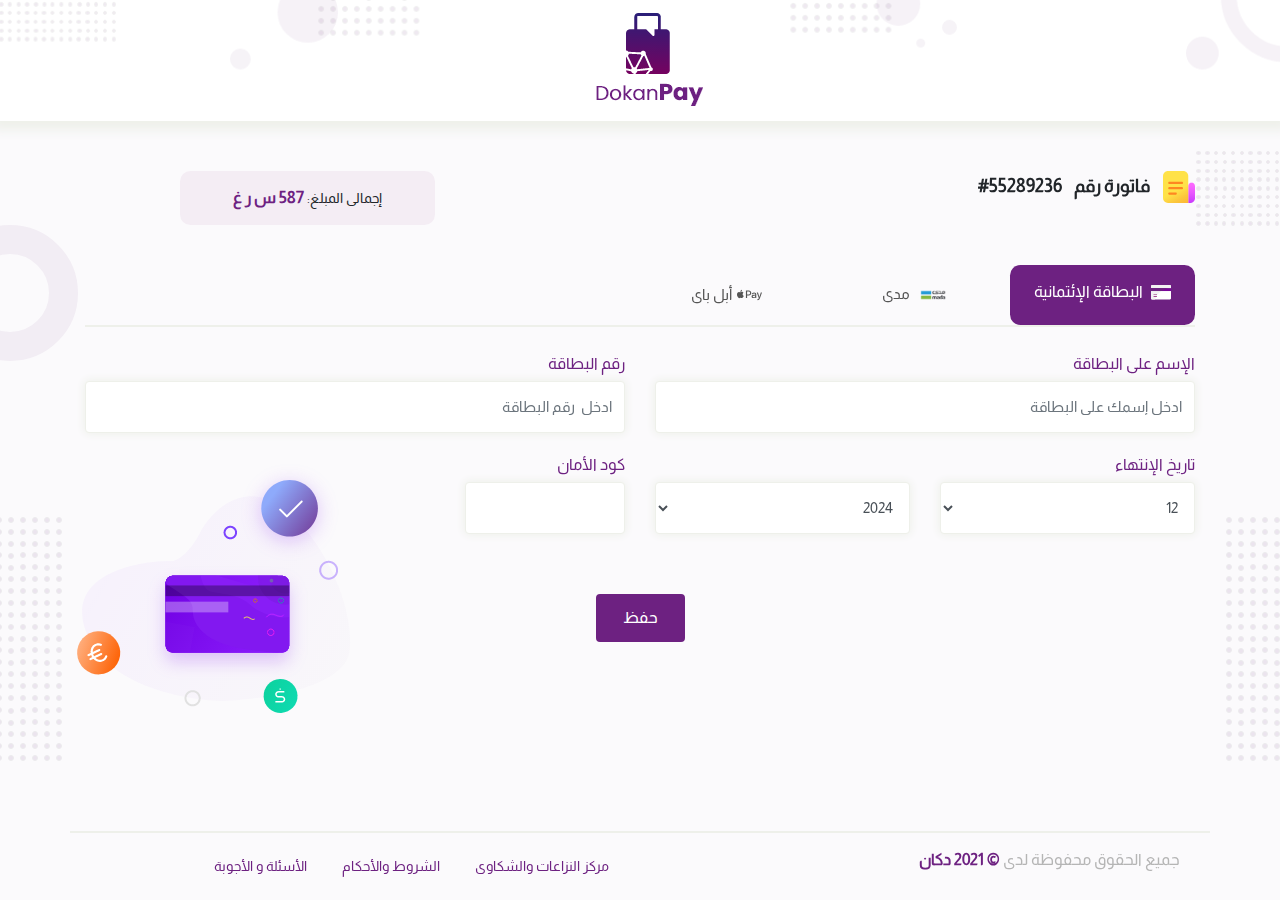
<file: index.html>
<!doctype html><html lang="en"><head><meta charset="UTF-8"><meta name="viewport" content="width=device-width,initial-scale=1"><title>Dokan Pay</title><script type="text/html" src="{require('index.js')}"></script><link href="./css/style.css" rel="stylesheet"></head><body><nav class="navbar navbar-expand-lg custom-navbar text-center"><div class="navbar-header"><a href="index.html"><div class="navbar-brand text-center"><div><img src="./images/groub-2.png"></div><div><img src="./images/DokanPay.png"></div></div></a></div></nav><section class="payment py"><div class="radio-photo"><img src="./images/Ellipse-433.png" alt=""></div><div class="radio-square1"><img src="./images/Group-8904.png" alt=""></div><div class="radio-square2"><img src="./images/Group-8904.png" alt=""></div><div class="radio-las"><img src="./images/las.png"></div><div class="container"><div class="row"><div class="col-lg-8 col-md-9 col-12" style="margin-bottom:15px"><div class="statement-num"><img src="./images/Group-9027.png"> فاتورة رقم &nbsp;&nbsp; <span>55289236#</span></div></div><div class="col-lg-3 col-md-4 text-center col-12"><div class="total-price">إجمالى المبلغ: <span>587 س ر غ</span></div></div></div><div class="row"><div class="container"><div class="method"><div class="row"><div class="col-12"><ul class="pay-method list-unstyled w-100 row"><li class="col-lg-2 col-md-3 col-12 active" data-change=".credit-card"><img src="./images/credit-card.png"> البطاقة الإئتمانية</li><li class="col-md-2 col-12" data-change=".mada"><img src="./images/Mada-01.png" style="width:30px"> مدى</li><li class="col-md-2 col-12 d-ff" data-change=".apple-pay"><i class="fab fa-apple-pay" style="font-size:20px"></i> أبل باى</li></ul></div></div></div></div></div><div class="row"><div class="col-12"><div class="credit-card"><div class="row"><div class="col-md-6 col-12"><label for="a1">الإسم على البطاقة</label> <input class="form-control" id="a1" placeholder="ادخل إسمك على البطاقة"></div><div class="col-md-6 col-12"><label for="a2">رقم البطاقة</label> <input class="form-control" id="a2" placeholder="ادخل  رقم البطاقة"></div><div class="col-md-6 col-12"><label for="a3">تاريخ الإنتهاء</label><div class="row"><div class="col-6"><select name="" id="a3" class="form-control"><option value="01" selected="selected">01</option><option value="02" selected="selected">02</option><option value="03" selected="selected">03</option><option value="04" selected="selected">04</option><option value="05" selected="selected">05</option><option value="06" selected="selected">06</option><option value="07" selected="selected">07</option><option value="08" selected="selected">08</option><option value="09" selected="selected">09</option><option value="10" selected="selected">10</option><option value="11" selected="selected">11</option><option value="12" selected="selected">12</option></select></div><div class="col-6"><select name="" id="a3" class="form-control"><option value="2021" selected="selected">2021</option><option value="2022" selected="selected">2022</option><option value="2023" selected="selected">2023</option><option value="2024" selected="selected">2024</option></select></div></div></div><div class="col-lg-2 col-md-3 col-12"><label for="a4">كود الأمان</label> <input class="form-control" id="a4"></div></div><div class="row text-center save-information"><div class="col-12" style="margin-top:40px"><button class="btn btn-primary" data-toggle="modal" data-target="#not-success">حفظ</button></div><div class="svg-photo"><img src="./images/Group-8909.png" alt=""></div></div></div><div class="apple-pay"><div class="row"><div class="col-md-6 col-12 text-center text-md-right"><a href="#" class="btn" style="color:#000!important;display:inline-block"><i class="fab fa-apple-pay fa-2x"></i></a></div></div></div><div class="mada"><div class="row"><div class="col-md-6 col-12"><label for="a11">الإسم على البطاقة</label> <input class="form-control" id="a11" placeholder="ادخل إسمك على البطاقة"></div><div class="col-md-6 col-12"><label for="a12">رقم البطاقة</label> <input class="form-control" id="a12" placeholder="ادخل  رقم البطاقة"></div><div class="col-md-6 col-12"><label for="a9">تاريخ الإنتهاء</label><div class="row"><div class="col-6"><select name="" id="a9" class="form-control"><option value="01" selected="selected">01</option><option value="02" selected="selected">02</option><option value="03" selected="selected">03</option><option value="04" selected="selected">04</option><option value="05" selected="selected">05</option><option value="06" selected="selected">06</option><option value="07" selected="selected">07</option><option value="08" selected="selected">08</option><option value="09" selected="selected">09</option><option value="10" selected="selected">10</option><option value="11" selected="selected">11</option><option value="12" selected="selected">12</option></select></div><div class="col-6"><select name="" id="a9" class="form-control"><option value="2021" selected="selected">2021</option><option value="2022" selected="selected">2022</option><option value="2023" selected="selected">2023</option><option value="2024" selected="selected">2024</option></select></div></div></div><div class="col-lg-2 col-md-3 col-12"><label for="a14">كود الأمان</label> <input class="form-control" id="a14"></div></div><div class="row text-center save-information"><div class="col-12" style="margin-top:40px"><a href="payment-success.html"><button class="btn btn-primary">حفظ</button></a></div><div class="svg-photo"><img src="./images/Group-8909.png" alt=""></div></div></div></div></div></div></section><footer class="footer"><div class="container"><div class="row footer-bottom"><div class="col-md-6 col-12 footer-desc text-center text-md-right">جميع الحقوق محفوظة لدى <span>&copy; 2021 دكان</span></div><div class="col-md-6 col-12 footer-nav d-none d-md-block"><a href="#" class="nav-link">مركز النزاعات والشكاوى</a> <a href="#" class="nav-link">الشروط والأحكام</a> <a href="#" class="nav-link">الأسئلة و الأجوبة</a></div></div></div></footer><div class="custom-modal modal fade" id="not-success" tabindex="-1" role="dialog" aria-labelledby="login-modalTitle" aria-hidden="true"><div class="modal-dialog modal-dialog-centered" role="document"><div class="modal-content"><div class="modal-header"><button type="button" class="close" data-dismiss="modal" aria-label="Close"><i class="fas fa-times"></i></button></div><div class="modal-body"><div class="text-center opps"><img src="./images/-Payment-of-Tuition-Fees---Illustration.png" alt=""><h3 class="opps-h2 text-center">فشل عملية الدفع</h3></div></div></div></div></div><script src="./main.js"></script></body></html>
</file>
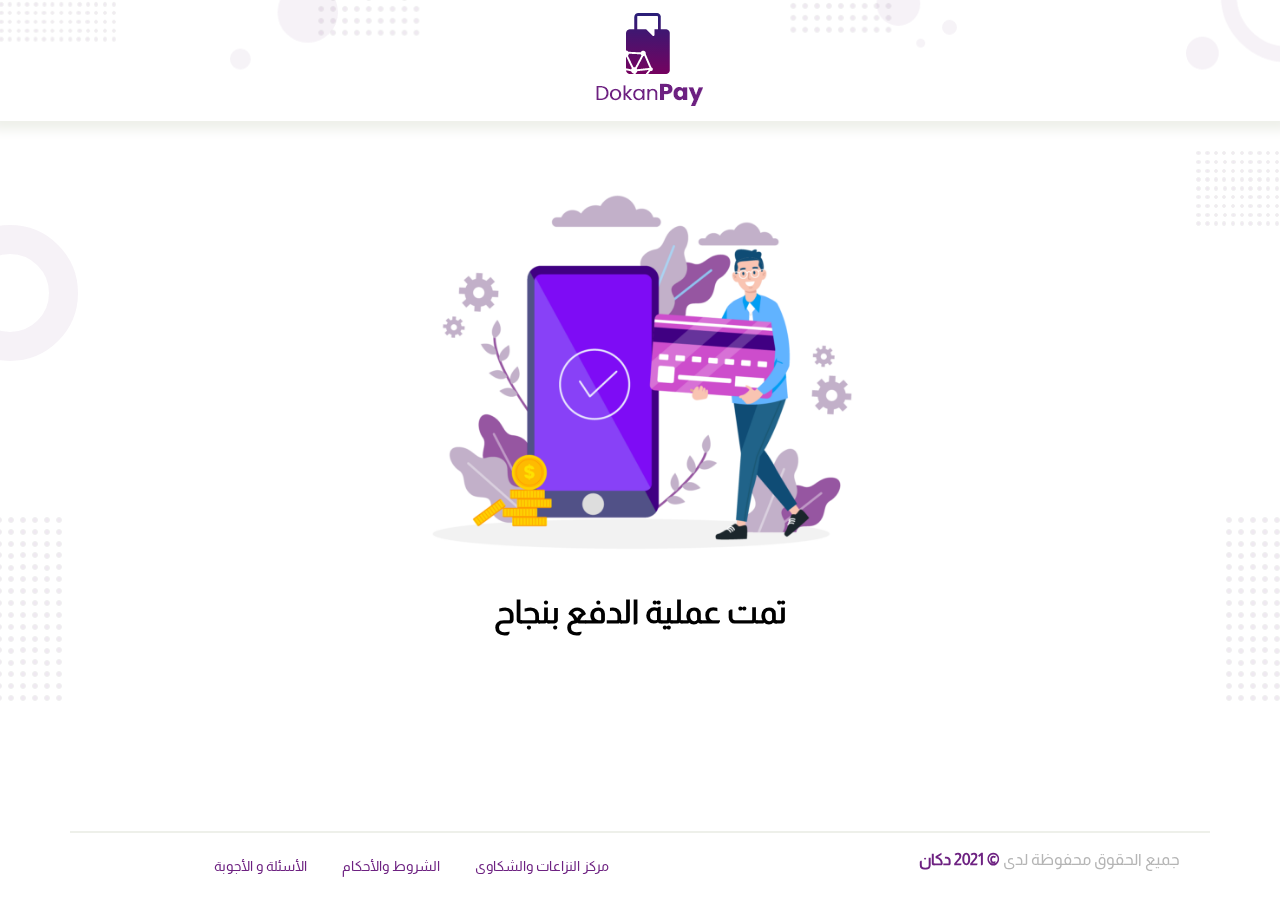
<file: payment-success.html>
<!doctype html><html lang="en"><head><meta charset="UTF-8"><meta name="viewport" content="width=device-width,initial-scale=1"><title>Dokan Pay</title><script type="text/html" src="{require('index.js')}"></script><link href="./css/style.css" rel="stylesheet"></head><body class="white-color"><nav class="navbar navbar-expand-lg custom-navbar text-center"><div class="navbar-header"><a href="index.html"><div class="navbar-brand text-center"><div><img src="./images/groub-2.png"></div><div><img src="./images/DokanPay.png"></div></div></a></div></nav><section class="payment" style="padding:20px 0 45px 0"><div class="radio-photo"><img src="./images/Ellipse-433.png" alt=""></div><div class="radio-square1"><img src="./images/Group-8904.png" alt=""></div><div class="radio-square2"><img src="./images/Group-8904.png" alt=""></div><div class="radio-las"><img src="./images/las.png"></div><div class="success"><img src="./images/Payment-Online.png" class="w-100"><h2 class="payment-success-h2">تمت عملية الدفع بنجاح</h2></div></section><footer class="footer"><div class="container"><div class="row footer-bottom"><div class="col-md-6 col-12 footer-desc text-center text-md-right">جميع الحقوق محفوظة لدى <span>&copy; 2021 دكان</span></div><div class="col-md-6 col-12 footer-nav d-none d-md-block"><a href="#" class="nav-link">مركز النزاعات والشكاوى</a> <a href="#" class="nav-link">الشروط والأحكام</a> <a href="#" class="nav-link">الأسئلة و الأجوبة</a></div></div></div></footer><script src="./main.js"></script></body></html>
</file>
<file: css/style.css>
body{font-family:Almarai-Regular,Kufi-Regular,JF Flat Regular,Segoe UI,Tahoma,Geneva,Verdana,sans-serif!important;font-size:14px;color:#f5f5f5;line-height:1.429;padding-bottom:378px;position:relative;background-color:#fbfafc!important}.white-color{background-color:#fff!important}a{text-decoration:none!important;color:#f5f5f5!important}.form-control,.form-control:active,.form-control:active:focus,.form-control:active:hover,.form-control:focus{box-shadow:none!important;outline:none!important}.btn-primary,button.btn-primary{background-color:#6d2181!important;border-color:#6d2181!important;color:#fff;padding:10px 25px;display:inline-block;border-radius:4px;border:2px solid #6d2181}.btn-primary:focus,button.btn-primary:focus{background-color:#4b1758!important;border-color:#6d2181!important;outline:none!important;box-shadow:none!important}.btn:active,.btn:focus,.btn:focus-visible,a:active,a:focus,a:focus-visible{box-shadow:none!important;outline:0!important}.py{padding:50px 0 120px}.apple-pay a{display:block}.apple-pay a svg{font-size:50px}.d-ff{display:flex;justify-content:center;align-items:center}.d-ff svg{margin-left:5px}select{font-size:15px;border:1px solid #eef0ea;margin-bottom:20px;height:calc(2em + .75rem + 10px);box-shadow:0 0 8px 1px #eef0ea!important}select:active,select:focus{outline:none!important;box-shadow:1px 1px 5px 2px #ddd!important;border-color:#ddd}@font-face{font-family:JF Flat Regular;src:url(../fonts/JF-Flat-regular.eot);src:url(../fonts/JF-Flat-regular.eot?#iefix) format("embedded-opentype"),url("../images/JF-Flat-regular.svg#JF Flat Regular") format("svg"),url(../fonts/JF-Flat-regular.woff) format("woff"),url(../fonts/JF-Flat-regular.ttf) format("truetype");font-weight:bolder;font-style:normal}@font-face{src:url(../fonts/Almarai-Regular.ttf);font-family:Almarai-Regular}@font-face{src:url(../fonts/NotoKufiArabic-Regular.ttf);font-family:Kufi-Regular}.custom-navbar{padding:17px 0;width:100%;background-color:#fff!important;box-shadow:0 0 11px 9px #eef0ea;position:relative;background-image:url(../images/nav-back.png);background-repeat:no-repeat;background-position:50%;background-size:cover}.custom-navbar .navbar-header{display:block;width:100%}.payment{position:relative;overflow:hidden;display:flex;justify-content:center;align-items:center}.payment .radio-photo{position:absolute;top:104px;left:-58px;z-index:-30}.payment .radio-square1{position:absolute;top:396px;left:-40px;z-index:-30}.payment .radio-square2{position:absolute;top:396px;right:-48px;z-index:-30}.payment .radio-las{position:absolute;top:30px;right:-95px;z-index:-30}.payment .statement-num{font-weight:700;font-size:18px}.payment .statement-num img{margin-left:10px}.payment .total-price{background-color:#f4edf4;border-radius:10.5px;font-size:14px;padding:15px}.payment .total-price span{color:#6d2181;font-weight:700;font-size:16px}.payment .pay-method{border-bottom:2px solid #eef0ea;padding:15px 0 0;margin:25px 0}.payment .pay-method li{margin-left:3px;font-size:15px;color:#555;padding:15px 7px;border-radius:10.5px;text-align:center;cursor:pointer}.payment .pay-method li img{margin-left:5px}.payment .pay-method li.active{background-color:#6d2181;color:#fff;font-size:16px}.payment .credit-card label{color:#6d2181;font-size:16px;margin-bottom:5px}.payment .credit-card input,.payment .credit-card select{font-size:15px;border:1px solid #eef0ea;margin-bottom:20px;height:calc(2em + .75rem + 10px);box-shadow:0 0 8px 1px #eef0ea!important}.payment .credit-card input:active,.payment .credit-card input:focus,.payment .credit-card select:active,.payment .credit-card select:focus{outline:none!important;box-shadow:1px 1px 5px 2px #ddd!important;border-color:#ddd}.payment .mada label{color:#6d2181;font-size:16px;margin-bottom:5px}.payment .mada input,.payment .mada select{font-size:15px;border:1px solid #eef0ea;margin-bottom:20px;height:calc(2em + .75rem + 10px);box-shadow:0 0 8px 1px #eef0ea!important}.payment .mada input:active,.payment .mada input:focus,.payment .mada select:active,.payment .mada select:focus{outline:none!important;box-shadow:1px 1px 5px 2px #ddd!important;border-color:#ddd}.payment .apple-pay label{color:#6d2181;font-size:16px;margin-bottom:5px}.payment .apple-pay input{font-size:15px;border:1px solid #eef0ea;margin-bottom:20px;height:calc(2em + .75rem + 10px);box-shadow:0 0 8px 1px #eef0ea!important}.payment .apple-pay input:active,.payment .apple-pay input:focus{outline:none!important;box-shadow:1px 1px 5px 2px #ddd!important;border-color:#ddd}.payment .apple-pay,.payment .mada{display:none}.payment .save-information{position:relative}.payment .save-information .svg-photo{position:absolute;top:-100px;left:0;z-index:-30}.footer{position:absolute;bottom:0;right:0;width:100%}.footer .footer-desc{color:#b5b5b5}.footer .footer-desc span{color:#6d2181;font-weight:700}.footer .footer-nav a{display:inline-block;color:#6d2181!important;font-size:14px}.footer .footer-bottom{border-top:2px solid #eef0ea;padding:15px}.success .payment-success-h2{color:#000;margin:0 0 30px!important;text-align:center;font-weight:700}.custom-modal .modal-header{border-bottom:0;padding-bottom:0}.custom-modal .modal-header button.close{margin:0!important}.custom-modal .modal-body{display:flex;justify-content:center;align-items:center}.custom-modal .opps{margin-bottom:30px}.custom-modal .opps .opps-h2{margin:20px 0;color:#ff0e0e;font-weight:700}@media(max-width:767px){.payment .save-information .svg-photo{left:-115px;top:-30px}.payment .save-information .svg-photo img{width:75%}.footer-desc{margin-bottom:20px!important}.footer-nav{margin:auto!important}.footer-nav a{display:block!important;text-align:center}}@media(max-width:575px){.radio-photo{top:-55px!important}.payment .radio-las{top:-33px!important}.payment .save-information .svg-photo{top:75px}.payment .save-information .svg-photo img{width:50%}.footer-nav a.nav-link{font-size:16px!important}}
/*!
* Bootstrap v4.5.3 (https://getbootstrap.com/)
* Copyright 2011-2020 The Bootstrap Authors
* Copyright 2011-2020 Twitter, Inc.
* Licensed under MIT (https://github.com/twbs/bootstrap/blob/main/LICENSE)
* RTL-ized by Arash Laylazi (https://github.com/PerseusTheGreat)
* RTL rev. 1 (https://github.com/PerseusTheGreat/bootstrap-rtl)
*/:root{--blue:#007bff;--indigo:#6610f2;--purple:#6f42c1;--pink:#e83e8c;--red:#dc3545;--orange:#fd7e14;--yellow:#ffc107;--green:#28a745;--teal:#20c997;--cyan:#17a2b8;--white:#fff;--gray:#6c757d;--gray-dark:#343a40;--primary:#007bff;--secondary:#6c757d;--success:#28a745;--info:#17a2b8;--warning:#ffc107;--danger:#dc3545;--light:#f8f9fa;--dark:#343a40;--breakpoint-xs:0;--breakpoint-sm:576px;--breakpoint-md:768px;--breakpoint-lg:992px;--breakpoint-xl:1200px;--font-family-sans-serif:-apple-system,BlinkMacSystemFont,"Segoe UI",Roboto,"Helvetica Neue",Arial,"Noto Sans",sans-serif,"Apple Color Emoji","Segoe UI Emoji","Segoe UI Symbol","Noto Color Emoji";--font-family-monospace:SFMono-Regular,Menlo,Monaco,Consolas,"Liberation Mono","Courier New",monospace}*,:after,:before{box-sizing:border-box}html{font-family:sans-serif;line-height:1.15;-webkit-text-size-adjust:100%;-webkit-tap-highlight-color:transparent;direction:rtl}article,aside,figcaption,figure,footer,header,hgroup,main,nav,section{display:block}body{margin:0;font-family:-apple-system,BlinkMacSystemFont,Segoe UI,Roboto,Helvetica Neue,Arial,Noto Sans,sans-serif,Apple Color Emoji,Segoe UI Emoji,Segoe UI Symbol,Noto Color Emoji;font-size:1rem;font-weight:400;line-height:1.5;color:#212529;text-align:right;background-color:#fff}[tabindex="-1"]:focus:not(:focus-visible){outline:0!important}hr{box-sizing:content-box;height:0;overflow:visible}h1,h2,h3,h4,h5,h6{margin-top:0;margin-bottom:.5rem}p{margin-top:0;margin-bottom:1rem}abbr[data-original-title],abbr[title]{text-decoration:underline;-webkit-text-decoration:underline dotted;text-decoration:underline dotted;cursor:help;border-bottom:0;-webkit-text-decoration-skip-ink:none;text-decoration-skip-ink:none}address{font-style:normal;line-height:inherit}address,dl,ol,ul{margin-bottom:1rem}dl,ol,ul{margin-top:0}ol ol,ol ul,ul ol,ul ul{margin-bottom:0}dt{font-weight:700}dd{margin-right:0;margin-bottom:.5rem}blockquote{margin:0 0 1rem}b,strong{font-weight:bolder}small{font-size:80%}sub,sup{position:relative;font-size:75%;line-height:0;vertical-align:baseline}sub{bottom:-.25em}sup{top:-.5em}a{color:#007bff;text-decoration:none;background-color:transparent}a:hover{color:#0056b3;text-decoration:underline}a:not([href]):not([class]),a:not([href]):not([class]):hover{color:inherit;text-decoration:none}code,kbd,pre,samp{font-family:SFMono-Regular,Menlo,Monaco,Consolas,Liberation Mono,Courier New,monospace;font-size:1em}pre{margin-top:0;margin-bottom:1rem;overflow:auto;-ms-overflow-style:scrollbar}figure{margin:0 0 1rem}img{border-style:none}img,svg{vertical-align:middle}svg{overflow:hidden}table{border-collapse:collapse}caption{padding-top:.75rem;padding-bottom:.75rem;color:#6c757d;text-align:right;caption-side:bottom}th{text-align:inherit;text-align:-webkit-match-parent}label{display:inline-block;margin-bottom:.5rem}button{border-radius:0}button:focus{outline:1px dotted;outline:5px auto -webkit-focus-ring-color}button,input,optgroup,select,textarea{margin:0;font-family:inherit;font-size:inherit;line-height:inherit}button,input{overflow:visible}button,select{text-transform:none}[role=button]{cursor:pointer}select{word-wrap:normal}[type=button],[type=reset],[type=submit],button{-webkit-appearance:button}[type=button]:not(:disabled),[type=reset]:not(:disabled),[type=submit]:not(:disabled),button:not(:disabled){cursor:pointer}[type=button]::-moz-focus-inner,[type=reset]::-moz-focus-inner,[type=submit]::-moz-focus-inner,button::-moz-focus-inner{padding:0;border-style:none}input[type=checkbox],input[type=radio]{box-sizing:border-box;padding:0}textarea{overflow:auto;resize:vertical}fieldset{min-width:0;padding:0;margin:0;border:0}legend{display:block;width:100%;max-width:100%;padding:0;margin-bottom:.5rem;font-size:1.5rem;line-height:inherit;color:inherit;white-space:normal}progress{vertical-align:baseline}[type=number]::-webkit-inner-spin-button,[type=number]::-webkit-outer-spin-button{height:auto}[type=search]{outline-offset:-2px;-webkit-appearance:none}[type=search]::-webkit-search-decoration{-webkit-appearance:none}::-webkit-file-upload-button{font:inherit;-webkit-appearance:button}output{display:inline-block}summary{display:list-item;cursor:pointer}template{display:none}[hidden]{display:none!important}[type=email],[type=file],[type=number],[type=password],[type=tel],[type=url],code,samp,var{text-align:left;direction:ltr}kbd{display:inline-block}.h1,.h2,.h3,.h4,.h5,.h6,h1,h2,h3,h4,h5,h6{margin-bottom:.5rem;font-weight:500;line-height:1.2}.h1,h1{font-size:2.5rem}.h2,h2{font-size:2rem}.h3,h3{font-size:1.75rem}.h4,h4{font-size:1.5rem}.h5,h5{font-size:1.25rem}.h6,h6{font-size:1rem}.lead{font-size:1.25rem;font-weight:300}.display-1{font-size:6rem}.display-1,.display-2{font-weight:300;line-height:1.2}.display-2{font-size:5.5rem}.display-3{font-size:4.5rem}.display-3,.display-4{font-weight:300;line-height:1.2}.display-4{font-size:3.5rem}hr{margin-top:1rem;margin-bottom:1rem;border:0;border-top:1px solid rgba(0,0,0,.1)}.small,small{font-size:80%;font-weight:400}.mark,mark{padding:.2em;background-color:#fcf8e3}.list-inline,.list-unstyled{padding-right:0;list-style:none}.list-inline-item{display:inline-block}.list-inline-item:not(:last-child){margin-left:.5rem}.initialism{font-size:90%;text-transform:uppercase}.blockquote{margin-bottom:1rem;font-size:1.25rem}.blockquote-footer{display:block;font-size:80%;color:#6c757d}.blockquote-footer:before{content:"— "}.img-fluid,.img-thumbnail{max-width:100%;height:auto}.img-thumbnail{padding:.25rem;background-color:#fff;border:1px solid #dee2e6;border-radius:.25rem}.figure{display:inline-block}.figure-img{margin-bottom:.5rem;line-height:1}.figure-caption{font-size:90%;color:#6c757d}code{font-size:87.5%;color:#e83e8c;word-wrap:break-word}a>code{color:inherit}kbd{padding:.2rem .4rem;font-size:87.5%;color:#fff;background-color:#212529;border-radius:.2rem}kbd kbd{padding:0;font-size:100%;font-weight:700}pre{display:block;font-size:87.5%;color:#212529}pre code{font-size:inherit;color:inherit;word-break:normal}.pre-scrollable{max-height:340px;overflow-y:scroll}.container,.container-fluid,.container-lg,.container-md,.container-sm,.container-xl{width:100%;padding-right:15px;padding-left:15px;margin-right:auto;margin-left:auto}@media(min-width:576px){.container,.container-sm{max-width:540px}}@media(min-width:768px){.container,.container-md,.container-sm{max-width:720px}}@media(min-width:992px){.container,.container-lg,.container-md,.container-sm{max-width:960px}}@media(min-width:1200px){.container,.container-lg,.container-md,.container-sm,.container-xl{max-width:1140px}}.row{display:-ms-flexbox;display:flex;-ms-flex-wrap:wrap;flex-wrap:wrap;margin-right:-15px;margin-left:-15px}.no-gutters{margin-right:0;margin-left:0}.no-gutters>.col,.no-gutters>[class*=col-]{padding-right:0;padding-left:0}.col,.col-1,.col-2,.col-3,.col-4,.col-5,.col-6,.col-7,.col-8,.col-9,.col-10,.col-11,.col-12,.col-auto,.col-lg,.col-lg-1,.col-lg-2,.col-lg-3,.col-lg-4,.col-lg-5,.col-lg-6,.col-lg-7,.col-lg-8,.col-lg-9,.col-lg-10,.col-lg-11,.col-lg-12,.col-lg-auto,.col-md,.col-md-1,.col-md-2,.col-md-3,.col-md-4,.col-md-5,.col-md-6,.col-md-7,.col-md-8,.col-md-9,.col-md-10,.col-md-11,.col-md-12,.col-md-auto,.col-sm,.col-sm-1,.col-sm-2,.col-sm-3,.col-sm-4,.col-sm-5,.col-sm-6,.col-sm-7,.col-sm-8,.col-sm-9,.col-sm-10,.col-sm-11,.col-sm-12,.col-sm-auto,.col-xl,.col-xl-1,.col-xl-2,.col-xl-3,.col-xl-4,.col-xl-5,.col-xl-6,.col-xl-7,.col-xl-8,.col-xl-9,.col-xl-10,.col-xl-11,.col-xl-12,.col-xl-auto{position:relative;width:100%;padding-right:15px;padding-left:15px}.col{-ms-flex-preferred-size:0;flex-basis:0;-ms-flex-positive:1;flex-grow:1;max-width:100%}.row-cols-1>*{-ms-flex:0 0 100%;flex:0 0 100%;max-width:100%}.row-cols-2>*{-ms-flex:0 0 50%;flex:0 0 50%;max-width:50%}.row-cols-3>*{-ms-flex:0 0 33.333333%;flex:0 0 33.333333%;max-width:33.333333%}.row-cols-4>*{-ms-flex:0 0 25%;flex:0 0 25%;max-width:25%}.row-cols-5>*{-ms-flex:0 0 20%;flex:0 0 20%;max-width:20%}.row-cols-6>*{-ms-flex:0 0 16.666667%;flex:0 0 16.666667%;max-width:16.666667%}.col-auto{-ms-flex:0 0 auto;flex:0 0 auto;width:auto;max-width:100%}.col-1{-ms-flex:0 0 8.333333%;flex:0 0 8.333333%;max-width:8.333333%}.col-2{-ms-flex:0 0 16.666667%;flex:0 0 16.666667%;max-width:16.666667%}.col-3{-ms-flex:0 0 25%;flex:0 0 25%;max-width:25%}.col-4{-ms-flex:0 0 33.333333%;flex:0 0 33.333333%;max-width:33.333333%}.col-5{-ms-flex:0 0 41.666667%;flex:0 0 41.666667%;max-width:41.666667%}.col-6{-ms-flex:0 0 50%;flex:0 0 50%;max-width:50%}.col-7{-ms-flex:0 0 58.333333%;flex:0 0 58.333333%;max-width:58.333333%}.col-8{-ms-flex:0 0 66.666667%;flex:0 0 66.666667%;max-width:66.666667%}.col-9{-ms-flex:0 0 75%;flex:0 0 75%;max-width:75%}.col-10{-ms-flex:0 0 83.333333%;flex:0 0 83.333333%;max-width:83.333333%}.col-11{-ms-flex:0 0 91.666667%;flex:0 0 91.666667%;max-width:91.666667%}.col-12{-ms-flex:0 0 100%;flex:0 0 100%;max-width:100%}.order-first{-ms-flex-order:-1;order:-1}.order-last{-ms-flex-order:13;order:13}.order-0{-ms-flex-order:0;order:0}.order-1{-ms-flex-order:1;order:1}.order-2{-ms-flex-order:2;order:2}.order-3{-ms-flex-order:3;order:3}.order-4{-ms-flex-order:4;order:4}.order-5{-ms-flex-order:5;order:5}.order-6{-ms-flex-order:6;order:6}.order-7{-ms-flex-order:7;order:7}.order-8{-ms-flex-order:8;order:8}.order-9{-ms-flex-order:9;order:9}.order-10{-ms-flex-order:10;order:10}.order-11{-ms-flex-order:11;order:11}.order-12{-ms-flex-order:12;order:12}.offset-1{margin-right:8.333333%}.offset-2{margin-right:16.666667%}.offset-3{margin-right:25%}.offset-4{margin-right:33.333333%}.offset-5{margin-right:41.666667%}.offset-6{margin-right:50%}.offset-7{margin-right:58.333333%}.offset-8{margin-right:66.666667%}.offset-9{margin-right:75%}.offset-10{margin-right:83.333333%}.offset-11{margin-right:91.666667%}@media(min-width:576px){.col-sm{-ms-flex-preferred-size:0;flex-basis:0;-ms-flex-positive:1;flex-grow:1;max-width:100%}.row-cols-sm-1>*{-ms-flex:0 0 100%;flex:0 0 100%;max-width:100%}.row-cols-sm-2>*{-ms-flex:0 0 50%;flex:0 0 50%;max-width:50%}.row-cols-sm-3>*{-ms-flex:0 0 33.333333%;flex:0 0 33.333333%;max-width:33.333333%}.row-cols-sm-4>*{-ms-flex:0 0 25%;flex:0 0 25%;max-width:25%}.row-cols-sm-5>*{-ms-flex:0 0 20%;flex:0 0 20%;max-width:20%}.row-cols-sm-6>*{-ms-flex:0 0 16.666667%;flex:0 0 16.666667%;max-width:16.666667%}.col-sm-auto{-ms-flex:0 0 auto;flex:0 0 auto;width:auto;max-width:100%}.col-sm-1{-ms-flex:0 0 8.333333%;flex:0 0 8.333333%;max-width:8.333333%}.col-sm-2{-ms-flex:0 0 16.666667%;flex:0 0 16.666667%;max-width:16.666667%}.col-sm-3{-ms-flex:0 0 25%;flex:0 0 25%;max-width:25%}.col-sm-4{-ms-flex:0 0 33.333333%;flex:0 0 33.333333%;max-width:33.333333%}.col-sm-5{-ms-flex:0 0 41.666667%;flex:0 0 41.666667%;max-width:41.666667%}.col-sm-6{-ms-flex:0 0 50%;flex:0 0 50%;max-width:50%}.col-sm-7{-ms-flex:0 0 58.333333%;flex:0 0 58.333333%;max-width:58.333333%}.col-sm-8{-ms-flex:0 0 66.666667%;flex:0 0 66.666667%;max-width:66.666667%}.col-sm-9{-ms-flex:0 0 75%;flex:0 0 75%;max-width:75%}.col-sm-10{-ms-flex:0 0 83.333333%;flex:0 0 83.333333%;max-width:83.333333%}.col-sm-11{-ms-flex:0 0 91.666667%;flex:0 0 91.666667%;max-width:91.666667%}.col-sm-12{-ms-flex:0 0 100%;flex:0 0 100%;max-width:100%}.order-sm-first{-ms-flex-order:-1;order:-1}.order-sm-last{-ms-flex-order:13;order:13}.order-sm-0{-ms-flex-order:0;order:0}.order-sm-1{-ms-flex-order:1;order:1}.order-sm-2{-ms-flex-order:2;order:2}.order-sm-3{-ms-flex-order:3;order:3}.order-sm-4{-ms-flex-order:4;order:4}.order-sm-5{-ms-flex-order:5;order:5}.order-sm-6{-ms-flex-order:6;order:6}.order-sm-7{-ms-flex-order:7;order:7}.order-sm-8{-ms-flex-order:8;order:8}.order-sm-9{-ms-flex-order:9;order:9}.order-sm-10{-ms-flex-order:10;order:10}.order-sm-11{-ms-flex-order:11;order:11}.order-sm-12{-ms-flex-order:12;order:12}.offset-sm-0{margin-right:0}.offset-sm-1{margin-right:8.333333%}.offset-sm-2{margin-right:16.666667%}.offset-sm-3{margin-right:25%}.offset-sm-4{margin-right:33.333333%}.offset-sm-5{margin-right:41.666667%}.offset-sm-6{margin-right:50%}.offset-sm-7{margin-right:58.333333%}.offset-sm-8{margin-right:66.666667%}.offset-sm-9{margin-right:75%}.offset-sm-10{margin-right:83.333333%}.offset-sm-11{margin-right:91.666667%}}@media(min-width:768px){.col-md{-ms-flex-preferred-size:0;flex-basis:0;-ms-flex-positive:1;flex-grow:1;max-width:100%}.row-cols-md-1>*{-ms-flex:0 0 100%;flex:0 0 100%;max-width:100%}.row-cols-md-2>*{-ms-flex:0 0 50%;flex:0 0 50%;max-width:50%}.row-cols-md-3>*{-ms-flex:0 0 33.333333%;flex:0 0 33.333333%;max-width:33.333333%}.row-cols-md-4>*{-ms-flex:0 0 25%;flex:0 0 25%;max-width:25%}.row-cols-md-5>*{-ms-flex:0 0 20%;flex:0 0 20%;max-width:20%}.row-cols-md-6>*{-ms-flex:0 0 16.666667%;flex:0 0 16.666667%;max-width:16.666667%}.col-md-auto{-ms-flex:0 0 auto;flex:0 0 auto;width:auto;max-width:100%}.col-md-1{-ms-flex:0 0 8.333333%;flex:0 0 8.333333%;max-width:8.333333%}.col-md-2{-ms-flex:0 0 16.666667%;flex:0 0 16.666667%;max-width:16.666667%}.col-md-3{-ms-flex:0 0 25%;flex:0 0 25%;max-width:25%}.col-md-4{-ms-flex:0 0 33.333333%;flex:0 0 33.333333%;max-width:33.333333%}.col-md-5{-ms-flex:0 0 41.666667%;flex:0 0 41.666667%;max-width:41.666667%}.col-md-6{-ms-flex:0 0 50%;flex:0 0 50%;max-width:50%}.col-md-7{-ms-flex:0 0 58.333333%;flex:0 0 58.333333%;max-width:58.333333%}.col-md-8{-ms-flex:0 0 66.666667%;flex:0 0 66.666667%;max-width:66.666667%}.col-md-9{-ms-flex:0 0 75%;flex:0 0 75%;max-width:75%}.col-md-10{-ms-flex:0 0 83.333333%;flex:0 0 83.333333%;max-width:83.333333%}.col-md-11{-ms-flex:0 0 91.666667%;flex:0 0 91.666667%;max-width:91.666667%}.col-md-12{-ms-flex:0 0 100%;flex:0 0 100%;max-width:100%}.order-md-first{-ms-flex-order:-1;order:-1}.order-md-last{-ms-flex-order:13;order:13}.order-md-0{-ms-flex-order:0;order:0}.order-md-1{-ms-flex-order:1;order:1}.order-md-2{-ms-flex-order:2;order:2}.order-md-3{-ms-flex-order:3;order:3}.order-md-4{-ms-flex-order:4;order:4}.order-md-5{-ms-flex-order:5;order:5}.order-md-6{-ms-flex-order:6;order:6}.order-md-7{-ms-flex-order:7;order:7}.order-md-8{-ms-flex-order:8;order:8}.order-md-9{-ms-flex-order:9;order:9}.order-md-10{-ms-flex-order:10;order:10}.order-md-11{-ms-flex-order:11;order:11}.order-md-12{-ms-flex-order:12;order:12}.offset-md-0{margin-right:0}.offset-md-1{margin-right:8.333333%}.offset-md-2{margin-right:16.666667%}.offset-md-3{margin-right:25%}.offset-md-4{margin-right:33.333333%}.offset-md-5{margin-right:41.666667%}.offset-md-6{margin-right:50%}.offset-md-7{margin-right:58.333333%}.offset-md-8{margin-right:66.666667%}.offset-md-9{margin-right:75%}.offset-md-10{margin-right:83.333333%}.offset-md-11{margin-right:91.666667%}}@media(min-width:992px){.col-lg{-ms-flex-preferred-size:0;flex-basis:0;-ms-flex-positive:1;flex-grow:1;max-width:100%}.row-cols-lg-1>*{-ms-flex:0 0 100%;flex:0 0 100%;max-width:100%}.row-cols-lg-2>*{-ms-flex:0 0 50%;flex:0 0 50%;max-width:50%}.row-cols-lg-3>*{-ms-flex:0 0 33.333333%;flex:0 0 33.333333%;max-width:33.333333%}.row-cols-lg-4>*{-ms-flex:0 0 25%;flex:0 0 25%;max-width:25%}.row-cols-lg-5>*{-ms-flex:0 0 20%;flex:0 0 20%;max-width:20%}.row-cols-lg-6>*{-ms-flex:0 0 16.666667%;flex:0 0 16.666667%;max-width:16.666667%}.col-lg-auto{-ms-flex:0 0 auto;flex:0 0 auto;width:auto;max-width:100%}.col-lg-1{-ms-flex:0 0 8.333333%;flex:0 0 8.333333%;max-width:8.333333%}.col-lg-2{-ms-flex:0 0 16.666667%;flex:0 0 16.666667%;max-width:16.666667%}.col-lg-3{-ms-flex:0 0 25%;flex:0 0 25%;max-width:25%}.col-lg-4{-ms-flex:0 0 33.333333%;flex:0 0 33.333333%;max-width:33.333333%}.col-lg-5{-ms-flex:0 0 41.666667%;flex:0 0 41.666667%;max-width:41.666667%}.col-lg-6{-ms-flex:0 0 50%;flex:0 0 50%;max-width:50%}.col-lg-7{-ms-flex:0 0 58.333333%;flex:0 0 58.333333%;max-width:58.333333%}.col-lg-8{-ms-flex:0 0 66.666667%;flex:0 0 66.666667%;max-width:66.666667%}.col-lg-9{-ms-flex:0 0 75%;flex:0 0 75%;max-width:75%}.col-lg-10{-ms-flex:0 0 83.333333%;flex:0 0 83.333333%;max-width:83.333333%}.col-lg-11{-ms-flex:0 0 91.666667%;flex:0 0 91.666667%;max-width:91.666667%}.col-lg-12{-ms-flex:0 0 100%;flex:0 0 100%;max-width:100%}.order-lg-first{-ms-flex-order:-1;order:-1}.order-lg-last{-ms-flex-order:13;order:13}.order-lg-0{-ms-flex-order:0;order:0}.order-lg-1{-ms-flex-order:1;order:1}.order-lg-2{-ms-flex-order:2;order:2}.order-lg-3{-ms-flex-order:3;order:3}.order-lg-4{-ms-flex-order:4;order:4}.order-lg-5{-ms-flex-order:5;order:5}.order-lg-6{-ms-flex-order:6;order:6}.order-lg-7{-ms-flex-order:7;order:7}.order-lg-8{-ms-flex-order:8;order:8}.order-lg-9{-ms-flex-order:9;order:9}.order-lg-10{-ms-flex-order:10;order:10}.order-lg-11{-ms-flex-order:11;order:11}.order-lg-12{-ms-flex-order:12;order:12}.offset-lg-0{margin-right:0}.offset-lg-1{margin-right:8.333333%}.offset-lg-2{margin-right:16.666667%}.offset-lg-3{margin-right:25%}.offset-lg-4{margin-right:33.333333%}.offset-lg-5{margin-right:41.666667%}.offset-lg-6{margin-right:50%}.offset-lg-7{margin-right:58.333333%}.offset-lg-8{margin-right:66.666667%}.offset-lg-9{margin-right:75%}.offset-lg-10{margin-right:83.333333%}.offset-lg-11{margin-right:91.666667%}}@media(min-width:1200px){.col-xl{-ms-flex-preferred-size:0;flex-basis:0;-ms-flex-positive:1;flex-grow:1;max-width:100%}.row-cols-xl-1>*{-ms-flex:0 0 100%;flex:0 0 100%;max-width:100%}.row-cols-xl-2>*{-ms-flex:0 0 50%;flex:0 0 50%;max-width:50%}.row-cols-xl-3>*{-ms-flex:0 0 33.333333%;flex:0 0 33.333333%;max-width:33.333333%}.row-cols-xl-4>*{-ms-flex:0 0 25%;flex:0 0 25%;max-width:25%}.row-cols-xl-5>*{-ms-flex:0 0 20%;flex:0 0 20%;max-width:20%}.row-cols-xl-6>*{-ms-flex:0 0 16.666667%;flex:0 0 16.666667%;max-width:16.666667%}.col-xl-auto{-ms-flex:0 0 auto;flex:0 0 auto;width:auto;max-width:100%}.col-xl-1{-ms-flex:0 0 8.333333%;flex:0 0 8.333333%;max-width:8.333333%}.col-xl-2{-ms-flex:0 0 16.666667%;flex:0 0 16.666667%;max-width:16.666667%}.col-xl-3{-ms-flex:0 0 25%;flex:0 0 25%;max-width:25%}.col-xl-4{-ms-flex:0 0 33.333333%;flex:0 0 33.333333%;max-width:33.333333%}.col-xl-5{-ms-flex:0 0 41.666667%;flex:0 0 41.666667%;max-width:41.666667%}.col-xl-6{-ms-flex:0 0 50%;flex:0 0 50%;max-width:50%}.col-xl-7{-ms-flex:0 0 58.333333%;flex:0 0 58.333333%;max-width:58.333333%}.col-xl-8{-ms-flex:0 0 66.666667%;flex:0 0 66.666667%;max-width:66.666667%}.col-xl-9{-ms-flex:0 0 75%;flex:0 0 75%;max-width:75%}.col-xl-10{-ms-flex:0 0 83.333333%;flex:0 0 83.333333%;max-width:83.333333%}.col-xl-11{-ms-flex:0 0 91.666667%;flex:0 0 91.666667%;max-width:91.666667%}.col-xl-12{-ms-flex:0 0 100%;flex:0 0 100%;max-width:100%}.order-xl-first{-ms-flex-order:-1;order:-1}.order-xl-last{-ms-flex-order:13;order:13}.order-xl-0{-ms-flex-order:0;order:0}.order-xl-1{-ms-flex-order:1;order:1}.order-xl-2{-ms-flex-order:2;order:2}.order-xl-3{-ms-flex-order:3;order:3}.order-xl-4{-ms-flex-order:4;order:4}.order-xl-5{-ms-flex-order:5;order:5}.order-xl-6{-ms-flex-order:6;order:6}.order-xl-7{-ms-flex-order:7;order:7}.order-xl-8{-ms-flex-order:8;order:8}.order-xl-9{-ms-flex-order:9;order:9}.order-xl-10{-ms-flex-order:10;order:10}.order-xl-11{-ms-flex-order:11;order:11}.order-xl-12{-ms-flex-order:12;order:12}.offset-xl-0{margin-right:0}.offset-xl-1{margin-right:8.333333%}.offset-xl-2{margin-right:16.666667%}.offset-xl-3{margin-right:25%}.offset-xl-4{margin-right:33.333333%}.offset-xl-5{margin-right:41.666667%}.offset-xl-6{margin-right:50%}.offset-xl-7{margin-right:58.333333%}.offset-xl-8{margin-right:66.666667%}.offset-xl-9{margin-right:75%}.offset-xl-10{margin-right:83.333333%}.offset-xl-11{margin-right:91.666667%}}.table{width:100%;margin-bottom:1rem;color:#212529}.table td,.table th{padding:.75rem;vertical-align:top;border-top:1px solid #dee2e6}.table thead th{vertical-align:bottom;border-bottom:2px solid #dee2e6}.table tbody+tbody{border-top:2px solid #dee2e6}.table-sm td,.table-sm th{padding:.3rem}.table-bordered,.table-bordered td,.table-bordered th{border:1px solid #dee2e6}.table-bordered thead td,.table-bordered thead th{border-bottom-width:2px}.table-borderless tbody+tbody,.table-borderless td,.table-borderless th,.table-borderless thead th{border:0}.table-striped tbody tr:nth-of-type(odd){background-color:rgba(0,0,0,.05)}.table-hover tbody tr:hover{color:#212529;background-color:rgba(0,0,0,.075)}.table-primary,.table-primary>td,.table-primary>th{background-color:#b8daff}.table-primary tbody+tbody,.table-primary td,.table-primary th,.table-primary thead th{border-color:#7abaff}.table-hover .table-primary:hover,.table-hover .table-primary:hover>td,.table-hover .table-primary:hover>th{background-color:#9fcdff}.table-secondary,.table-secondary>td,.table-secondary>th{background-color:#d6d8db}.table-secondary tbody+tbody,.table-secondary td,.table-secondary th,.table-secondary thead th{border-color:#b3b7bb}.table-hover .table-secondary:hover,.table-hover .table-secondary:hover>td,.table-hover .table-secondary:hover>th{background-color:#c8cbcf}.table-success,.table-success>td,.table-success>th{background-color:#c3e6cb}.table-success tbody+tbody,.table-success td,.table-success th,.table-success thead th{border-color:#8fd19e}.table-hover .table-success:hover,.table-hover .table-success:hover>td,.table-hover .table-success:hover>th{background-color:#b1dfbb}.table-info,.table-info>td,.table-info>th{background-color:#bee5eb}.table-info tbody+tbody,.table-info td,.table-info th,.table-info thead th{border-color:#86cfda}.table-hover .table-info:hover,.table-hover .table-info:hover>td,.table-hover .table-info:hover>th{background-color:#abdde5}.table-warning,.table-warning>td,.table-warning>th{background-color:#ffeeba}.table-warning tbody+tbody,.table-warning td,.table-warning th,.table-warning thead th{border-color:#ffdf7e}.table-hover .table-warning:hover,.table-hover .table-warning:hover>td,.table-hover .table-warning:hover>th{background-color:#ffe8a1}.table-danger,.table-danger>td,.table-danger>th{background-color:#f5c6cb}.table-danger tbody+tbody,.table-danger td,.table-danger th,.table-danger thead th{border-color:#ed969e}.table-hover .table-danger:hover,.table-hover .table-danger:hover>td,.table-hover .table-danger:hover>th{background-color:#f1b0b7}.table-light,.table-light>td,.table-light>th{background-color:#fdfdfe}.table-light tbody+tbody,.table-light td,.table-light th,.table-light thead th{border-color:#fbfcfc}.table-hover .table-light:hover,.table-hover .table-light:hover>td,.table-hover .table-light:hover>th{background-color:#ececf6}.table-dark,.table-dark>td,.table-dark>th{background-color:#c6c8ca}.table-dark tbody+tbody,.table-dark td,.table-dark th,.table-dark thead th{border-color:#95999c}.table-hover .table-dark:hover,.table-hover .table-dark:hover>td,.table-hover .table-dark:hover>th{background-color:#b9bbbe}.table-active,.table-active>td,.table-active>th,.table-hover .table-active:hover,.table-hover .table-active:hover>td,.table-hover .table-active:hover>th{background-color:rgba(0,0,0,.075)}.table .thead-dark th{color:#fff;background-color:#343a40;border-color:#454d55}.table .thead-light th{color:#495057;background-color:#e9ecef;border-color:#dee2e6}.table-dark{color:#fff;background-color:#343a40}.table-dark td,.table-dark th,.table-dark thead th{border-color:#454d55}.table-dark.table-bordered{border:0}.table-dark.table-striped tbody tr:nth-of-type(odd){background-color:hsla(0,0%,100%,.05)}.table-dark.table-hover tbody tr:hover{color:#fff;background-color:hsla(0,0%,100%,.075)}@media(max-width:575.98px){.table-responsive-sm{display:block;width:100%;overflow-x:auto;-webkit-overflow-scrolling:touch}.table-responsive-sm>.table-bordered{border:0}}@media(max-width:767.98px){.table-responsive-md{display:block;width:100%;overflow-x:auto;-webkit-overflow-scrolling:touch}.table-responsive-md>.table-bordered{border:0}}@media(max-width:991.98px){.table-responsive-lg{display:block;width:100%;overflow-x:auto;-webkit-overflow-scrolling:touch}.table-responsive-lg>.table-bordered{border:0}}@media(max-width:1199.98px){.table-responsive-xl{display:block;width:100%;overflow-x:auto;-webkit-overflow-scrolling:touch}.table-responsive-xl>.table-bordered{border:0}}.table-responsive{display:block;width:100%;overflow-x:auto;-webkit-overflow-scrolling:touch}.table-responsive>.table-bordered{border:0}.form-control{display:block;width:100%;height:calc(1.5em + .75rem + 2px);padding:.375rem .75rem;font-size:1rem;font-weight:400;line-height:1.5;color:#495057;background-color:#fff;background-clip:padding-box;border:1px solid #ced4da;border-radius:.25rem;transition:border-color .15s ease-in-out,box-shadow .15s ease-in-out}@media(prefers-reduced-motion:reduce){.form-control{transition:none}}.form-control::-ms-expand{background-color:transparent;border:0}.form-control:-moz-focusring{color:transparent;text-shadow:0 0 0 #495057}.form-control:focus{color:#495057;background-color:#fff;border-color:#80bdff;outline:0;box-shadow:0 0 0 .2rem rgba(0,123,255,.25)}.form-control::-webkit-input-placeholder{color:#6c757d;opacity:1}.form-control::-moz-placeholder{color:#6c757d;opacity:1}.form-control:-ms-input-placeholder{color:#6c757d;opacity:1}.form-control::-ms-input-placeholder{color:#6c757d;opacity:1}.form-control::placeholder{color:#6c757d;opacity:1}.form-control:disabled,.form-control[readonly]{background-color:#e9ecef;opacity:1}input[type=date].form-control,input[type=datetime-local].form-control,input[type=month].form-control,input[type=time].form-control{-webkit-appearance:none;-moz-appearance:none;appearance:none}select.form-control:focus::-ms-value{color:#495057;background-color:#fff}.form-control-file,.form-control-range{display:block;width:100%}.col-form-label{padding-top:calc(.375rem + 1px);padding-bottom:calc(.375rem + 1px);margin-bottom:0;font-size:inherit;line-height:1.5}.col-form-label-lg{padding-top:calc(.5rem + 1px);padding-bottom:calc(.5rem + 1px);font-size:1.25rem;line-height:1.5}.col-form-label-sm{padding-top:calc(.25rem + 1px);padding-bottom:calc(.25rem + 1px);font-size:.875rem;line-height:1.5}.form-control-plaintext{display:block;width:100%;padding:.375rem 0;margin-bottom:0;font-size:1rem;line-height:1.5;color:#212529;background-color:transparent;border:solid transparent;border-width:1px 0}.form-control-plaintext.form-control-lg,.form-control-plaintext.form-control-sm{padding-right:0;padding-left:0}.form-control-sm{height:calc(1.5em + .5rem + 2px);padding:.25rem .5rem;font-size:.875rem;line-height:1.5;border-radius:.2rem}.form-control-lg{height:calc(1.5em + 1rem + 2px);padding:.5rem 1rem;font-size:1.25rem;line-height:1.5;border-radius:.3rem}select.form-control[multiple],select.form-control[size],textarea.form-control{height:auto}.form-group{margin-bottom:1rem}.form-text{display:block;margin-top:.25rem}.form-row{display:-ms-flexbox;display:flex;-ms-flex-wrap:wrap;flex-wrap:wrap;margin-right:-5px;margin-left:-5px}.form-row>.col,.form-row>[class*=col-]{padding-right:5px;padding-left:5px}.form-check{position:relative;display:block;padding-right:1.25rem}.form-check-input{position:absolute;margin-top:.3rem;margin-right:-1.25rem}.form-check-input:disabled~.form-check-label,.form-check-input[disabled]~.form-check-label{color:#6c757d}.form-check-label{margin-bottom:0}.form-check-inline{display:-ms-inline-flexbox;display:inline-flex;-ms-flex-align:center;align-items:center;padding-right:0;margin-left:.75rem}.form-check-inline .form-check-input{position:static;margin-top:0;margin-right:0;margin-left:.3125rem}.valid-feedback{display:none;width:100%;margin-top:.25rem;font-size:80%;color:#28a745}.valid-tooltip{position:absolute;top:100%;right:0;z-index:5;display:none;max-width:100%;padding:.25rem .5rem;margin-top:.1rem;font-size:.875rem;line-height:1.5;color:#fff;background-color:rgba(40,167,69,.9);border-radius:.25rem}.is-valid~.valid-feedback,.is-valid~.valid-tooltip,.was-validated :valid~.valid-feedback,.was-validated :valid~.valid-tooltip{display:block}.form-control.is-valid,.was-validated .form-control:valid{border-color:#28a745;padding-left:calc(1.5em + .75rem);background-image:url("data:image/svg+xml;charset=utf-8,%3Csvg xmlns='http://www.w3.org/2000/svg' width='8' height='8'%3E%3Cpath fill='%2328a745' d='M2.3 6.73L.6 4.53c-.4-1.04.46-1.4 1.1-.8l1.1 1.4 3.4-3.8c.6-.63 1.6-.27 1.2.7l-4 4.6c-.43.5-.8.4-1.1.1z'/%3E%3C/svg%3E");background-repeat:no-repeat;background-position:left calc(.375em + .1875rem) center;background-size:calc(.75em + .375rem) calc(.75em + .375rem)}.form-control.is-valid:focus,.was-validated .form-control:valid:focus{border-color:#28a745;box-shadow:0 0 0 .2rem rgba(40,167,69,.25)}.was-validated textarea.form-control:valid,textarea.form-control.is-valid{padding-left:calc(1.5em + .75rem);background-position:top calc(.375em + .1875rem) left calc(.375em + .1875rem)}.custom-select.is-valid,.was-validated .custom-select:valid{border-color:#28a745;padding-left:calc(.75em + 2.3125rem);background:url("data:image/svg+xml;charset=utf-8,%3Csvg xmlns='http://www.w3.org/2000/svg' width='4' height='5'%3E%3Cpath fill='%23343a40' d='M2 0L0 2h4zm0 5L0 3h4z'/%3E%3C/svg%3E") no-repeat left .75rem center/8px 10px,url("data:image/svg+xml;charset=utf-8,%3Csvg xmlns='http://www.w3.org/2000/svg' width='8' height='8'%3E%3Cpath fill='%2328a745' d='M2.3 6.73L.6 4.53c-.4-1.04.46-1.4 1.1-.8l1.1 1.4 3.4-3.8c.6-.63 1.6-.27 1.2.7l-4 4.6c-.43.5-.8.4-1.1.1z'/%3E%3C/svg%3E") #fff no-repeat center left 1.75rem/calc(.75em + .375rem) calc(.75em + .375rem)}.custom-select.is-valid:focus,.was-validated .custom-select:valid:focus{border-color:#28a745;box-shadow:0 0 0 .2rem rgba(40,167,69,.25)}.form-check-input.is-valid~.form-check-label,.was-validated .form-check-input:valid~.form-check-label{color:#28a745}.form-check-input.is-valid~.valid-feedback,.form-check-input.is-valid~.valid-tooltip,.was-validated .form-check-input:valid~.valid-feedback,.was-validated .form-check-input:valid~.valid-tooltip{display:block}.custom-control-input.is-valid~.custom-control-label,.was-validated .custom-control-input:valid~.custom-control-label{color:#28a745}.custom-control-input.is-valid~.custom-control-label:before,.was-validated .custom-control-input:valid~.custom-control-label:before{border-color:#28a745}.custom-control-input.is-valid:checked~.custom-control-label:before,.was-validated .custom-control-input:valid:checked~.custom-control-label:before{border-color:#34ce57;background-color:#34ce57}.custom-control-input.is-valid:focus~.custom-control-label:before,.was-validated .custom-control-input:valid:focus~.custom-control-label:before{box-shadow:0 0 0 .2rem rgba(40,167,69,.25)}.custom-control-input.is-valid:focus:not(:checked)~.custom-control-label:before,.custom-file-input.is-valid~.custom-file-label,.was-validated .custom-control-input:valid:focus:not(:checked)~.custom-control-label:before,.was-validated .custom-file-input:valid~.custom-file-label{border-color:#28a745}.custom-file-input.is-valid:focus~.custom-file-label,.was-validated .custom-file-input:valid:focus~.custom-file-label{border-color:#28a745;box-shadow:0 0 0 .2rem rgba(40,167,69,.25)}.invalid-feedback{display:none;width:100%;margin-top:.25rem;font-size:80%;color:#dc3545}.invalid-tooltip{position:absolute;top:100%;right:0;z-index:5;display:none;max-width:100%;padding:.25rem .5rem;margin-top:.1rem;font-size:.875rem;line-height:1.5;color:#fff;background-color:rgba(220,53,69,.9);border-radius:.25rem}.is-invalid~.invalid-feedback,.is-invalid~.invalid-tooltip,.was-validated :invalid~.invalid-feedback,.was-validated :invalid~.invalid-tooltip{display:block}.form-control.is-invalid,.was-validated .form-control:invalid{border-color:#dc3545;padding-left:calc(1.5em + .75rem);background-image:url("data:image/svg+xml;charset=utf-8,%3Csvg xmlns='http://www.w3.org/2000/svg' width='12' height='12' fill='none' stroke='%23dc3545'%3E%3Ccircle cx='6' cy='6' r='4.5'/%3E%3Cpath stroke-linejoin='round' d='M5.8 3.6h.4L6 6.5z'/%3E%3Ccircle cx='6' cy='8.2' r='.6' fill='%23dc3545' stroke='none'/%3E%3C/svg%3E");background-repeat:no-repeat;background-position:left calc(.375em + .1875rem) center;background-size:calc(.75em + .375rem) calc(.75em + .375rem)}.form-control.is-invalid:focus,.was-validated .form-control:invalid:focus{border-color:#dc3545;box-shadow:0 0 0 .2rem rgba(220,53,69,.25)}.was-validated textarea.form-control:invalid,textarea.form-control.is-invalid{padding-left:calc(1.5em + .75rem);background-position:top calc(.375em + .1875rem) left calc(.375em + .1875rem)}.custom-select.is-invalid,.was-validated .custom-select:invalid{border-color:#dc3545;padding-left:calc(.75em + 2.3125rem);background:url("data:image/svg+xml;charset=utf-8,%3Csvg xmlns='http://www.w3.org/2000/svg' width='4' height='5'%3E%3Cpath fill='%23343a40' d='M2 0L0 2h4zm0 5L0 3h4z'/%3E%3C/svg%3E") no-repeat left .75rem center/8px 10px,url("data:image/svg+xml;charset=utf-8,%3Csvg xmlns='http://www.w3.org/2000/svg' width='12' height='12' fill='none' stroke='%23dc3545'%3E%3Ccircle cx='6' cy='6' r='4.5'/%3E%3Cpath stroke-linejoin='round' d='M5.8 3.6h.4L6 6.5z'/%3E%3Ccircle cx='6' cy='8.2' r='.6' fill='%23dc3545' stroke='none'/%3E%3C/svg%3E") #fff no-repeat center left 1.75rem/calc(.75em + .375rem) calc(.75em + .375rem)}.custom-select.is-invalid:focus,.was-validated .custom-select:invalid:focus{border-color:#dc3545;box-shadow:0 0 0 .2rem rgba(220,53,69,.25)}.form-check-input.is-invalid~.form-check-label,.was-validated .form-check-input:invalid~.form-check-label{color:#dc3545}.form-check-input.is-invalid~.invalid-feedback,.form-check-input.is-invalid~.invalid-tooltip,.was-validated .form-check-input:invalid~.invalid-feedback,.was-validated .form-check-input:invalid~.invalid-tooltip{display:block}.custom-control-input.is-invalid~.custom-control-label,.was-validated .custom-control-input:invalid~.custom-control-label{color:#dc3545}.custom-control-input.is-invalid~.custom-control-label:before,.was-validated .custom-control-input:invalid~.custom-control-label:before{border-color:#dc3545}.custom-control-input.is-invalid:checked~.custom-control-label:before,.was-validated .custom-control-input:invalid:checked~.custom-control-label:before{border-color:#e4606d;background-color:#e4606d}.custom-control-input.is-invalid:focus~.custom-control-label:before,.was-validated .custom-control-input:invalid:focus~.custom-control-label:before{box-shadow:0 0 0 .2rem rgba(220,53,69,.25)}.custom-control-input.is-invalid:focus:not(:checked)~.custom-control-label:before,.custom-file-input.is-invalid~.custom-file-label,.was-validated .custom-control-input:invalid:focus:not(:checked)~.custom-control-label:before,.was-validated .custom-file-input:invalid~.custom-file-label{border-color:#dc3545}.custom-file-input.is-invalid:focus~.custom-file-label,.was-validated .custom-file-input:invalid:focus~.custom-file-label{border-color:#dc3545;box-shadow:0 0 0 .2rem rgba(220,53,69,.25)}.form-inline{display:-ms-flexbox;display:flex;-ms-flex-flow:row wrap;flex-flow:row wrap;-ms-flex-align:center;align-items:center}.form-inline .form-check{width:100%}@media(min-width:576px){.form-inline label{-ms-flex-align:center;-ms-flex-pack:center;justify-content:center}.form-inline .form-group,.form-inline label{display:-ms-flexbox;display:flex;align-items:center;margin-bottom:0}.form-inline .form-group{-ms-flex:0 0 auto;flex:0 0 auto;-ms-flex-flow:row wrap;flex-flow:row wrap;-ms-flex-align:center}.form-inline .form-control{display:inline-block;width:auto;vertical-align:middle}.form-inline .form-control-plaintext{display:inline-block}.form-inline .custom-select,.form-inline .input-group{width:auto}.form-inline .form-check{display:-ms-flexbox;display:flex;-ms-flex-align:center;align-items:center;-ms-flex-pack:center;justify-content:center;width:auto;padding-right:0}.form-inline .form-check-input{position:relative;-ms-flex-negative:0;flex-shrink:0;margin-top:0;margin-right:0;margin-left:.25rem}.form-inline .custom-control{-ms-flex-align:center;align-items:center;-ms-flex-pack:center;justify-content:center}.form-inline .custom-control-label{margin-bottom:0}}.btn{display:inline-block;font-weight:400;color:#212529;text-align:center;vertical-align:middle;-webkit-user-select:none;-moz-user-select:none;-ms-user-select:none;user-select:none;background-color:transparent;border:1px solid transparent;padding:.375rem .75rem;font-size:1rem;line-height:1.5;border-radius:.25rem;transition:color .15s ease-in-out,background-color .15s ease-in-out,border-color .15s ease-in-out,box-shadow .15s ease-in-out}@media(prefers-reduced-motion:reduce){.btn{transition:none}}.btn:hover{color:#212529;text-decoration:none}.btn.focus,.btn:focus{outline:0;box-shadow:0 0 0 .2rem rgba(0,123,255,.25)}.btn.disabled,.btn:disabled{opacity:.65}.btn:not(:disabled):not(.disabled){cursor:pointer}a.btn.disabled,fieldset:disabled a.btn{pointer-events:none}.btn-primary{color:#fff;background-color:#007bff;border-color:#007bff}.btn-primary.focus,.btn-primary:focus,.btn-primary:hover{color:#fff;background-color:#0069d9;border-color:#0062cc}.btn-primary.focus,.btn-primary:focus{box-shadow:0 0 0 .2rem rgba(38,143,255,.5)}.btn-primary.disabled,.btn-primary:disabled{color:#fff;background-color:#007bff;border-color:#007bff}.btn-primary:not(:disabled):not(.disabled).active,.btn-primary:not(:disabled):not(.disabled):active,.show>.btn-primary.dropdown-toggle{color:#fff;background-color:#0062cc;border-color:#005cbf}.btn-primary:not(:disabled):not(.disabled).active:focus,.btn-primary:not(:disabled):not(.disabled):active:focus,.show>.btn-primary.dropdown-toggle:focus{box-shadow:0 0 0 .2rem rgba(38,143,255,.5)}.btn-secondary{color:#fff;background-color:#6c757d;border-color:#6c757d}.btn-secondary.focus,.btn-secondary:focus,.btn-secondary:hover{color:#fff;background-color:#5a6268;border-color:#545b62}.btn-secondary.focus,.btn-secondary:focus{box-shadow:0 0 0 .2rem rgba(130,138,145,.5)}.btn-secondary.disabled,.btn-secondary:disabled{color:#fff;background-color:#6c757d;border-color:#6c757d}.btn-secondary:not(:disabled):not(.disabled).active,.btn-secondary:not(:disabled):not(.disabled):active,.show>.btn-secondary.dropdown-toggle{color:#fff;background-color:#545b62;border-color:#4e555b}.btn-secondary:not(:disabled):not(.disabled).active:focus,.btn-secondary:not(:disabled):not(.disabled):active:focus,.show>.btn-secondary.dropdown-toggle:focus{box-shadow:0 0 0 .2rem rgba(130,138,145,.5)}.btn-success{color:#fff;background-color:#28a745;border-color:#28a745}.btn-success.focus,.btn-success:focus,.btn-success:hover{color:#fff;background-color:#218838;border-color:#1e7e34}.btn-success.focus,.btn-success:focus{box-shadow:0 0 0 .2rem rgba(72,180,97,.5)}.btn-success.disabled,.btn-success:disabled{color:#fff;background-color:#28a745;border-color:#28a745}.btn-success:not(:disabled):not(.disabled).active,.btn-success:not(:disabled):not(.disabled):active,.show>.btn-success.dropdown-toggle{color:#fff;background-color:#1e7e34;border-color:#1c7430}.btn-success:not(:disabled):not(.disabled).active:focus,.btn-success:not(:disabled):not(.disabled):active:focus,.show>.btn-success.dropdown-toggle:focus{box-shadow:0 0 0 .2rem rgba(72,180,97,.5)}.btn-info{color:#fff;background-color:#17a2b8;border-color:#17a2b8}.btn-info.focus,.btn-info:focus,.btn-info:hover{color:#fff;background-color:#138496;border-color:#117a8b}.btn-info.focus,.btn-info:focus{box-shadow:0 0 0 .2rem rgba(58,176,195,.5)}.btn-info.disabled,.btn-info:disabled{color:#fff;background-color:#17a2b8;border-color:#17a2b8}.btn-info:not(:disabled):not(.disabled).active,.btn-info:not(:disabled):not(.disabled):active,.show>.btn-info.dropdown-toggle{color:#fff;background-color:#117a8b;border-color:#10707f}.btn-info:not(:disabled):not(.disabled).active:focus,.btn-info:not(:disabled):not(.disabled):active:focus,.show>.btn-info.dropdown-toggle:focus{box-shadow:0 0 0 .2rem rgba(58,176,195,.5)}.btn-warning{color:#212529;background-color:#ffc107;border-color:#ffc107}.btn-warning.focus,.btn-warning:focus,.btn-warning:hover{color:#212529;background-color:#e0a800;border-color:#d39e00}.btn-warning.focus,.btn-warning:focus{box-shadow:0 0 0 .2rem rgba(222,170,12,.5)}.btn-warning.disabled,.btn-warning:disabled{color:#212529;background-color:#ffc107;border-color:#ffc107}.btn-warning:not(:disabled):not(.disabled).active,.btn-warning:not(:disabled):not(.disabled):active,.show>.btn-warning.dropdown-toggle{color:#212529;background-color:#d39e00;border-color:#c69500}.btn-warning:not(:disabled):not(.disabled).active:focus,.btn-warning:not(:disabled):not(.disabled):active:focus,.show>.btn-warning.dropdown-toggle:focus{box-shadow:0 0 0 .2rem rgba(222,170,12,.5)}.btn-danger{color:#fff;background-color:#dc3545;border-color:#dc3545}.btn-danger.focus,.btn-danger:focus,.btn-danger:hover{color:#fff;background-color:#c82333;border-color:#bd2130}.btn-danger.focus,.btn-danger:focus{box-shadow:0 0 0 .2rem rgba(225,83,97,.5)}.btn-danger.disabled,.btn-danger:disabled{color:#fff;background-color:#dc3545;border-color:#dc3545}.btn-danger:not(:disabled):not(.disabled).active,.btn-danger:not(:disabled):not(.disabled):active,.show>.btn-danger.dropdown-toggle{color:#fff;background-color:#bd2130;border-color:#b21f2d}.btn-danger:not(:disabled):not(.disabled).active:focus,.btn-danger:not(:disabled):not(.disabled):active:focus,.show>.btn-danger.dropdown-toggle:focus{box-shadow:0 0 0 .2rem rgba(225,83,97,.5)}.btn-light{color:#212529;background-color:#f8f9fa;border-color:#f8f9fa}.btn-light.focus,.btn-light:focus,.btn-light:hover{color:#212529;background-color:#e2e6ea;border-color:#dae0e5}.btn-light.focus,.btn-light:focus{box-shadow:0 0 0 .2rem rgba(216,217,219,.5)}.btn-light.disabled,.btn-light:disabled{color:#212529;background-color:#f8f9fa;border-color:#f8f9fa}.btn-light:not(:disabled):not(.disabled).active,.btn-light:not(:disabled):not(.disabled):active,.show>.btn-light.dropdown-toggle{color:#212529;background-color:#dae0e5;border-color:#d3d9df}.btn-light:not(:disabled):not(.disabled).active:focus,.btn-light:not(:disabled):not(.disabled):active:focus,.show>.btn-light.dropdown-toggle:focus{box-shadow:0 0 0 .2rem rgba(216,217,219,.5)}.btn-dark{color:#fff;background-color:#343a40;border-color:#343a40}.btn-dark.focus,.btn-dark:focus,.btn-dark:hover{color:#fff;background-color:#23272b;border-color:#1d2124}.btn-dark.focus,.btn-dark:focus{box-shadow:0 0 0 .2rem rgba(82,88,93,.5)}.btn-dark.disabled,.btn-dark:disabled{color:#fff;background-color:#343a40;border-color:#343a40}.btn-dark:not(:disabled):not(.disabled).active,.btn-dark:not(:disabled):not(.disabled):active,.show>.btn-dark.dropdown-toggle{color:#fff;background-color:#1d2124;border-color:#171a1d}.btn-dark:not(:disabled):not(.disabled).active:focus,.btn-dark:not(:disabled):not(.disabled):active:focus,.show>.btn-dark.dropdown-toggle:focus{box-shadow:0 0 0 .2rem rgba(82,88,93,.5)}.btn-outline-primary{color:#007bff;border-color:#007bff}.btn-outline-primary:hover{color:#fff;background-color:#007bff;border-color:#007bff}.btn-outline-primary.focus,.btn-outline-primary:focus{box-shadow:0 0 0 .2rem rgba(0,123,255,.5)}.btn-outline-primary.disabled,.btn-outline-primary:disabled{color:#007bff;background-color:transparent}.btn-outline-primary:not(:disabled):not(.disabled).active,.btn-outline-primary:not(:disabled):not(.disabled):active,.show>.btn-outline-primary.dropdown-toggle{color:#fff;background-color:#007bff;border-color:#007bff}.btn-outline-primary:not(:disabled):not(.disabled).active:focus,.btn-outline-primary:not(:disabled):not(.disabled):active:focus,.show>.btn-outline-primary.dropdown-toggle:focus{box-shadow:0 0 0 .2rem rgba(0,123,255,.5)}.btn-outline-secondary{color:#6c757d;border-color:#6c757d}.btn-outline-secondary:hover{color:#fff;background-color:#6c757d;border-color:#6c757d}.btn-outline-secondary.focus,.btn-outline-secondary:focus{box-shadow:0 0 0 .2rem rgba(108,117,125,.5)}.btn-outline-secondary.disabled,.btn-outline-secondary:disabled{color:#6c757d;background-color:transparent}.btn-outline-secondary:not(:disabled):not(.disabled).active,.btn-outline-secondary:not(:disabled):not(.disabled):active,.show>.btn-outline-secondary.dropdown-toggle{color:#fff;background-color:#6c757d;border-color:#6c757d}.btn-outline-secondary:not(:disabled):not(.disabled).active:focus,.btn-outline-secondary:not(:disabled):not(.disabled):active:focus,.show>.btn-outline-secondary.dropdown-toggle:focus{box-shadow:0 0 0 .2rem rgba(108,117,125,.5)}.btn-outline-success{color:#28a745;border-color:#28a745}.btn-outline-success:hover{color:#fff;background-color:#28a745;border-color:#28a745}.btn-outline-success.focus,.btn-outline-success:focus{box-shadow:0 0 0 .2rem rgba(40,167,69,.5)}.btn-outline-success.disabled,.btn-outline-success:disabled{color:#28a745;background-color:transparent}.btn-outline-success:not(:disabled):not(.disabled).active,.btn-outline-success:not(:disabled):not(.disabled):active,.show>.btn-outline-success.dropdown-toggle{color:#fff;background-color:#28a745;border-color:#28a745}.btn-outline-success:not(:disabled):not(.disabled).active:focus,.btn-outline-success:not(:disabled):not(.disabled):active:focus,.show>.btn-outline-success.dropdown-toggle:focus{box-shadow:0 0 0 .2rem rgba(40,167,69,.5)}.btn-outline-info{color:#17a2b8;border-color:#17a2b8}.btn-outline-info:hover{color:#fff;background-color:#17a2b8;border-color:#17a2b8}.btn-outline-info.focus,.btn-outline-info:focus{box-shadow:0 0 0 .2rem rgba(23,162,184,.5)}.btn-outline-info.disabled,.btn-outline-info:disabled{color:#17a2b8;background-color:transparent}.btn-outline-info:not(:disabled):not(.disabled).active,.btn-outline-info:not(:disabled):not(.disabled):active,.show>.btn-outline-info.dropdown-toggle{color:#fff;background-color:#17a2b8;border-color:#17a2b8}.btn-outline-info:not(:disabled):not(.disabled).active:focus,.btn-outline-info:not(:disabled):not(.disabled):active:focus,.show>.btn-outline-info.dropdown-toggle:focus{box-shadow:0 0 0 .2rem rgba(23,162,184,.5)}.btn-outline-warning{color:#ffc107;border-color:#ffc107}.btn-outline-warning:hover{color:#212529;background-color:#ffc107;border-color:#ffc107}.btn-outline-warning.focus,.btn-outline-warning:focus{box-shadow:0 0 0 .2rem rgba(255,193,7,.5)}.btn-outline-warning.disabled,.btn-outline-warning:disabled{color:#ffc107;background-color:transparent}.btn-outline-warning:not(:disabled):not(.disabled).active,.btn-outline-warning:not(:disabled):not(.disabled):active,.show>.btn-outline-warning.dropdown-toggle{color:#212529;background-color:#ffc107;border-color:#ffc107}.btn-outline-warning:not(:disabled):not(.disabled).active:focus,.btn-outline-warning:not(:disabled):not(.disabled):active:focus,.show>.btn-outline-warning.dropdown-toggle:focus{box-shadow:0 0 0 .2rem rgba(255,193,7,.5)}.btn-outline-danger{color:#dc3545;border-color:#dc3545}.btn-outline-danger:hover{color:#fff;background-color:#dc3545;border-color:#dc3545}.btn-outline-danger.focus,.btn-outline-danger:focus{box-shadow:0 0 0 .2rem rgba(220,53,69,.5)}.btn-outline-danger.disabled,.btn-outline-danger:disabled{color:#dc3545;background-color:transparent}.btn-outline-danger:not(:disabled):not(.disabled).active,.btn-outline-danger:not(:disabled):not(.disabled):active,.show>.btn-outline-danger.dropdown-toggle{color:#fff;background-color:#dc3545;border-color:#dc3545}.btn-outline-danger:not(:disabled):not(.disabled).active:focus,.btn-outline-danger:not(:disabled):not(.disabled):active:focus,.show>.btn-outline-danger.dropdown-toggle:focus{box-shadow:0 0 0 .2rem rgba(220,53,69,.5)}.btn-outline-light{color:#f8f9fa;border-color:#f8f9fa}.btn-outline-light:hover{color:#212529;background-color:#f8f9fa;border-color:#f8f9fa}.btn-outline-light.focus,.btn-outline-light:focus{box-shadow:0 0 0 .2rem rgba(248,249,250,.5)}.btn-outline-light.disabled,.btn-outline-light:disabled{color:#f8f9fa;background-color:transparent}.btn-outline-light:not(:disabled):not(.disabled).active,.btn-outline-light:not(:disabled):not(.disabled):active,.show>.btn-outline-light.dropdown-toggle{color:#212529;background-color:#f8f9fa;border-color:#f8f9fa}.btn-outline-light:not(:disabled):not(.disabled).active:focus,.btn-outline-light:not(:disabled):not(.disabled):active:focus,.show>.btn-outline-light.dropdown-toggle:focus{box-shadow:0 0 0 .2rem rgba(248,249,250,.5)}.btn-outline-dark{color:#343a40;border-color:#343a40}.btn-outline-dark:hover{color:#fff;background-color:#343a40;border-color:#343a40}.btn-outline-dark.focus,.btn-outline-dark:focus{box-shadow:0 0 0 .2rem rgba(52,58,64,.5)}.btn-outline-dark.disabled,.btn-outline-dark:disabled{color:#343a40;background-color:transparent}.btn-outline-dark:not(:disabled):not(.disabled).active,.btn-outline-dark:not(:disabled):not(.disabled):active,.show>.btn-outline-dark.dropdown-toggle{color:#fff;background-color:#343a40;border-color:#343a40}.btn-outline-dark:not(:disabled):not(.disabled).active:focus,.btn-outline-dark:not(:disabled):not(.disabled):active:focus,.show>.btn-outline-dark.dropdown-toggle:focus{box-shadow:0 0 0 .2rem rgba(52,58,64,.5)}.btn-link{font-weight:400;color:#007bff;text-decoration:none}.btn-link:hover{color:#0056b3}.btn-link.focus,.btn-link:focus,.btn-link:hover{text-decoration:underline}.btn-link.disabled,.btn-link:disabled{color:#6c757d;pointer-events:none}.btn-group-lg>.btn,.btn-lg{padding:.5rem 1rem;font-size:1.25rem;line-height:1.5;border-radius:.3rem}.btn-group-sm>.btn,.btn-sm{padding:.25rem .5rem;font-size:.875rem;line-height:1.5;border-radius:.2rem}.btn-block{display:block;width:100%}.btn-block+.btn-block{margin-top:.5rem}input[type=button].btn-block,input[type=reset].btn-block,input[type=submit].btn-block{width:100%}.fade{transition:opacity .15s linear}@media(prefers-reduced-motion:reduce){.fade{transition:none}}.fade:not(.show){opacity:0}.collapse:not(.show){display:none}.collapsing{position:relative;height:0;overflow:hidden;transition:height .35s ease}@media(prefers-reduced-motion:reduce){.collapsing{transition:none}}.dropdown,.dropleft,.dropright,.dropup{position:relative}.dropdown-toggle{white-space:nowrap}.dropdown-toggle:after{display:inline-block;margin-right:.255em;vertical-align:.255em;content:"";border-top:.3em solid;border-right:.3em solid transparent;border-bottom:0;border-left:.3em solid transparent}.dropdown-toggle:empty:after{margin-right:0}.dropdown-menu{position:absolute;top:100%;left:0;z-index:1000;display:none;float:left;min-width:10rem;padding:.5rem 0;margin:.125rem 0 0;font-size:1rem;color:#212529;text-align:right;list-style:none;background-color:#fff;background-clip:padding-box;border:1px solid rgba(0,0,0,.15);border-radius:.25rem}.dropdown-menu-left{right:auto;left:0}.dropdown-menu-right{right:0;left:auto}@media(min-width:576px){.dropdown-menu-sm-left{right:auto;left:0}.dropdown-menu-sm-right{right:0;left:auto}}@media(min-width:768px){.dropdown-menu-md-left{right:auto;left:0}.dropdown-menu-md-right{right:0;left:auto}}@media(min-width:992px){.dropdown-menu-lg-left{right:auto;left:0}.dropdown-menu-lg-right{right:0;left:auto}}@media(min-width:1200px){.dropdown-menu-xl-left{right:auto;left:0}.dropdown-menu-xl-right{right:0;left:auto}}.dropup .dropdown-menu{top:auto;bottom:100%;margin-top:0;margin-bottom:.125rem}.dropup .dropdown-toggle:after{display:inline-block;margin-right:.255em;vertical-align:.255em;content:"";border-top:0;border-right:.3em solid transparent;border-bottom:.3em solid;border-left:.3em solid transparent}.dropup .dropdown-toggle:empty:after{margin-right:0}.dropright .dropdown-menu{top:0;right:auto;left:100%;margin-top:0;margin-left:.125rem}.dropright .dropdown-toggle:after{display:inline-block;margin-right:.255em;vertical-align:.255em;content:"";display:none}.dropright .dropdown-toggle:before{display:inline-block;margin-left:.255em;vertical-align:.255em;content:"";border-top:.3em solid transparent;border-right:0;border-bottom:.3em solid transparent;border-left:.3em solid}.dropright .dropdown-toggle:empty:after{margin-right:0}.dropright .dropdown-toggle:after{vertical-align:0}.dropleft .dropdown-menu{top:0;right:100%;left:auto;margin-top:0;margin-right:.125rem}.dropleft .dropdown-toggle:after{display:inline-block;margin-right:.255em;vertical-align:.255em;content:"";border-top:.3em solid transparent;border-right:.3em solid;border-bottom:.3em solid transparent}.dropleft .dropdown-toggle:empty:after{margin-right:0}.dropleft .dropdown-toggle:before{vertical-align:0}.dropdown-menu[x-placement^=bottom],.dropdown-menu[x-placement^=left],.dropdown-menu[x-placement^=right],.dropdown-menu[x-placement^=top]{right:auto;bottom:auto}.dropdown-divider{height:0;margin:.5rem 0;overflow:hidden;border-top:1px solid #e9ecef}.dropdown-item{display:block;width:100%;padding:.25rem 1.5rem;clear:both;font-weight:400;color:#212529;text-align:inherit;white-space:nowrap;background-color:transparent;border:0}.dropdown-item:focus,.dropdown-item:hover{color:#16181b;text-decoration:none;background-color:#f8f9fa}.dropdown-item.active,.dropdown-item:active{color:#fff;text-decoration:none;background-color:#007bff}.dropdown-item.disabled,.dropdown-item:disabled{color:#6c757d;pointer-events:none;background-color:transparent}.dropdown-menu.show{display:block}.dropdown-header{display:block;padding:.5rem 1.5rem;margin-bottom:0;font-size:.875rem;color:#6c757d;white-space:nowrap}.dropdown-item-text{display:block;padding:.25rem 1.5rem;color:#212529}.btn-group,.btn-group-vertical{position:relative;display:-ms-inline-flexbox;display:inline-flex;vertical-align:middle}.btn-group-vertical>.btn,.btn-group>.btn{position:relative;-ms-flex:1 1 auto;flex:1 1 auto}.btn-group-vertical>.btn.active,.btn-group-vertical>.btn:active,.btn-group-vertical>.btn:focus,.btn-group-vertical>.btn:hover,.btn-group>.btn.active,.btn-group>.btn:active,.btn-group>.btn:focus,.btn-group>.btn:hover{z-index:1}.btn-toolbar{display:-ms-flexbox;display:flex;-ms-flex-wrap:wrap;flex-wrap:wrap;-ms-flex-pack:start;justify-content:flex-start}.btn-toolbar .input-group{width:auto}.btn-group>.btn-group:not(:first-child),.btn-group>.btn:not(:first-child){margin-right:-1px}.btn-group>.btn-group:not(:last-child)>.btn,.btn-group>.btn:not(:last-child):not(.dropdown-toggle){border-top-left-radius:0;border-bottom-left-radius:0}.btn-group>.btn-group:not(:first-child)>.btn,.btn-group>.btn:not(:first-child){border-top-right-radius:0;border-bottom-right-radius:0}.dropdown-toggle-split{padding-right:.5625rem;padding-left:.5625rem}.dropdown-toggle-split:after,.dropright .dropdown-toggle-split:after,.dropup .dropdown-toggle-split:after{margin-right:0}.dropleft .dropdown-toggle-split:before{margin-left:0}.btn-group-sm>.btn+.dropdown-toggle-split,.btn-sm+.dropdown-toggle-split{padding-right:.375rem;padding-left:.375rem}.btn-group-lg>.btn+.dropdown-toggle-split,.btn-lg+.dropdown-toggle-split{padding-right:.75rem;padding-left:.75rem}.btn-group-vertical{-ms-flex-direction:column;flex-direction:column;-ms-flex-align:start;align-items:flex-start;-ms-flex-pack:center;justify-content:center}.btn-group-vertical>.btn,.btn-group-vertical>.btn-group{width:100%}.btn-group-vertical>.btn-group:not(:first-child),.btn-group-vertical>.btn:not(:first-child){margin-top:-1px}.btn-group-vertical>.btn-group:not(:last-child)>.btn,.btn-group-vertical>.btn:not(:last-child):not(.dropdown-toggle){border-bottom-right-radius:0;border-bottom-left-radius:0}.btn-group-vertical>.btn-group:not(:first-child)>.btn,.btn-group-vertical>.btn:not(:first-child){border-top-left-radius:0;border-top-right-radius:0}.btn-group-toggle>.btn,.btn-group-toggle>.btn-group>.btn{margin-bottom:0}.btn-group-toggle>.btn-group>.btn input[type=checkbox],.btn-group-toggle>.btn-group>.btn input[type=radio],.btn-group-toggle>.btn input[type=checkbox],.btn-group-toggle>.btn input[type=radio]{position:absolute;clip:rect(0,0,0,0);pointer-events:none}.input-group{position:relative;display:-ms-flexbox;display:flex;-ms-flex-wrap:wrap;flex-wrap:wrap;-ms-flex-align:stretch;align-items:stretch;width:100%}.input-group>.custom-file,.input-group>.custom-select,.input-group>.form-control,.input-group>.form-control-plaintext{position:relative;-ms-flex:1 1 auto;flex:1 1 auto;width:1%;min-width:0;margin-bottom:0}.input-group>.custom-file+.custom-file,.input-group>.custom-file+.custom-select,.input-group>.custom-file+.form-control,.input-group>.custom-select+.custom-file,.input-group>.custom-select+.custom-select,.input-group>.custom-select+.form-control,.input-group>.form-control+.custom-file,.input-group>.form-control+.custom-select,.input-group>.form-control+.form-control,.input-group>.form-control-plaintext+.custom-file,.input-group>.form-control-plaintext+.custom-select,.input-group>.form-control-plaintext+.form-control{margin-right:-1px}.input-group>.custom-file .custom-file-input:focus~.custom-file-label,.input-group>.custom-select:focus,.input-group>.form-control:focus{z-index:3}.input-group>.custom-file .custom-file-input:focus{z-index:4}.input-group>.custom-select:not(:last-child),.input-group>.form-control:not(:last-child){border-top-left-radius:0;border-bottom-left-radius:0}.input-group>.custom-select:not(:first-child),.input-group>.form-control:not(:first-child){border-top-right-radius:0;border-bottom-right-radius:0}.input-group>.custom-file{display:-ms-flexbox;display:flex;-ms-flex-align:center;align-items:center}.input-group>.custom-file:not(:last-child) .custom-file-label,.input-group>.custom-file:not(:last-child) .custom-file-label:after{border-top-left-radius:0;border-bottom-left-radius:0}.input-group>.custom-file:not(:first-child) .custom-file-label{border-top-right-radius:0;border-bottom-right-radius:0}.input-group-append,.input-group-prepend{display:-ms-flexbox;display:flex}.input-group-append .btn,.input-group-prepend .btn{position:relative;z-index:2}.input-group-append .btn:focus,.input-group-prepend .btn:focus{z-index:3}.input-group-append .btn+.btn,.input-group-append .btn+.input-group-text,.input-group-append .input-group-text+.btn,.input-group-append .input-group-text+.input-group-text,.input-group-prepend .btn+.btn,.input-group-prepend .btn+.input-group-text,.input-group-prepend .input-group-text+.btn,.input-group-prepend .input-group-text+.input-group-text{margin-right:-1px}.input-group-prepend{margin-left:-1px}.input-group-append{margin-right:-1px}.input-group-text{display:-ms-flexbox;display:flex;-ms-flex-align:center;align-items:center;padding:.375rem .75rem;margin-bottom:0;font-size:1rem;font-weight:400;line-height:1.5;color:#495057;text-align:center;white-space:nowrap;background-color:#e9ecef;border:1px solid #ced4da;border-radius:.25rem}.input-group-text input[type=checkbox],.input-group-text input[type=radio]{margin-top:0}.input-group-lg>.custom-select,.input-group-lg>.form-control:not(textarea){height:calc(1.5em + 1rem + 2px)}.input-group-lg>.custom-select,.input-group-lg>.form-control,.input-group-lg>.input-group-append>.btn,.input-group-lg>.input-group-append>.input-group-text,.input-group-lg>.input-group-prepend>.btn,.input-group-lg>.input-group-prepend>.input-group-text{padding:.5rem 1rem;font-size:1.25rem;line-height:1.5;border-radius:.3rem}.input-group-sm>.custom-select,.input-group-sm>.form-control:not(textarea){height:calc(1.5em + .5rem + 2px)}.input-group-sm>.custom-select,.input-group-sm>.form-control,.input-group-sm>.input-group-append>.btn,.input-group-sm>.input-group-append>.input-group-text,.input-group-sm>.input-group-prepend>.btn,.input-group-sm>.input-group-prepend>.input-group-text{padding:.25rem .5rem;font-size:.875rem;line-height:1.5;border-radius:.2rem}.input-group-lg>.custom-select,.input-group-sm>.custom-select{padding-left:1.75rem}.input-group>.input-group-append:last-child>.btn:not(:last-child):not(.dropdown-toggle),.input-group>.input-group-append:last-child>.input-group-text:not(:last-child),.input-group>.input-group-append:not(:last-child)>.btn,.input-group>.input-group-append:not(:last-child)>.input-group-text,.input-group>.input-group-prepend>.btn,.input-group>.input-group-prepend>.input-group-text{border-top-left-radius:0;border-bottom-left-radius:0}.input-group>.input-group-append>.btn,.input-group>.input-group-append>.input-group-text,.input-group>.input-group-prepend:first-child>.btn:not(:first-child),.input-group>.input-group-prepend:first-child>.input-group-text:not(:first-child),.input-group>.input-group-prepend:not(:first-child)>.btn,.input-group>.input-group-prepend:not(:first-child)>.input-group-text{border-top-right-radius:0;border-bottom-right-radius:0}.custom-control{position:relative;z-index:1;display:block;min-height:1.5rem;padding-right:1.5rem;-webkit-print-color-adjust:exact;color-adjust:exact}.custom-control-inline{display:-ms-inline-flexbox;display:inline-flex;margin-left:1rem}.custom-control-input{position:absolute;right:0;z-index:-1;width:1rem;height:1.25rem;opacity:0}.custom-control-input:checked~.custom-control-label:before{color:#fff;border-color:#007bff;background-color:#007bff}.custom-control-input:focus~.custom-control-label:before{box-shadow:0 0 0 .2rem rgba(0,123,255,.25)}.custom-control-input:focus:not(:checked)~.custom-control-label:before{border-color:#80bdff}.custom-control-input:not(:disabled):active~.custom-control-label:before{color:#fff;background-color:#b3d7ff;border-color:#b3d7ff}.custom-control-input:disabled~.custom-control-label,.custom-control-input[disabled]~.custom-control-label{color:#6c757d}.custom-control-input:disabled~.custom-control-label:before,.custom-control-input[disabled]~.custom-control-label:before{background-color:#e9ecef}.custom-control-label{position:relative;margin-bottom:0;vertical-align:top}.custom-control-label:before{pointer-events:none;background-color:#fff;border:1px solid #adb5bd}.custom-control-label:after,.custom-control-label:before{position:absolute;top:.25rem;right:-1.5rem;display:block;width:1rem;height:1rem;content:""}.custom-control-label:after{background:no-repeat 50%/50% 50%}.custom-checkbox .custom-control-label:before{border-radius:.25rem}.custom-checkbox .custom-control-input:checked~.custom-control-label:after{background-image:url("data:image/svg+xml;charset=utf-8,%3Csvg xmlns='http://www.w3.org/2000/svg' width='8' height='8'%3E%3Cpath fill='%23fff' d='M6.564.75l-3.59 3.612-1.538-1.55L0 4.26l2.974 2.99L8 2.193z'/%3E%3C/svg%3E")}.custom-checkbox .custom-control-input:indeterminate~.custom-control-label:before{border-color:#007bff;background-color:#007bff}.custom-checkbox .custom-control-input:indeterminate~.custom-control-label:after{background-image:url("data:image/svg+xml;charset=utf-8,%3Csvg xmlns='http://www.w3.org/2000/svg' width='4' height='4'%3E%3Cpath stroke='%23fff' d='M0 2h4'/%3E%3C/svg%3E")}.custom-checkbox .custom-control-input:disabled:checked~.custom-control-label:before{background-color:rgba(0,123,255,.5)}.custom-checkbox .custom-control-input:disabled:indeterminate~.custom-control-label:before{background-color:rgba(0,123,255,.5)}.custom-radio .custom-control-label:before{border-radius:50%}.custom-radio .custom-control-input:checked~.custom-control-label:after{background-image:url("data:image/svg+xml;charset=utf-8,%3Csvg xmlns='http://www.w3.org/2000/svg' width='12' height='12' viewBox='-4 -4 8 8'%3E%3Ccircle r='3' fill='%23fff'/%3E%3C/svg%3E")}.custom-radio .custom-control-input:disabled:checked~.custom-control-label:before{background-color:rgba(0,123,255,.5)}.custom-switch{padding-right:2.25rem}.custom-switch .custom-control-label:before{right:-2.25rem;width:1.75rem;pointer-events:all;border-radius:.5rem}.custom-switch .custom-control-label:after{top:calc(.25rem + 2px);right:calc(-2.25rem + 2px);width:calc(1rem - 4px);height:calc(1rem - 4px);background-color:#adb5bd;border-radius:.5rem;transition:background-color .15s ease-in-out,border-color .15s ease-in-out,box-shadow .15s ease-in-out,-webkit-transform .15s ease-in-out;transition:transform .15s ease-in-out,background-color .15s ease-in-out,border-color .15s ease-in-out,box-shadow .15s ease-in-out;transition:transform .15s ease-in-out,background-color .15s ease-in-out,border-color .15s ease-in-out,box-shadow .15s ease-in-out,-webkit-transform .15s ease-in-out}@media(prefers-reduced-motion:reduce){.custom-switch .custom-control-label:after{transition:none}}.custom-switch .custom-control-input:checked~.custom-control-label:after{background-color:#fff;-webkit-transform:translateX(-.75rem);transform:translateX(-.75rem)}.custom-switch .custom-control-input:disabled:checked~.custom-control-label:before{background-color:rgba(0,123,255,.5)}.custom-select{display:inline-block;width:100%;height:calc(1.5em + .75rem + 2px);padding:.375rem .75rem .375rem 1.75rem;font-size:1rem;font-weight:400;line-height:1.5;color:#495057;vertical-align:middle;background:#fff url("data:image/svg+xml;charset=utf-8,%3Csvg xmlns='http://www.w3.org/2000/svg' width='4' height='5'%3E%3Cpath fill='%23343a40' d='M2 0L0 2h4zm0 5L0 3h4z'/%3E%3C/svg%3E") no-repeat left .75rem center/8px 10px;border:1px solid #ced4da;border-radius:.25rem;-webkit-appearance:none;-moz-appearance:none;appearance:none}.custom-select:focus{border-color:#80bdff;outline:0;box-shadow:0 0 0 .2rem rgba(0,123,255,.25)}.custom-select:focus::-ms-value{color:#495057;background-color:#fff}.custom-select[multiple],.custom-select[size]:not([size="1"]){height:auto;padding-left:.75rem;background-image:none}.custom-select:disabled{color:#6c757d;background-color:#e9ecef}.custom-select::-ms-expand{display:none}.custom-select:-moz-focusring{color:transparent;text-shadow:0 0 0 #495057}.custom-select-sm{height:calc(1.5em + .5rem + 2px);padding-top:.25rem;padding-right:.5rem;padding-bottom:.25rem;font-size:.875rem}.custom-select-lg{height:calc(1.5em + 1rem + 2px);padding-top:.5rem;padding-right:1rem;padding-bottom:.5rem;font-size:1.25rem}.custom-file{display:inline-block;margin-bottom:0}.custom-file,.custom-file-input{position:relative;width:100%;height:calc(1.5em + .75rem + 2px)}.custom-file-input{z-index:2;margin:0;opacity:0}.custom-file-input:focus~.custom-file-label{border-color:#80bdff;box-shadow:0 0 0 .2rem rgba(0,123,255,.25)}.custom-file-input:disabled~.custom-file-label,.custom-file-input[disabled]~.custom-file-label{background-color:#e9ecef}.custom-file-input:lang(en)~.custom-file-label:after{content:"Browse"}.custom-file-input:lang(fa)~.custom-file-label:after{content:"از فهرست"}.custom-file-input:lang(ar)~.custom-file-label:after{content:"تصفح"}.custom-file-input:lang(iw)~.custom-file-label:after{content:"דפדוף"}.custom-file-input~.custom-file-label[data-browse]:after{content:attr(data-browse)}.custom-file-label{right:0;z-index:1;height:calc(1.5em + .75rem + 2px);font-weight:400;background-color:#fff;border:1px solid #ced4da;border-radius:.25rem}.custom-file-label,.custom-file-label:after{position:absolute;top:0;left:0;padding:.375rem .75rem;line-height:1.5;color:#495057}.custom-file-label:after{bottom:0;z-index:3;display:block;height:calc(1.5em + .75rem);content:"Browse";background-color:#e9ecef;border-right:inherit;border-radius:.25rem 0 0 .25rem}.custom-range{width:100%;height:1.4rem;padding:0;background-color:transparent;-webkit-appearance:none;-moz-appearance:none;appearance:none}.custom-range:focus{outline:0}.custom-range:focus::-webkit-slider-thumb{box-shadow:0 0 0 1px #fff,0 0 0 .2rem rgba(0,123,255,.25)}.custom-range:focus::-moz-range-thumb{box-shadow:0 0 0 1px #fff,0 0 0 .2rem rgba(0,123,255,.25)}.custom-range:focus::-ms-thumb{box-shadow:0 0 0 1px #fff,0 0 0 .2rem rgba(0,123,255,.25)}.custom-range::-moz-focus-outer{border:0}.custom-range::-webkit-slider-thumb{width:1rem;height:1rem;margin-top:-.25rem;background-color:#007bff;border:0;border-radius:1rem;-webkit-transition:background-color .15s ease-in-out,border-color .15s ease-in-out,box-shadow .15s ease-in-out;transition:background-color .15s ease-in-out,border-color .15s ease-in-out,box-shadow .15s ease-in-out;-webkit-appearance:none;appearance:none}@media(prefers-reduced-motion:reduce){.custom-range::-webkit-slider-thumb{-webkit-transition:none;transition:none}}.custom-range::-webkit-slider-thumb:active{background-color:#b3d7ff}.custom-range::-webkit-slider-runnable-track{width:100%;height:.5rem;color:transparent;cursor:pointer;background-color:#dee2e6;border-color:transparent;border-radius:1rem}.custom-range::-moz-range-thumb{width:1rem;height:1rem;background-color:#007bff;border:0;border-radius:1rem;-moz-transition:background-color .15s ease-in-out,border-color .15s ease-in-out,box-shadow .15s ease-in-out;transition:background-color .15s ease-in-out,border-color .15s ease-in-out,box-shadow .15s ease-in-out;-moz-appearance:none;appearance:none}@media(prefers-reduced-motion:reduce){.custom-range::-moz-range-thumb{-moz-transition:none;transition:none}}.custom-range::-moz-range-thumb:active{background-color:#b3d7ff}.custom-range::-moz-range-track{width:100%;height:.5rem;color:transparent;cursor:pointer;background-color:#dee2e6;border-color:transparent;border-radius:1rem}.custom-range::-ms-thumb{width:1rem;height:1rem;margin-top:0;margin-right:.2rem;margin-left:.2rem;background-color:#007bff;border:0;border-radius:1rem;-ms-transition:background-color .15s ease-in-out,border-color .15s ease-in-out,box-shadow .15s ease-in-out;transition:background-color .15s ease-in-out,border-color .15s ease-in-out,box-shadow .15s ease-in-out;appearance:none}@media(prefers-reduced-motion:reduce){.custom-range::-ms-thumb{-ms-transition:none;transition:none}}.custom-range::-ms-thumb:active{background-color:#b3d7ff}.custom-range::-ms-track{width:100%;height:.5rem;color:transparent;cursor:pointer;background-color:transparent;border-color:transparent;border-width:.5rem}.custom-range::-ms-fill-lower,.custom-range::-ms-fill-upper{background-color:#dee2e6;border-radius:1rem}.custom-range::-ms-fill-upper{margin-left:15px}.custom-range:disabled::-webkit-slider-thumb{background-color:#adb5bd}.custom-range:disabled::-webkit-slider-runnable-track{cursor:default}.custom-range:disabled::-moz-range-thumb{background-color:#adb5bd}.custom-range:disabled::-moz-range-track{cursor:default}.custom-range:disabled::-ms-thumb{background-color:#adb5bd}.custom-control-label:before,.custom-file-label,.custom-select{transition:background-color .15s ease-in-out,border-color .15s ease-in-out,box-shadow .15s ease-in-out}@media(prefers-reduced-motion:reduce){.custom-control-label:before,.custom-file-label,.custom-select{transition:none}}.nav{display:-ms-flexbox;display:flex;-ms-flex-wrap:wrap;flex-wrap:wrap;padding-right:0;margin-bottom:0;list-style:none}.nav-link{display:block;padding:.5rem 1rem}.nav-link:focus,.nav-link:hover{text-decoration:none}.nav-link.disabled{color:#6c757d;pointer-events:none;cursor:default}.nav-tabs{border-bottom:1px solid #dee2e6}.nav-tabs .nav-item{margin-bottom:-1px}.nav-tabs .nav-link{border:1px solid transparent;border-top-left-radius:.25rem;border-top-right-radius:.25rem}.nav-tabs .nav-link:focus,.nav-tabs .nav-link:hover{border-color:#e9ecef #e9ecef #dee2e6}.nav-tabs .nav-link.disabled{color:#6c757d;background-color:transparent;border-color:transparent}.nav-tabs .nav-item.show .nav-link,.nav-tabs .nav-link.active{color:#495057;background-color:#fff;border-color:#dee2e6 #dee2e6 #fff}.nav-tabs .dropdown-menu{margin-top:-1px;border-top-left-radius:0;border-top-right-radius:0}.nav-pills .nav-link{border-radius:.25rem}.nav-pills .nav-link.active,.nav-pills .show>.nav-link{color:#fff;background-color:#007bff}.nav-fill .nav-item,.nav-fill>.nav-link{-ms-flex:1 1 auto;flex:1 1 auto;text-align:center}.nav-justified .nav-item,.nav-justified>.nav-link{-ms-flex-preferred-size:0;flex-basis:0;-ms-flex-positive:1;flex-grow:1;text-align:center}.tab-content>.tab-pane{display:none}.tab-content>.active{display:block}.navbar{position:relative;padding:.5rem 1rem}.navbar,.navbar .container,.navbar .container-fluid,.navbar .container-lg,.navbar .container-md,.navbar .container-sm,.navbar .container-xl{display:-ms-flexbox;display:flex;-ms-flex-wrap:wrap;flex-wrap:wrap;-ms-flex-align:center;align-items:center;-ms-flex-pack:justify;justify-content:space-between}.navbar-brand{display:inline-block;padding-top:.3125rem;padding-bottom:.3125rem;margin-left:1rem;font-size:1.25rem;line-height:inherit;white-space:nowrap}.navbar-brand:focus,.navbar-brand:hover{text-decoration:none}.navbar-nav{display:-ms-flexbox;display:flex;-ms-flex-direction:column;flex-direction:column;padding-right:0;margin-bottom:0;list-style:none}.navbar-nav .nav-link{padding-right:0;padding-left:0}.navbar-nav .dropdown-menu{position:static;float:none}.navbar-text{display:inline-block;padding-top:.5rem;padding-bottom:.5rem}.navbar-collapse{-ms-flex-preferred-size:100%;flex-basis:100%;-ms-flex-positive:1;flex-grow:1;-ms-flex-align:center;align-items:center}.navbar-toggler{padding:.25rem .75rem;font-size:1.25rem;line-height:1;background-color:transparent;border:1px solid transparent;border-radius:.25rem}.navbar-toggler:focus,.navbar-toggler:hover{text-decoration:none}.navbar-toggler-icon{display:inline-block;width:1.5em;height:1.5em;vertical-align:middle;content:"";background:no-repeat 50%;background-size:100% 100%}@media(max-width:575.98px){.navbar-expand-sm>.container,.navbar-expand-sm>.container-fluid,.navbar-expand-sm>.container-lg,.navbar-expand-sm>.container-md,.navbar-expand-sm>.container-sm,.navbar-expand-sm>.container-xl{padding-right:0;padding-left:0}}@media(min-width:576px){.navbar-expand-sm{-ms-flex-flow:row nowrap;flex-flow:row nowrap;-ms-flex-pack:start;justify-content:flex-start}.navbar-expand-sm .navbar-nav{-ms-flex-direction:row;flex-direction:row}.navbar-expand-sm .navbar-nav .dropdown-menu{position:absolute}.navbar-expand-sm .navbar-nav .nav-link{padding-right:.5rem;padding-left:.5rem}.navbar-expand-sm>.container,.navbar-expand-sm>.container-fluid,.navbar-expand-sm>.container-lg,.navbar-expand-sm>.container-md,.navbar-expand-sm>.container-sm,.navbar-expand-sm>.container-xl{-ms-flex-wrap:nowrap;flex-wrap:nowrap}.navbar-expand-sm .navbar-collapse{display:-ms-flexbox!important;display:flex!important;-ms-flex-preferred-size:auto;flex-basis:auto}.navbar-expand-sm .navbar-toggler{display:none}}@media(max-width:767.98px){.navbar-expand-md>.container,.navbar-expand-md>.container-fluid,.navbar-expand-md>.container-lg,.navbar-expand-md>.container-md,.navbar-expand-md>.container-sm,.navbar-expand-md>.container-xl{padding-right:0;padding-left:0}}@media(min-width:768px){.navbar-expand-md{-ms-flex-flow:row nowrap;flex-flow:row nowrap;-ms-flex-pack:start;justify-content:flex-start}.navbar-expand-md .navbar-nav{-ms-flex-direction:row;flex-direction:row}.navbar-expand-md .navbar-nav .dropdown-menu{position:absolute}.navbar-expand-md .navbar-nav .nav-link{padding-right:.5rem;padding-left:.5rem}.navbar-expand-md>.container,.navbar-expand-md>.container-fluid,.navbar-expand-md>.container-lg,.navbar-expand-md>.container-md,.navbar-expand-md>.container-sm,.navbar-expand-md>.container-xl{-ms-flex-wrap:nowrap;flex-wrap:nowrap}.navbar-expand-md .navbar-collapse{display:-ms-flexbox!important;display:flex!important;-ms-flex-preferred-size:auto;flex-basis:auto}.navbar-expand-md .navbar-toggler{display:none}}@media(max-width:991.98px){.navbar-expand-lg>.container,.navbar-expand-lg>.container-fluid,.navbar-expand-lg>.container-lg,.navbar-expand-lg>.container-md,.navbar-expand-lg>.container-sm,.navbar-expand-lg>.container-xl{padding-right:0;padding-left:0}}@media(min-width:992px){.navbar-expand-lg{-ms-flex-flow:row nowrap;flex-flow:row nowrap;-ms-flex-pack:start;justify-content:flex-start}.navbar-expand-lg .navbar-nav{-ms-flex-direction:row;flex-direction:row}.navbar-expand-lg .navbar-nav .dropdown-menu{position:absolute}.navbar-expand-lg .navbar-nav .nav-link{padding-right:.5rem;padding-left:.5rem}.navbar-expand-lg>.container,.navbar-expand-lg>.container-fluid,.navbar-expand-lg>.container-lg,.navbar-expand-lg>.container-md,.navbar-expand-lg>.container-sm,.navbar-expand-lg>.container-xl{-ms-flex-wrap:nowrap;flex-wrap:nowrap}.navbar-expand-lg .navbar-collapse{display:-ms-flexbox!important;display:flex!important;-ms-flex-preferred-size:auto;flex-basis:auto}.navbar-expand-lg .navbar-toggler{display:none}}@media(max-width:1199.98px){.navbar-expand-xl>.container,.navbar-expand-xl>.container-fluid,.navbar-expand-xl>.container-lg,.navbar-expand-xl>.container-md,.navbar-expand-xl>.container-sm,.navbar-expand-xl>.container-xl{padding-right:0;padding-left:0}}@media(min-width:1200px){.navbar-expand-xl{-ms-flex-flow:row nowrap;flex-flow:row nowrap;-ms-flex-pack:start;justify-content:flex-start}.navbar-expand-xl .navbar-nav{-ms-flex-direction:row;flex-direction:row}.navbar-expand-xl .navbar-nav .dropdown-menu{position:absolute}.navbar-expand-xl .navbar-nav .nav-link{padding-right:.5rem;padding-left:.5rem}.navbar-expand-xl>.container,.navbar-expand-xl>.container-fluid,.navbar-expand-xl>.container-lg,.navbar-expand-xl>.container-md,.navbar-expand-xl>.container-sm,.navbar-expand-xl>.container-xl{-ms-flex-wrap:nowrap;flex-wrap:nowrap}.navbar-expand-xl .navbar-collapse{display:-ms-flexbox!important;display:flex!important;-ms-flex-preferred-size:auto;flex-basis:auto}.navbar-expand-xl .navbar-toggler{display:none}}.navbar-expand{-ms-flex-flow:row nowrap;flex-flow:row nowrap;-ms-flex-pack:start;justify-content:flex-start}.navbar-expand>.container,.navbar-expand>.container-fluid,.navbar-expand>.container-lg,.navbar-expand>.container-md,.navbar-expand>.container-sm,.navbar-expand>.container-xl{padding-right:0;padding-left:0}.navbar-expand .navbar-nav{-ms-flex-direction:row;flex-direction:row}.navbar-expand .navbar-nav .dropdown-menu{position:absolute}.navbar-expand .navbar-nav .nav-link{padding-right:.5rem;padding-left:.5rem}.navbar-expand>.container,.navbar-expand>.container-fluid,.navbar-expand>.container-lg,.navbar-expand>.container-md,.navbar-expand>.container-sm,.navbar-expand>.container-xl{-ms-flex-wrap:nowrap;flex-wrap:nowrap}.navbar-expand .navbar-collapse{display:-ms-flexbox!important;display:flex!important;-ms-flex-preferred-size:auto;flex-basis:auto}.navbar-expand .navbar-toggler{display:none}.navbar-light .navbar-brand,.navbar-light .navbar-brand:focus,.navbar-light .navbar-brand:hover{color:rgba(0,0,0,.9)}.navbar-light .navbar-nav .nav-link{color:rgba(0,0,0,.5)}.navbar-light .navbar-nav .nav-link:focus,.navbar-light .navbar-nav .nav-link:hover{color:rgba(0,0,0,.7)}.navbar-light .navbar-nav .nav-link.disabled{color:rgba(0,0,0,.3)}.navbar-light .navbar-nav .active>.nav-link,.navbar-light .navbar-nav .nav-link.active,.navbar-light .navbar-nav .nav-link.show,.navbar-light .navbar-nav .show>.nav-link{color:rgba(0,0,0,.9)}.navbar-light .navbar-toggler{color:rgba(0,0,0,.5);border-color:rgba(0,0,0,.1)}.navbar-light .navbar-toggler-icon{background-image:url("data:image/svg+xml;charset=utf-8,%3Csvg xmlns='http://www.w3.org/2000/svg' width='30' height='30'%3E%3Cpath stroke='rgba(0, 0, 0, 0.5)' stroke-linecap='round' stroke-miterlimit='10' stroke-width='2' d='M4 7h22M4 15h22M4 23h22'/%3E%3C/svg%3E")}.navbar-light .navbar-text{color:rgba(0,0,0,.5)}.navbar-light .navbar-text a,.navbar-light .navbar-text a:focus,.navbar-light .navbar-text a:hover{color:rgba(0,0,0,.9)}.navbar-dark .navbar-brand,.navbar-dark .navbar-brand:focus,.navbar-dark .navbar-brand:hover{color:#fff}.navbar-dark .navbar-nav .nav-link{color:hsla(0,0%,100%,.5)}.navbar-dark .navbar-nav .nav-link:focus,.navbar-dark .navbar-nav .nav-link:hover{color:hsla(0,0%,100%,.75)}.navbar-dark .navbar-nav .nav-link.disabled{color:hsla(0,0%,100%,.25)}.navbar-dark .navbar-nav .active>.nav-link,.navbar-dark .navbar-nav .nav-link.active,.navbar-dark .navbar-nav .nav-link.show,.navbar-dark .navbar-nav .show>.nav-link{color:#fff}.navbar-dark .navbar-toggler{color:hsla(0,0%,100%,.5);border-color:hsla(0,0%,100%,.1)}.navbar-dark .navbar-toggler-icon{background-image:url("data:image/svg+xml;charset=utf-8,%3Csvg xmlns='http://www.w3.org/2000/svg' width='30' height='30'%3E%3Cpath stroke='rgba(255, 255, 255, 0.5)' stroke-linecap='round' stroke-miterlimit='10' stroke-width='2' d='M4 7h22M4 15h22M4 23h22'/%3E%3C/svg%3E")}.navbar-dark .navbar-text{color:hsla(0,0%,100%,.5)}.navbar-dark .navbar-text a,.navbar-dark .navbar-text a:focus,.navbar-dark .navbar-text a:hover{color:#fff}.card{position:relative;display:-ms-flexbox;display:flex;-ms-flex-direction:column;flex-direction:column;min-width:0;word-wrap:break-word;background-color:#fff;background-clip:border-box;border:1px solid rgba(0,0,0,.125);border-radius:.25rem}.card>hr{margin-right:0;margin-left:0}.card>.list-group{border-top:inherit;border-bottom:inherit}.card>.list-group:first-child{border-top-width:0;border-top-left-radius:calc(.25rem - 1px);border-top-right-radius:calc(.25rem - 1px)}.card>.list-group:last-child{border-bottom-width:0;border-bottom-right-radius:calc(.25rem - 1px);border-bottom-left-radius:calc(.25rem - 1px)}.card>.card-header+.list-group,.card>.list-group+.card-footer{border-top:0}.card-body{-ms-flex:1 1 auto;flex:1 1 auto;min-height:1px;padding:1.25rem}.card-title{margin-bottom:.75rem}.card-subtitle{margin-top:-.375rem}.card-subtitle,.card-text:last-child{margin-bottom:0}.card-link:hover{text-decoration:none}.card-link+.card-link{margin-right:1.25rem}.card-header{padding:.75rem 1.25rem;margin-bottom:0;background-color:rgba(0,0,0,.03);border-bottom:1px solid rgba(0,0,0,.125)}.card-header:first-child{border-radius:calc(.25rem - 1px) calc(.25rem - 1px) 0 0}.card-footer{padding:.75rem 1.25rem;background-color:rgba(0,0,0,.03);border-top:1px solid rgba(0,0,0,.125)}.card-footer:last-child{border-radius:0 0 calc(.25rem - 1px) calc(.25rem - 1px)}.card-header-tabs{margin-bottom:-.75rem;border-bottom:0}.card-header-pills,.card-header-tabs{margin-right:-.625rem;margin-left:-.625rem}.card-img-overlay{position:absolute;top:0;right:0;bottom:0;left:0;padding:1.25rem;border-radius:calc(.25rem - 1px)}.card-img,.card-img-bottom,.card-img-top{-ms-flex-negative:0;flex-shrink:0;width:100%}.card-img,.card-img-top{border-top-left-radius:calc(.25rem - 1px);border-top-right-radius:calc(.25rem - 1px)}.card-img,.card-img-bottom{border-bottom-right-radius:calc(.25rem - 1px);border-bottom-left-radius:calc(.25rem - 1px)}.card-deck .card{margin-bottom:15px}@media(min-width:576px){.card-deck{display:-ms-flexbox;display:flex;-ms-flex-flow:row wrap;flex-flow:row wrap;margin-right:-15px;margin-left:-15px}.card-deck .card{-ms-flex:1 0 0%;flex:1 0 0%;margin-right:15px;margin-bottom:0;margin-left:15px}}.card-group>.card{margin-bottom:15px}@media(min-width:576px){.card-group{display:-ms-flexbox;display:flex;-ms-flex-flow:row wrap;flex-flow:row wrap}.card-group>.card{-ms-flex:1 0 0%;flex:1 0 0%;margin-bottom:0}.card-group>.card+.card{margin-right:0;border-right:0}.card-group>.card:not(:last-child){border-top-left-radius:0;border-bottom-left-radius:0}.card-group>.card:not(:last-child) .card-header,.card-group>.card:not(:last-child) .card-img-top{border-top-left-radius:0}.card-group>.card:not(:last-child) .card-footer,.card-group>.card:not(:last-child) .card-img-bottom{border-bottom-left-radius:0}.card-group>.card:not(:first-child){border-top-right-radius:0;border-bottom-right-radius:0}.card-group>.card:not(:first-child) .card-header,.card-group>.card:not(:first-child) .card-img-top{border-top-right-radius:0}.card-group>.card:not(:first-child) .card-footer,.card-group>.card:not(:first-child) .card-img-bottom{border-bottom-right-radius:0}}.card-columns .card{margin-bottom:.75rem}@media(min-width:576px){.card-columns{-webkit-column-count:3;-moz-column-count:3;column-count:3;-webkit-column-gap:1.25rem;-moz-column-gap:1.25rem;column-gap:1.25rem;orphans:1;widows:1}.card-columns .card{display:inline-block;width:100%}}.accordion{overflow-anchor:none}.accordion>.card{overflow:hidden}.accordion>.card:not(:last-of-type){border-bottom:0;border-bottom-right-radius:0;border-bottom-left-radius:0}.accordion>.card:not(:first-of-type){border-top-left-radius:0;border-top-right-radius:0}.accordion>.card>.card-header{border-radius:0;margin-bottom:-1px}.breadcrumb{-ms-flex-wrap:wrap;flex-wrap:wrap;padding:.75rem 1rem;margin-bottom:1rem;list-style:none;background-color:#e9ecef;border-radius:.25rem}.breadcrumb,.breadcrumb-item{display:-ms-flexbox;display:flex}.breadcrumb-item+.breadcrumb-item{padding-right:.5rem}.breadcrumb-item+.breadcrumb-item:before{display:inline-block;padding-left:.5rem;color:#6c757d;content:"/"}.breadcrumb-item+.breadcrumb-item:hover:before{text-decoration:underline;text-decoration:none}.breadcrumb-item.active{color:#6c757d}.pagination{display:-ms-flexbox;display:flex;padding-right:0;list-style:none;border-radius:.25rem}.page-link{position:relative;display:block;padding:.5rem .75rem;margin-right:-1px;line-height:1.25;color:#007bff;background-color:#fff;border:1px solid #dee2e6}.page-link:hover{z-index:2;color:#0056b3;text-decoration:none;background-color:#e9ecef;border-color:#dee2e6}.page-link:focus{z-index:3;outline:0;box-shadow:0 0 0 .2rem rgba(0,123,255,.25)}.page-item:first-child .page-link{margin-right:0;border-top-right-radius:.25rem;border-bottom-right-radius:.25rem}.page-item:last-child .page-link{border-top-left-radius:.25rem;border-bottom-left-radius:.25rem}.page-item.active .page-link{z-index:3;color:#fff;background-color:#007bff;border-color:#007bff}.page-item.disabled .page-link{color:#6c757d;pointer-events:none;cursor:auto;background-color:#fff;border-color:#dee2e6}.pagination-lg .page-link{padding:.75rem 1.5rem;font-size:1.25rem;line-height:1.5}.pagination-lg .page-item:first-child .page-link{border-top-right-radius:.3rem;border-bottom-right-radius:.3rem}.pagination-lg .page-item:last-child .page-link{border-top-left-radius:.3rem;border-bottom-left-radius:.3rem}.pagination-sm .page-link{padding:.25rem .5rem;font-size:.875rem;line-height:1.5}.pagination-sm .page-item:first-child .page-link{border-top-right-radius:.2rem;border-bottom-right-radius:.2rem}.pagination-sm .page-item:last-child .page-link{border-top-left-radius:.2rem;border-bottom-left-radius:.2rem}.badge{display:inline-block;padding:.25em .4em;font-size:75%;font-weight:700;line-height:1;text-align:center;white-space:nowrap;vertical-align:baseline;border-radius:.25rem;transition:color .15s ease-in-out,background-color .15s ease-in-out,border-color .15s ease-in-out,box-shadow .15s ease-in-out}@media(prefers-reduced-motion:reduce){.badge{transition:none}}a.badge:focus,a.badge:hover{text-decoration:none}.badge:empty{display:none}.btn .badge{position:relative;top:-1px}.badge-pill{padding-right:.6em;padding-left:.6em;border-radius:10rem}.badge-primary{color:#fff;background-color:#007bff}a.badge-primary:focus,a.badge-primary:hover{color:#fff;background-color:#0062cc}a.badge-primary.focus,a.badge-primary:focus{outline:0;box-shadow:0 0 0 .2rem rgba(0,123,255,.5)}.badge-secondary{color:#fff;background-color:#6c757d}a.badge-secondary:focus,a.badge-secondary:hover{color:#fff;background-color:#545b62}a.badge-secondary.focus,a.badge-secondary:focus{outline:0;box-shadow:0 0 0 .2rem rgba(108,117,125,.5)}.badge-success{color:#fff;background-color:#28a745}a.badge-success:focus,a.badge-success:hover{color:#fff;background-color:#1e7e34}a.badge-success.focus,a.badge-success:focus{outline:0;box-shadow:0 0 0 .2rem rgba(40,167,69,.5)}.badge-info{color:#fff;background-color:#17a2b8}a.badge-info:focus,a.badge-info:hover{color:#fff;background-color:#117a8b}a.badge-info.focus,a.badge-info:focus{outline:0;box-shadow:0 0 0 .2rem rgba(23,162,184,.5)}.badge-warning{color:#212529;background-color:#ffc107}a.badge-warning:focus,a.badge-warning:hover{color:#212529;background-color:#d39e00}a.badge-warning.focus,a.badge-warning:focus{outline:0;box-shadow:0 0 0 .2rem rgba(255,193,7,.5)}.badge-danger{color:#fff;background-color:#dc3545}a.badge-danger:focus,a.badge-danger:hover{color:#fff;background-color:#bd2130}a.badge-danger.focus,a.badge-danger:focus{outline:0;box-shadow:0 0 0 .2rem rgba(220,53,69,.5)}.badge-light{color:#212529;background-color:#f8f9fa}a.badge-light:focus,a.badge-light:hover{color:#212529;background-color:#dae0e5}a.badge-light.focus,a.badge-light:focus{outline:0;box-shadow:0 0 0 .2rem rgba(248,249,250,.5)}.badge-dark{color:#fff;background-color:#343a40}a.badge-dark:focus,a.badge-dark:hover{color:#fff;background-color:#1d2124}a.badge-dark.focus,a.badge-dark:focus{outline:0;box-shadow:0 0 0 .2rem rgba(52,58,64,.5)}.jumbotron{padding:2rem 1rem;margin-bottom:2rem;background-color:#e9ecef;border-radius:.3rem}@media(min-width:576px){.jumbotron{padding:4rem 2rem}}.jumbotron-fluid{padding-right:0;padding-left:0;border-radius:0}.alert{position:relative;padding:.75rem 1.25rem;margin-bottom:1rem;border:1px solid transparent;border-radius:.25rem}.alert-heading{color:inherit}.alert-link{font-weight:700}.alert-dismissible{padding-left:4rem}.alert-dismissible .close{position:absolute;top:0;left:0;z-index:2;padding:.75rem 1.25rem;color:inherit}.alert-primary{color:#004085;background-color:#cce5ff;border-color:#b8daff}.alert-primary hr{border-top-color:#9fcdff}.alert-primary .alert-link{color:#002752}.alert-secondary{color:#383d41;background-color:#e2e3e5;border-color:#d6d8db}.alert-secondary hr{border-top-color:#c8cbcf}.alert-secondary .alert-link{color:#202326}.alert-success{color:#155724;background-color:#d4edda;border-color:#c3e6cb}.alert-success hr{border-top-color:#b1dfbb}.alert-success .alert-link{color:#0b2e13}.alert-info{color:#0c5460;background-color:#d1ecf1;border-color:#bee5eb}.alert-info hr{border-top-color:#abdde5}.alert-info .alert-link{color:#062c33}.alert-warning{color:#856404;background-color:#fff3cd;border-color:#ffeeba}.alert-warning hr{border-top-color:#ffe8a1}.alert-warning .alert-link{color:#533f03}.alert-danger{color:#721c24;background-color:#f8d7da;border-color:#f5c6cb}.alert-danger hr{border-top-color:#f1b0b7}.alert-danger .alert-link{color:#491217}.alert-light{color:#818182;background-color:#fefefe;border-color:#fdfdfe}.alert-light hr{border-top-color:#ececf6}.alert-light .alert-link{color:#686868}.alert-dark{color:#1b1e21;background-color:#d6d8d9;border-color:#c6c8ca}.alert-dark hr{border-top-color:#b9bbbe}.alert-dark .alert-link{color:#040505}@-webkit-keyframes progress-bar-stripes{0%{background-position:1rem 0}to{background-position:0 0}}@keyframes progress-bar-stripes{0%{background-position:1rem 0}to{background-position:0 0}}.progress{height:1rem;line-height:0;font-size:.75rem;background-color:#e9ecef;border-radius:.25rem}.progress,.progress-bar{display:-ms-flexbox;display:flex;overflow:hidden}.progress-bar{-ms-flex-direction:column;flex-direction:column;-ms-flex-pack:center;justify-content:center;color:#fff;text-align:center;white-space:nowrap;background-color:#007bff;transition:width .6s ease}@media(prefers-reduced-motion:reduce){.progress-bar{transition:none}}.progress-bar-striped{background-image:linear-gradient(45deg,hsla(0,0%,100%,.15) 25%,transparent 0,transparent 50%,hsla(0,0%,100%,.15) 0,hsla(0,0%,100%,.15) 75%,transparent 0,transparent);background-size:1rem 1rem}.progress-bar-animated{-webkit-animation:progress-bar-stripes 1s linear infinite;animation:progress-bar-stripes 1s linear infinite}@media(prefers-reduced-motion:reduce){.progress-bar-animated{-webkit-animation:none;animation:none}}.media{display:-ms-flexbox;display:flex;-ms-flex-align:start;align-items:flex-start}.media-body{-ms-flex:1;flex:1}.list-group{display:-ms-flexbox;display:flex;-ms-flex-direction:column;flex-direction:column;padding-right:0;margin-bottom:0;border-radius:.25rem}.list-group-item-action{width:100%;color:#495057;text-align:inherit}.list-group-item-action:focus,.list-group-item-action:hover{z-index:1;color:#495057;text-decoration:none;background-color:#f8f9fa}.list-group-item-action:active{color:#212529;background-color:#e9ecef}.list-group-item{position:relative;display:block;padding:.75rem 1.25rem;background-color:#fff;border:1px solid rgba(0,0,0,.125)}.list-group-item:first-child{border-top-left-radius:inherit;border-top-right-radius:inherit}.list-group-item:last-child{border-bottom-right-radius:inherit;border-bottom-left-radius:inherit}.list-group-item.disabled,.list-group-item:disabled{color:#6c757d;pointer-events:none;background-color:#fff}.list-group-item.active{z-index:2;color:#fff;background-color:#007bff;border-color:#007bff}.list-group-item+.list-group-item{border-top-width:0}.list-group-item+.list-group-item.active{margin-top:-1px;border-top-width:1px}.list-group-horizontal{-ms-flex-direction:row;flex-direction:row}.list-group-horizontal>.list-group-item:first-child{border-bottom-right-radius:.25rem;border-top-left-radius:0}.list-group-horizontal>.list-group-item:last-child{border-top-left-radius:.25rem;border-bottom-right-radius:0}.list-group-horizontal>.list-group-item.active{margin-top:0}.list-group-horizontal>.list-group-item+.list-group-item{border-top-width:1px;border-right-width:0}.list-group-horizontal>.list-group-item+.list-group-item.active{margin-right:-1px;border-right-width:1px}@media(min-width:576px){.list-group-horizontal-sm{-ms-flex-direction:row;flex-direction:row}.list-group-horizontal-sm>.list-group-item:first-child{border-bottom-right-radius:.25rem;border-top-left-radius:0}.list-group-horizontal-sm>.list-group-item:last-child{border-top-left-radius:.25rem;border-bottom-right-radius:0}.list-group-horizontal-sm>.list-group-item.active{margin-top:0}.list-group-horizontal-sm>.list-group-item+.list-group-item{border-top-width:1px;border-right-width:0}.list-group-horizontal-sm>.list-group-item+.list-group-item.active{margin-right:-1px;border-right-width:1px}}@media(min-width:768px){.list-group-horizontal-md{-ms-flex-direction:row;flex-direction:row}.list-group-horizontal-md>.list-group-item:first-child{border-bottom-right-radius:.25rem;border-top-left-radius:0}.list-group-horizontal-md>.list-group-item:last-child{border-top-left-radius:.25rem;border-bottom-right-radius:0}.list-group-horizontal-md>.list-group-item.active{margin-top:0}.list-group-horizontal-md>.list-group-item+.list-group-item{border-top-width:1px;border-right-width:0}.list-group-horizontal-md>.list-group-item+.list-group-item.active{margin-right:-1px;border-right-width:1px}}@media(min-width:992px){.list-group-horizontal-lg{-ms-flex-direction:row;flex-direction:row}.list-group-horizontal-lg>.list-group-item:first-child{border-bottom-right-radius:.25rem;border-top-left-radius:0}.list-group-horizontal-lg>.list-group-item:last-child{border-top-left-radius:.25rem;border-bottom-right-radius:0}.list-group-horizontal-lg>.list-group-item.active{margin-top:0}.list-group-horizontal-lg>.list-group-item+.list-group-item{border-top-width:1px;border-right-width:0}.list-group-horizontal-lg>.list-group-item+.list-group-item.active{margin-right:-1px;border-right-width:1px}}@media(min-width:1200px){.list-group-horizontal-xl{-ms-flex-direction:row;flex-direction:row}.list-group-horizontal-xl>.list-group-item:first-child{border-bottom-right-radius:.25rem;border-top-left-radius:0}.list-group-horizontal-xl>.list-group-item:last-child{border-top-left-radius:.25rem;border-bottom-right-radius:0}.list-group-horizontal-xl>.list-group-item.active{margin-top:0}.list-group-horizontal-xl>.list-group-item+.list-group-item{border-top-width:1px;border-right-width:0}.list-group-horizontal-xl>.list-group-item+.list-group-item.active{margin-right:-1px;border-right-width:1px}}.list-group-flush{border-radius:0}.list-group-flush>.list-group-item{border-width:0 0 1px}.list-group-flush>.list-group-item:last-child{border-bottom-width:0}.list-group-item-primary{color:#004085;background-color:#b8daff}.list-group-item-primary.list-group-item-action:focus,.list-group-item-primary.list-group-item-action:hover{color:#004085;background-color:#9fcdff}.list-group-item-primary.list-group-item-action.active{color:#fff;background-color:#004085;border-color:#004085}.list-group-item-secondary{color:#383d41;background-color:#d6d8db}.list-group-item-secondary.list-group-item-action:focus,.list-group-item-secondary.list-group-item-action:hover{color:#383d41;background-color:#c8cbcf}.list-group-item-secondary.list-group-item-action.active{color:#fff;background-color:#383d41;border-color:#383d41}.list-group-item-success{color:#155724;background-color:#c3e6cb}.list-group-item-success.list-group-item-action:focus,.list-group-item-success.list-group-item-action:hover{color:#155724;background-color:#b1dfbb}.list-group-item-success.list-group-item-action.active{color:#fff;background-color:#155724;border-color:#155724}.list-group-item-info{color:#0c5460;background-color:#bee5eb}.list-group-item-info.list-group-item-action:focus,.list-group-item-info.list-group-item-action:hover{color:#0c5460;background-color:#abdde5}.list-group-item-info.list-group-item-action.active{color:#fff;background-color:#0c5460;border-color:#0c5460}.list-group-item-warning{color:#856404;background-color:#ffeeba}.list-group-item-warning.list-group-item-action:focus,.list-group-item-warning.list-group-item-action:hover{color:#856404;background-color:#ffe8a1}.list-group-item-warning.list-group-item-action.active{color:#fff;background-color:#856404;border-color:#856404}.list-group-item-danger{color:#721c24;background-color:#f5c6cb}.list-group-item-danger.list-group-item-action:focus,.list-group-item-danger.list-group-item-action:hover{color:#721c24;background-color:#f1b0b7}.list-group-item-danger.list-group-item-action.active{color:#fff;background-color:#721c24;border-color:#721c24}.list-group-item-light{color:#818182;background-color:#fdfdfe}.list-group-item-light.list-group-item-action:focus,.list-group-item-light.list-group-item-action:hover{color:#818182;background-color:#ececf6}.list-group-item-light.list-group-item-action.active{color:#fff;background-color:#818182;border-color:#818182}.list-group-item-dark{color:#1b1e21;background-color:#c6c8ca}.list-group-item-dark.list-group-item-action:focus,.list-group-item-dark.list-group-item-action:hover{color:#1b1e21;background-color:#b9bbbe}.list-group-item-dark.list-group-item-action.active{color:#fff;background-color:#1b1e21;border-color:#1b1e21}.close{float:left;font-size:1.5rem;font-weight:700;line-height:1;color:#000;text-shadow:0 1px 0 #fff;opacity:.5}.close:hover{color:#000;text-decoration:none}.close:not(:disabled):not(.disabled):focus,.close:not(:disabled):not(.disabled):hover{opacity:.75}button.close{padding:0;background-color:transparent;border:0}a.close.disabled{pointer-events:none}.toast{-ms-flex-preferred-size:350px;flex-basis:350px;max-width:350px;font-size:.875rem;background-color:hsla(0,0%,100%,.85);background-clip:padding-box;border:1px solid rgba(0,0,0,.1);box-shadow:0 .25rem .75rem rgba(0,0,0,.1);opacity:0;border-radius:.25rem}.toast:not(:last-child){margin-bottom:.75rem}.toast.showing{opacity:1}.toast.show{display:block;opacity:1}.toast.hide{display:none}.toast-header{display:-ms-flexbox;display:flex;-ms-flex-align:center;align-items:center;padding:.25rem .75rem;color:#6c757d;background-color:hsla(0,0%,100%,.85);background-clip:padding-box;border-bottom:1px solid rgba(0,0,0,.05);border-top-left-radius:calc(.25rem - 1px);border-top-right-radius:calc(.25rem - 1px)}.toast-body{padding:.75rem}.modal-open{overflow:hidden}.modal-open .modal{overflow-x:hidden;overflow-y:auto}.modal{position:fixed;top:0;right:0;z-index:1050;display:none;width:100%;height:100%;overflow:hidden;outline:0}.modal-dialog{position:relative;width:auto;margin:.5rem;pointer-events:none}.modal.fade .modal-dialog{transition:-webkit-transform .3s ease-out;transition:transform .3s ease-out;transition:transform .3s ease-out,-webkit-transform .3s ease-out;-webkit-transform:translateY(-50px);transform:translateY(-50px)}@media(prefers-reduced-motion:reduce){.modal.fade .modal-dialog{transition:none}}.modal.show .modal-dialog{-webkit-transform:none;transform:none}.modal.modal-static .modal-dialog{-webkit-transform:scale(1.02);transform:scale(1.02)}.modal-dialog-scrollable{display:-ms-flexbox;display:flex;max-height:calc(100% - 1rem)}.modal-dialog-scrollable .modal-content{max-height:calc(100vh - 1rem);overflow:hidden}.modal-dialog-scrollable .modal-footer,.modal-dialog-scrollable .modal-header{-ms-flex-negative:0;flex-shrink:0}.modal-dialog-scrollable .modal-body{overflow-y:auto}.modal-dialog-centered{display:-ms-flexbox;display:flex;-ms-flex-align:center;align-items:center;min-height:calc(100% - 1rem)}.modal-dialog-centered:before{display:block;height:calc(100vh - 1rem);height:-webkit-min-content;height:-moz-min-content;height:min-content;content:""}.modal-dialog-centered.modal-dialog-scrollable{-ms-flex-direction:column;flex-direction:column;-ms-flex-pack:center;justify-content:center;height:100%}.modal-dialog-centered.modal-dialog-scrollable .modal-content{max-height:none}.modal-dialog-centered.modal-dialog-scrollable:before{content:none}.modal-content{position:relative;display:-ms-flexbox;display:flex;-ms-flex-direction:column;flex-direction:column;width:100%;pointer-events:auto;background-color:#fff;background-clip:padding-box;border:1px solid rgba(0,0,0,.2);border-radius:.3rem;outline:0}.modal-backdrop{position:fixed;top:0;right:0;z-index:1040;width:100vw;height:100vh;background-color:#000}.modal-backdrop.fade{opacity:0}.modal-backdrop.show{opacity:.5}.modal-header{display:-ms-flexbox;display:flex;-ms-flex-align:start;align-items:flex-start;-ms-flex-pack:justify;justify-content:space-between;padding:1rem;border-bottom:1px solid #dee2e6;border-top-left-radius:calc(.3rem - 1px);border-top-right-radius:calc(.3rem - 1px)}.modal-header .close{padding:1rem;margin:-1rem auto -1rem -1rem}.modal-title{margin-bottom:0;line-height:1.5}.modal-body{position:relative;-ms-flex:1 1 auto;flex:1 1 auto;padding:1rem}.modal-footer{display:-ms-flexbox;display:flex;-ms-flex-wrap:wrap;flex-wrap:wrap;-ms-flex-align:center;align-items:center;-ms-flex-pack:end;justify-content:flex-end;padding:.75rem;border-top:1px solid #dee2e6;border-bottom-right-radius:calc(.3rem - 1px);border-bottom-left-radius:calc(.3rem - 1px)}.modal-footer>*{margin:.25rem}.modal-scrollbar-measure{position:absolute;top:-9999px;width:50px;height:50px;overflow:scroll}@media(min-width:576px){.modal-dialog{max-width:500px;margin:1.75rem auto}.modal-dialog-scrollable{max-height:calc(100% - 3.5rem)}.modal-dialog-scrollable .modal-content{max-height:calc(100vh - 3.5rem)}.modal-dialog-centered{min-height:calc(100% - 3.5rem)}.modal-dialog-centered:before{height:calc(100vh - 3.5rem);height:-webkit-min-content;height:-moz-min-content;height:min-content}.modal-sm{max-width:300px}}@media(min-width:992px){.modal-lg,.modal-xl{max-width:800px}}@media(min-width:1200px){.modal-xl{max-width:1140px}}.tooltip{position:absolute;z-index:1070;display:block;margin:0;font-family:-apple-system,BlinkMacSystemFont,Segoe UI,Roboto,Helvetica Neue,Arial,Noto Sans,sans-serif,Apple Color Emoji,Segoe UI Emoji,Segoe UI Symbol,Noto Color Emoji;font-style:normal;font-weight:400;line-height:1.5;text-align:right;text-align:start;text-decoration:none;text-shadow:none;text-transform:none;letter-spacing:normal;word-break:normal;word-spacing:normal;white-space:normal;line-break:auto;font-size:.875rem;word-wrap:break-word;opacity:0}.tooltip.show{opacity:.9}.tooltip .arrow{position:absolute;display:block;width:.8rem;height:.4rem}.tooltip .arrow:before{position:absolute;content:"";border-color:transparent;border-style:solid}.bs-tooltip-auto[x-placement^=top],.bs-tooltip-top{padding:.4rem 0}.bs-tooltip-auto[x-placement^=top] .arrow,.bs-tooltip-top .arrow{bottom:0}.bs-tooltip-auto[x-placement^=top] .arrow:before,.bs-tooltip-top .arrow:before{top:0;border-width:.4rem .4rem 0;border-top-color:#000}.bs-tooltip-auto[x-placement^=right],.bs-tooltip-right{padding:0 .4rem}.bs-tooltip-auto[x-placement^=right] .arrow,.bs-tooltip-right .arrow{left:0;width:.4rem;height:.8rem}.bs-tooltip-auto[x-placement^=right] .arrow:before,.bs-tooltip-right .arrow:before{right:0;border-width:.4rem .4rem .4rem 0;border-right-color:#000}.bs-tooltip-auto[x-placement^=bottom],.bs-tooltip-bottom{padding:.4rem 0}.bs-tooltip-auto[x-placement^=bottom] .arrow,.bs-tooltip-bottom .arrow{top:0}.bs-tooltip-auto[x-placement^=bottom] .arrow:before,.bs-tooltip-bottom .arrow:before{bottom:0;border-width:0 .4rem .4rem;border-bottom-color:#000}.bs-tooltip-auto[x-placement^=left],.bs-tooltip-left{padding:0 .4rem}.bs-tooltip-auto[x-placement^=left] .arrow,.bs-tooltip-left .arrow{right:0;width:.4rem;height:.8rem}.bs-tooltip-auto[x-placement^=left] .arrow:before,.bs-tooltip-left .arrow:before{left:0;border-width:.4rem 0 .4rem .4rem;border-left-color:#000}.tooltip-inner{max-width:200px;padding:.25rem .5rem;color:#fff;text-align:center;background-color:#000;border-radius:.25rem}.popover{top:0;left:0;z-index:1060;max-width:276px;font-family:-apple-system,BlinkMacSystemFont,Segoe UI,Roboto,Helvetica Neue,Arial,Noto Sans,sans-serif,Apple Color Emoji,Segoe UI Emoji,Segoe UI Symbol,Noto Color Emoji;font-style:normal;font-weight:400;line-height:1.5;text-align:right;text-align:start;text-decoration:none;text-shadow:none;text-transform:none;letter-spacing:normal;word-break:normal;word-spacing:normal;white-space:normal;line-break:auto;font-size:.875rem;word-wrap:break-word;background-color:#fff;background-clip:padding-box;border:1px solid rgba(0,0,0,.2);border-radius:.3rem}.popover,.popover .arrow{position:absolute;display:block}.popover .arrow{width:1rem;height:.5rem;margin:0 .3rem}.popover .arrow:after,.popover .arrow:before{position:absolute;display:block;content:"";border-color:transparent;border-style:solid}.bs-popover-auto[x-placement^=top],.bs-popover-top{margin-bottom:.5rem}.bs-popover-auto[x-placement^=top]>.arrow,.bs-popover-top>.arrow{bottom:calc(-.5rem - 1px)}.bs-popover-auto[x-placement^=top]>.arrow:before,.bs-popover-top>.arrow:before{bottom:0;border-width:.5rem .5rem 0;border-top-color:rgba(0,0,0,.25)}.bs-popover-auto[x-placement^=top]>.arrow:after,.bs-popover-top>.arrow:after{bottom:1px;border-width:.5rem .5rem 0;border-top-color:#fff}.bs-popover-auto[x-placement^=right],.bs-popover-right{margin-left:.5rem}.bs-popover-auto[x-placement^=right]>.arrow,.bs-popover-right>.arrow{left:calc(-.5rem - 1px);width:.5rem;height:1rem;margin:.3rem 0}.bs-popover-auto[x-placement^=right]>.arrow:before,.bs-popover-right>.arrow:before{left:0;border-width:.5rem .5rem .5rem 0;border-right-color:rgba(0,0,0,.25)}.bs-popover-auto[x-placement^=right]>.arrow:after,.bs-popover-right>.arrow:after{left:1px;border-width:.5rem .5rem .5rem 0;border-right-color:#fff}.bs-popover-auto[x-placement^=bottom],.bs-popover-bottom{margin-top:.5rem}.bs-popover-auto[x-placement^=bottom]>.arrow,.bs-popover-bottom>.arrow{top:calc(-.5rem - 1px)}.bs-popover-auto[x-placement^=bottom]>.arrow:before,.bs-popover-bottom>.arrow:before{top:0;border-width:0 .5rem .5rem;border-bottom-color:rgba(0,0,0,.25)}.bs-popover-auto[x-placement^=bottom]>.arrow:after,.bs-popover-bottom>.arrow:after{top:1px;border-width:0 .5rem .5rem;border-bottom-color:#fff}.bs-popover-auto[x-placement^=bottom] .popover-header:before,.bs-popover-bottom .popover-header:before{position:absolute;top:0;right:50%;display:block;width:1rem;margin-right:-.5rem;content:"";border-bottom:1px solid #f7f7f7}.bs-popover-auto[x-placement^=left],.bs-popover-left{margin-right:.5rem}.bs-popover-auto[x-placement^=left]>.arrow,.bs-popover-left>.arrow{right:calc(-.5rem - 1px);width:.5rem;height:1rem;margin:.3rem 0}.bs-popover-auto[x-placement^=left]>.arrow:before,.bs-popover-left>.arrow:before{right:0;border-width:.5rem 0 .5rem .5rem;border-left-color:rgba(0,0,0,.25)}.bs-popover-auto[x-placement^=left]>.arrow:after,.bs-popover-left>.arrow:after{right:1px;border-width:.5rem 0 .5rem .5rem;border-left-color:#fff}.popover-header{padding:.5rem .75rem;margin-bottom:0;font-size:1rem;background-color:#f7f7f7;border-bottom:1px solid #ebebeb;border-top-left-radius:calc(.3rem - 1px);border-top-right-radius:calc(.3rem - 1px)}.popover-header:empty{display:none}.popover-body{padding:.5rem .75rem;color:#212529}.carousel{position:relative}.carousel.pointer-event{-ms-touch-action:pan-y;touch-action:pan-y}.carousel-inner{position:relative;width:100%;overflow:hidden}.carousel-inner:after{display:block;clear:both;content:""}.carousel-item{position:relative;display:none;float:right;width:100%;margin-left:-100%;-webkit-backface-visibility:hidden;backface-visibility:hidden;transition:-webkit-transform .6s ease-in-out;transition:transform .6s ease-in-out;transition:transform .6s ease-in-out,-webkit-transform .6s ease-in-out}@media(prefers-reduced-motion:reduce){.carousel-item{transition:none}}.carousel-item-next,.carousel-item-prev,.carousel-item.active{display:block}.active.carousel-item-right,.carousel-item-next:not(.carousel-item-left){-webkit-transform:translateX(-100%);transform:translateX(-100%)}.active.carousel-item-left,.carousel-item-prev:not(.carousel-item-right){-webkit-transform:translateX(100%);transform:translateX(100%)}.carousel-fade .carousel-item{opacity:0;transition-property:opacity;-webkit-transform:none;transform:none}.carousel-fade .carousel-item-next.carousel-item-left,.carousel-fade .carousel-item-prev.carousel-item-right,.carousel-fade .carousel-item.active{z-index:1;opacity:1}.carousel-fade .active.carousel-item-left,.carousel-fade .active.carousel-item-right{z-index:0;opacity:0;transition:opacity 0s .6s}@media(prefers-reduced-motion:reduce){.carousel-fade .active.carousel-item-left,.carousel-fade .active.carousel-item-right{transition:none}}.carousel-control-next,.carousel-control-prev{position:absolute;top:0;bottom:0;z-index:1;display:-ms-flexbox;display:flex;-ms-flex-align:center;align-items:center;-ms-flex-pack:center;justify-content:center;width:15%;color:#fff;text-align:center;opacity:.5;transition:opacity .15s ease}@media(prefers-reduced-motion:reduce){.carousel-control-next,.carousel-control-prev{transition:none}}.carousel-control-next:focus,.carousel-control-next:hover,.carousel-control-prev:focus,.carousel-control-prev:hover{color:#fff;text-decoration:none;outline:0;opacity:.9}.carousel-control-prev{right:0}.carousel-control-next{left:0}.carousel-control-next-icon,.carousel-control-prev-icon{display:inline-block;width:20px;height:20px;background:no-repeat 50%/100% 100%}.carousel-control-prev-icon{background-image:url("data:image/svg+xml;charset=utf-8,%3Csvg xmlns='http://www.w3.org/2000/svg' fill='%23fff' width='8' height='8'%3E%3Cpath d='M2.75 0l-1.5 1.5L3.75 4l-2.5 2.5L2.75 8l4-4-4-4z'/%3E%3C/svg%3E")}.carousel-control-next-icon{background-image:url("data:image/svg+xml;charset=utf-8,%3Csvg xmlns='http://www.w3.org/2000/svg' fill='%23fff' width='8' height='8'%3E%3Cpath d='M5.25 0l-4 4 4 4 1.5-1.5L4.25 4l2.5-2.5L5.25 0z'/%3E%3C/svg%3E")}.carousel-indicators{position:absolute;right:0;bottom:0;left:0;z-index:15;display:-ms-flexbox;display:flex;-ms-flex-pack:center;justify-content:center;padding-right:0;margin-right:15%;margin-left:15%;list-style:none}.carousel-indicators li{box-sizing:content-box;-ms-flex:0 1 auto;flex:0 1 auto;width:30px;height:3px;margin-right:3px;margin-left:3px;text-indent:-999px;cursor:pointer;background-color:#fff;background-clip:padding-box;border-top:10px solid transparent;border-bottom:10px solid transparent;opacity:.5;transition:opacity .6s ease}@media(prefers-reduced-motion:reduce){.carousel-indicators li{transition:none}}.carousel-indicators .active{opacity:1}.carousel-caption{position:absolute;right:15%;bottom:20px;left:15%;z-index:10;padding-top:20px;padding-bottom:20px;color:#fff;text-align:center}@-webkit-keyframes spinner-border{to{-webkit-transform:rotate(1turn);transform:rotate(1turn)}}@keyframes spinner-border{to{-webkit-transform:rotate(1turn);transform:rotate(1turn)}}.spinner-border{display:inline-block;width:2rem;height:2rem;vertical-align:text-bottom;border:.25em solid;border-left:.25em solid transparent;border-radius:50%;-webkit-animation:spinner-border .75s linear infinite;animation:spinner-border .75s linear infinite}.spinner-border-sm{width:1rem;height:1rem;border-width:.2em}@-webkit-keyframes spinner-grow{0%{-webkit-transform:scale(0);transform:scale(0)}50%{opacity:1;-webkit-transform:none;transform:none}}@keyframes spinner-grow{0%{-webkit-transform:scale(0);transform:scale(0)}50%{opacity:1;-webkit-transform:none;transform:none}}.spinner-grow{display:inline-block;width:2rem;height:2rem;vertical-align:text-bottom;background-color:currentColor;border-radius:50%;opacity:0;-webkit-animation:spinner-grow .75s linear infinite;animation:spinner-grow .75s linear infinite}.spinner-grow-sm{width:1rem;height:1rem}.align-baseline{vertical-align:baseline!important}.align-top{vertical-align:top!important}.align-middle{vertical-align:middle!important}.align-bottom{vertical-align:bottom!important}.align-text-bottom{vertical-align:text-bottom!important}.align-text-top{vertical-align:text-top!important}.bg-primary{background-color:#007bff!important}a.bg-primary:focus,a.bg-primary:hover,button.bg-primary:focus,button.bg-primary:hover{background-color:#0062cc!important}.bg-secondary{background-color:#6c757d!important}a.bg-secondary:focus,a.bg-secondary:hover,button.bg-secondary:focus,button.bg-secondary:hover{background-color:#545b62!important}.bg-success{background-color:#28a745!important}a.bg-success:focus,a.bg-success:hover,button.bg-success:focus,button.bg-success:hover{background-color:#1e7e34!important}.bg-info{background-color:#17a2b8!important}a.bg-info:focus,a.bg-info:hover,button.bg-info:focus,button.bg-info:hover{background-color:#117a8b!important}.bg-warning{background-color:#ffc107!important}a.bg-warning:focus,a.bg-warning:hover,button.bg-warning:focus,button.bg-warning:hover{background-color:#d39e00!important}.bg-danger{background-color:#dc3545!important}a.bg-danger:focus,a.bg-danger:hover,button.bg-danger:focus,button.bg-danger:hover{background-color:#bd2130!important}.bg-light{background-color:#f8f9fa!important}a.bg-light:focus,a.bg-light:hover,button.bg-light:focus,button.bg-light:hover{background-color:#dae0e5!important}.bg-dark{background-color:#343a40!important}a.bg-dark:focus,a.bg-dark:hover,button.bg-dark:focus,button.bg-dark:hover{background-color:#1d2124!important}.bg-white{background-color:#fff!important}.bg-transparent{background-color:transparent!important}.border{border:1px solid #dee2e6!important}.border-top{border-top:1px solid #dee2e6!important}.border-right{border-right:1px solid #dee2e6!important}.border-bottom{border-bottom:1px solid #dee2e6!important}.border-left{border-left:1px solid #dee2e6!important}.border-0{border:0!important}.border-top-0{border-top:0!important}.border-right-0{border-right:0!important}.border-bottom-0{border-bottom:0!important}.border-left-0{border-left:0!important}.border-primary{border-color:#007bff!important}.border-secondary{border-color:#6c757d!important}.border-success{border-color:#28a745!important}.border-info{border-color:#17a2b8!important}.border-warning{border-color:#ffc107!important}.border-danger{border-color:#dc3545!important}.border-light{border-color:#f8f9fa!important}.border-dark{border-color:#343a40!important}.border-white{border-color:#fff!important}.rounded-sm{border-radius:.2rem!important}.rounded{border-radius:.25rem!important}.rounded-top{border-top-left-radius:.25rem!important}.rounded-right,.rounded-top{border-top-right-radius:.25rem!important}.rounded-bottom,.rounded-right{border-bottom-right-radius:.25rem!important}.rounded-bottom,.rounded-left{border-bottom-left-radius:.25rem!important}.rounded-left{border-top-left-radius:.25rem!important}.rounded-lg{border-radius:.3rem!important}.rounded-circle{border-radius:50%!important}.rounded-pill{border-radius:50rem!important}.rounded-0{border-radius:0!important}.clearfix:after{display:block;clear:both;content:""}.d-none{display:none!important}.d-inline{display:inline!important}.d-inline-block{display:inline-block!important}.d-block{display:block!important}.d-table{display:table!important}.d-table-row{display:table-row!important}.d-table-cell{display:table-cell!important}.d-flex{display:-ms-flexbox!important;display:flex!important}.d-inline-flex{display:-ms-inline-flexbox!important;display:inline-flex!important}@media(min-width:576px){.d-sm-none{display:none!important}.d-sm-inline{display:inline!important}.d-sm-inline-block{display:inline-block!important}.d-sm-block{display:block!important}.d-sm-table{display:table!important}.d-sm-table-row{display:table-row!important}.d-sm-table-cell{display:table-cell!important}.d-sm-flex{display:-ms-flexbox!important;display:flex!important}.d-sm-inline-flex{display:-ms-inline-flexbox!important;display:inline-flex!important}}@media(min-width:768px){.d-md-none{display:none!important}.d-md-inline{display:inline!important}.d-md-inline-block{display:inline-block!important}.d-md-block{display:block!important}.d-md-table{display:table!important}.d-md-table-row{display:table-row!important}.d-md-table-cell{display:table-cell!important}.d-md-flex{display:-ms-flexbox!important;display:flex!important}.d-md-inline-flex{display:-ms-inline-flexbox!important;display:inline-flex!important}}@media(min-width:992px){.d-lg-none{display:none!important}.d-lg-inline{display:inline!important}.d-lg-inline-block{display:inline-block!important}.d-lg-block{display:block!important}.d-lg-table{display:table!important}.d-lg-table-row{display:table-row!important}.d-lg-table-cell{display:table-cell!important}.d-lg-flex{display:-ms-flexbox!important;display:flex!important}.d-lg-inline-flex{display:-ms-inline-flexbox!important;display:inline-flex!important}}@media(min-width:1200px){.d-xl-none{display:none!important}.d-xl-inline{display:inline!important}.d-xl-inline-block{display:inline-block!important}.d-xl-block{display:block!important}.d-xl-table{display:table!important}.d-xl-table-row{display:table-row!important}.d-xl-table-cell{display:table-cell!important}.d-xl-flex{display:-ms-flexbox!important;display:flex!important}.d-xl-inline-flex{display:-ms-inline-flexbox!important;display:inline-flex!important}}@media print{.d-print-none{display:none!important}.d-print-inline{display:inline!important}.d-print-inline-block{display:inline-block!important}.d-print-block{display:block!important}.d-print-table{display:table!important}.d-print-table-row{display:table-row!important}.d-print-table-cell{display:table-cell!important}.d-print-flex{display:-ms-flexbox!important;display:flex!important}.d-print-inline-flex{display:-ms-inline-flexbox!important;display:inline-flex!important}}.embed-responsive{position:relative;display:block;width:100%;padding:0;overflow:hidden}.embed-responsive:before{display:block;content:""}.embed-responsive .embed-responsive-item,.embed-responsive embed,.embed-responsive iframe,.embed-responsive object,.embed-responsive video{position:absolute;top:0;bottom:0;left:0;width:100%;height:100%;border:0}.embed-responsive-21by9:before{padding-top:42.857143%}.embed-responsive-16by9:before{padding-top:56.25%}.embed-responsive-4by3:before{padding-top:75%}.embed-responsive-1by1:before{padding-top:100%}.flex-row{-ms-flex-direction:row!important;flex-direction:row!important}.flex-column{-ms-flex-direction:column!important;flex-direction:column!important}.flex-row-reverse{-ms-flex-direction:row-reverse!important;flex-direction:row-reverse!important}.flex-column-reverse{-ms-flex-direction:column-reverse!important;flex-direction:column-reverse!important}.flex-wrap{-ms-flex-wrap:wrap!important;flex-wrap:wrap!important}.flex-nowrap{-ms-flex-wrap:nowrap!important;flex-wrap:nowrap!important}.flex-wrap-reverse{-ms-flex-wrap:wrap-reverse!important;flex-wrap:wrap-reverse!important}.flex-fill{-ms-flex:1 1 auto!important;flex:1 1 auto!important}.flex-grow-0{-ms-flex-positive:0!important;flex-grow:0!important}.flex-grow-1{-ms-flex-positive:1!important;flex-grow:1!important}.flex-shrink-0{-ms-flex-negative:0!important;flex-shrink:0!important}.flex-shrink-1{-ms-flex-negative:1!important;flex-shrink:1!important}.justify-content-start{-ms-flex-pack:start!important;justify-content:flex-start!important}.justify-content-end{-ms-flex-pack:end!important;justify-content:flex-end!important}.justify-content-center{-ms-flex-pack:center!important;justify-content:center!important}.justify-content-between{-ms-flex-pack:justify!important;justify-content:space-between!important}.justify-content-around{-ms-flex-pack:distribute!important;justify-content:space-around!important}.align-items-start{-ms-flex-align:start!important;align-items:flex-start!important}.align-items-end{-ms-flex-align:end!important;align-items:flex-end!important}.align-items-center{-ms-flex-align:center!important;align-items:center!important}.align-items-baseline{-ms-flex-align:baseline!important;align-items:baseline!important}.align-items-stretch{-ms-flex-align:stretch!important;align-items:stretch!important}.align-content-start{-ms-flex-line-pack:start!important;align-content:flex-start!important}.align-content-end{-ms-flex-line-pack:end!important;align-content:flex-end!important}.align-content-center{-ms-flex-line-pack:center!important;align-content:center!important}.align-content-between{-ms-flex-line-pack:justify!important;align-content:space-between!important}.align-content-around{-ms-flex-line-pack:distribute!important;align-content:space-around!important}.align-content-stretch{-ms-flex-line-pack:stretch!important;align-content:stretch!important}.align-self-auto{-ms-flex-item-align:auto!important;align-self:auto!important}.align-self-start{-ms-flex-item-align:start!important;align-self:flex-start!important}.align-self-end{-ms-flex-item-align:end!important;align-self:flex-end!important}.align-self-center{-ms-flex-item-align:center!important;align-self:center!important}.align-self-baseline{-ms-flex-item-align:baseline!important;align-self:baseline!important}.align-self-stretch{-ms-flex-item-align:stretch!important;align-self:stretch!important}@media(min-width:576px){.flex-sm-row{-ms-flex-direction:row!important;flex-direction:row!important}.flex-sm-column{-ms-flex-direction:column!important;flex-direction:column!important}.flex-sm-row-reverse{-ms-flex-direction:row-reverse!important;flex-direction:row-reverse!important}.flex-sm-column-reverse{-ms-flex-direction:column-reverse!important;flex-direction:column-reverse!important}.flex-sm-wrap{-ms-flex-wrap:wrap!important;flex-wrap:wrap!important}.flex-sm-nowrap{-ms-flex-wrap:nowrap!important;flex-wrap:nowrap!important}.flex-sm-wrap-reverse{-ms-flex-wrap:wrap-reverse!important;flex-wrap:wrap-reverse!important}.flex-sm-fill{-ms-flex:1 1 auto!important;flex:1 1 auto!important}.flex-sm-grow-0{-ms-flex-positive:0!important;flex-grow:0!important}.flex-sm-grow-1{-ms-flex-positive:1!important;flex-grow:1!important}.flex-sm-shrink-0{-ms-flex-negative:0!important;flex-shrink:0!important}.flex-sm-shrink-1{-ms-flex-negative:1!important;flex-shrink:1!important}.justify-content-sm-start{-ms-flex-pack:start!important;justify-content:flex-start!important}.justify-content-sm-end{-ms-flex-pack:end!important;justify-content:flex-end!important}.justify-content-sm-center{-ms-flex-pack:center!important;justify-content:center!important}.justify-content-sm-between{-ms-flex-pack:justify!important;justify-content:space-between!important}.justify-content-sm-around{-ms-flex-pack:distribute!important;justify-content:space-around!important}.align-items-sm-start{-ms-flex-align:start!important;align-items:flex-start!important}.align-items-sm-end{-ms-flex-align:end!important;align-items:flex-end!important}.align-items-sm-center{-ms-flex-align:center!important;align-items:center!important}.align-items-sm-baseline{-ms-flex-align:baseline!important;align-items:baseline!important}.align-items-sm-stretch{-ms-flex-align:stretch!important;align-items:stretch!important}.align-content-sm-start{-ms-flex-line-pack:start!important;align-content:flex-start!important}.align-content-sm-end{-ms-flex-line-pack:end!important;align-content:flex-end!important}.align-content-sm-center{-ms-flex-line-pack:center!important;align-content:center!important}.align-content-sm-between{-ms-flex-line-pack:justify!important;align-content:space-between!important}.align-content-sm-around{-ms-flex-line-pack:distribute!important;align-content:space-around!important}.align-content-sm-stretch{-ms-flex-line-pack:stretch!important;align-content:stretch!important}.align-self-sm-auto{-ms-flex-item-align:auto!important;align-self:auto!important}.align-self-sm-start{-ms-flex-item-align:start!important;align-self:flex-start!important}.align-self-sm-end{-ms-flex-item-align:end!important;align-self:flex-end!important}.align-self-sm-center{-ms-flex-item-align:center!important;align-self:center!important}.align-self-sm-baseline{-ms-flex-item-align:baseline!important;align-self:baseline!important}.align-self-sm-stretch{-ms-flex-item-align:stretch!important;align-self:stretch!important}}@media(min-width:768px){.flex-md-row{-ms-flex-direction:row!important;flex-direction:row!important}.flex-md-column{-ms-flex-direction:column!important;flex-direction:column!important}.flex-md-row-reverse{-ms-flex-direction:row-reverse!important;flex-direction:row-reverse!important}.flex-md-column-reverse{-ms-flex-direction:column-reverse!important;flex-direction:column-reverse!important}.flex-md-wrap{-ms-flex-wrap:wrap!important;flex-wrap:wrap!important}.flex-md-nowrap{-ms-flex-wrap:nowrap!important;flex-wrap:nowrap!important}.flex-md-wrap-reverse{-ms-flex-wrap:wrap-reverse!important;flex-wrap:wrap-reverse!important}.flex-md-fill{-ms-flex:1 1 auto!important;flex:1 1 auto!important}.flex-md-grow-0{-ms-flex-positive:0!important;flex-grow:0!important}.flex-md-grow-1{-ms-flex-positive:1!important;flex-grow:1!important}.flex-md-shrink-0{-ms-flex-negative:0!important;flex-shrink:0!important}.flex-md-shrink-1{-ms-flex-negative:1!important;flex-shrink:1!important}.justify-content-md-start{-ms-flex-pack:start!important;justify-content:flex-start!important}.justify-content-md-end{-ms-flex-pack:end!important;justify-content:flex-end!important}.justify-content-md-center{-ms-flex-pack:center!important;justify-content:center!important}.justify-content-md-between{-ms-flex-pack:justify!important;justify-content:space-between!important}.justify-content-md-around{-ms-flex-pack:distribute!important;justify-content:space-around!important}.align-items-md-start{-ms-flex-align:start!important;align-items:flex-start!important}.align-items-md-end{-ms-flex-align:end!important;align-items:flex-end!important}.align-items-md-center{-ms-flex-align:center!important;align-items:center!important}.align-items-md-baseline{-ms-flex-align:baseline!important;align-items:baseline!important}.align-items-md-stretch{-ms-flex-align:stretch!important;align-items:stretch!important}.align-content-md-start{-ms-flex-line-pack:start!important;align-content:flex-start!important}.align-content-md-end{-ms-flex-line-pack:end!important;align-content:flex-end!important}.align-content-md-center{-ms-flex-line-pack:center!important;align-content:center!important}.align-content-md-between{-ms-flex-line-pack:justify!important;align-content:space-between!important}.align-content-md-around{-ms-flex-line-pack:distribute!important;align-content:space-around!important}.align-content-md-stretch{-ms-flex-line-pack:stretch!important;align-content:stretch!important}.align-self-md-auto{-ms-flex-item-align:auto!important;align-self:auto!important}.align-self-md-start{-ms-flex-item-align:start!important;align-self:flex-start!important}.align-self-md-end{-ms-flex-item-align:end!important;align-self:flex-end!important}.align-self-md-center{-ms-flex-item-align:center!important;align-self:center!important}.align-self-md-baseline{-ms-flex-item-align:baseline!important;align-self:baseline!important}.align-self-md-stretch{-ms-flex-item-align:stretch!important;align-self:stretch!important}}@media(min-width:992px){.flex-lg-row{-ms-flex-direction:row!important;flex-direction:row!important}.flex-lg-column{-ms-flex-direction:column!important;flex-direction:column!important}.flex-lg-row-reverse{-ms-flex-direction:row-reverse!important;flex-direction:row-reverse!important}.flex-lg-column-reverse{-ms-flex-direction:column-reverse!important;flex-direction:column-reverse!important}.flex-lg-wrap{-ms-flex-wrap:wrap!important;flex-wrap:wrap!important}.flex-lg-nowrap{-ms-flex-wrap:nowrap!important;flex-wrap:nowrap!important}.flex-lg-wrap-reverse{-ms-flex-wrap:wrap-reverse!important;flex-wrap:wrap-reverse!important}.flex-lg-fill{-ms-flex:1 1 auto!important;flex:1 1 auto!important}.flex-lg-grow-0{-ms-flex-positive:0!important;flex-grow:0!important}.flex-lg-grow-1{-ms-flex-positive:1!important;flex-grow:1!important}.flex-lg-shrink-0{-ms-flex-negative:0!important;flex-shrink:0!important}.flex-lg-shrink-1{-ms-flex-negative:1!important;flex-shrink:1!important}.justify-content-lg-start{-ms-flex-pack:start!important;justify-content:flex-start!important}.justify-content-lg-end{-ms-flex-pack:end!important;justify-content:flex-end!important}.justify-content-lg-center{-ms-flex-pack:center!important;justify-content:center!important}.justify-content-lg-between{-ms-flex-pack:justify!important;justify-content:space-between!important}.justify-content-lg-around{-ms-flex-pack:distribute!important;justify-content:space-around!important}.align-items-lg-start{-ms-flex-align:start!important;align-items:flex-start!important}.align-items-lg-end{-ms-flex-align:end!important;align-items:flex-end!important}.align-items-lg-center{-ms-flex-align:center!important;align-items:center!important}.align-items-lg-baseline{-ms-flex-align:baseline!important;align-items:baseline!important}.align-items-lg-stretch{-ms-flex-align:stretch!important;align-items:stretch!important}.align-content-lg-start{-ms-flex-line-pack:start!important;align-content:flex-start!important}.align-content-lg-end{-ms-flex-line-pack:end!important;align-content:flex-end!important}.align-content-lg-center{-ms-flex-line-pack:center!important;align-content:center!important}.align-content-lg-between{-ms-flex-line-pack:justify!important;align-content:space-between!important}.align-content-lg-around{-ms-flex-line-pack:distribute!important;align-content:space-around!important}.align-content-lg-stretch{-ms-flex-line-pack:stretch!important;align-content:stretch!important}.align-self-lg-auto{-ms-flex-item-align:auto!important;align-self:auto!important}.align-self-lg-start{-ms-flex-item-align:start!important;align-self:flex-start!important}.align-self-lg-end{-ms-flex-item-align:end!important;align-self:flex-end!important}.align-self-lg-center{-ms-flex-item-align:center!important;align-self:center!important}.align-self-lg-baseline{-ms-flex-item-align:baseline!important;align-self:baseline!important}.align-self-lg-stretch{-ms-flex-item-align:stretch!important;align-self:stretch!important}}@media(min-width:1200px){.flex-xl-row{-ms-flex-direction:row!important;flex-direction:row!important}.flex-xl-column{-ms-flex-direction:column!important;flex-direction:column!important}.flex-xl-row-reverse{-ms-flex-direction:row-reverse!important;flex-direction:row-reverse!important}.flex-xl-column-reverse{-ms-flex-direction:column-reverse!important;flex-direction:column-reverse!important}.flex-xl-wrap{-ms-flex-wrap:wrap!important;flex-wrap:wrap!important}.flex-xl-nowrap{-ms-flex-wrap:nowrap!important;flex-wrap:nowrap!important}.flex-xl-wrap-reverse{-ms-flex-wrap:wrap-reverse!important;flex-wrap:wrap-reverse!important}.flex-xl-fill{-ms-flex:1 1 auto!important;flex:1 1 auto!important}.flex-xl-grow-0{-ms-flex-positive:0!important;flex-grow:0!important}.flex-xl-grow-1{-ms-flex-positive:1!important;flex-grow:1!important}.flex-xl-shrink-0{-ms-flex-negative:0!important;flex-shrink:0!important}.flex-xl-shrink-1{-ms-flex-negative:1!important;flex-shrink:1!important}.justify-content-xl-start{-ms-flex-pack:start!important;justify-content:flex-start!important}.justify-content-xl-end{-ms-flex-pack:end!important;justify-content:flex-end!important}.justify-content-xl-center{-ms-flex-pack:center!important;justify-content:center!important}.justify-content-xl-between{-ms-flex-pack:justify!important;justify-content:space-between!important}.justify-content-xl-around{-ms-flex-pack:distribute!important;justify-content:space-around!important}.align-items-xl-start{-ms-flex-align:start!important;align-items:flex-start!important}.align-items-xl-end{-ms-flex-align:end!important;align-items:flex-end!important}.align-items-xl-center{-ms-flex-align:center!important;align-items:center!important}.align-items-xl-baseline{-ms-flex-align:baseline!important;align-items:baseline!important}.align-items-xl-stretch{-ms-flex-align:stretch!important;align-items:stretch!important}.align-content-xl-start{-ms-flex-line-pack:start!important;align-content:flex-start!important}.align-content-xl-end{-ms-flex-line-pack:end!important;align-content:flex-end!important}.align-content-xl-center{-ms-flex-line-pack:center!important;align-content:center!important}.align-content-xl-between{-ms-flex-line-pack:justify!important;align-content:space-between!important}.align-content-xl-around{-ms-flex-line-pack:distribute!important;align-content:space-around!important}.align-content-xl-stretch{-ms-flex-line-pack:stretch!important;align-content:stretch!important}.align-self-xl-auto{-ms-flex-item-align:auto!important;align-self:auto!important}.align-self-xl-start{-ms-flex-item-align:start!important;align-self:flex-start!important}.align-self-xl-end{-ms-flex-item-align:end!important;align-self:flex-end!important}.align-self-xl-center{-ms-flex-item-align:center!important;align-self:center!important}.align-self-xl-baseline{-ms-flex-item-align:baseline!important;align-self:baseline!important}.align-self-xl-stretch{-ms-flex-item-align:stretch!important;align-self:stretch!important}}.float-left{float:left!important}.float-right{float:right!important}.float-none{float:none!important}@media(min-width:576px){.float-sm-left{float:left!important}.float-sm-right{float:right!important}.float-sm-none{float:none!important}}@media(min-width:768px){.float-md-left{float:left!important}.float-md-right{float:right!important}.float-md-none{float:none!important}}@media(min-width:992px){.float-lg-left{float:left!important}.float-lg-right{float:right!important}.float-lg-none{float:none!important}}@media(min-width:1200px){.float-xl-left{float:left!important}.float-xl-right{float:right!important}.float-xl-none{float:none!important}}.user-select-all{-webkit-user-select:all!important;-moz-user-select:all!important;-ms-user-select:all!important;user-select:all!important}.user-select-auto{-webkit-user-select:auto!important;-moz-user-select:auto!important;-ms-user-select:auto!important;user-select:auto!important}.user-select-none{-webkit-user-select:none!important;-moz-user-select:none!important;-ms-user-select:none!important;user-select:none!important}.overflow-auto{overflow:auto!important}.overflow-hidden{overflow:hidden!important}.position-static{position:static!important}.position-relative{position:relative!important}.position-absolute{position:absolute!important}.position-fixed{position:fixed!important}.position-sticky{position:-webkit-sticky!important;position:sticky!important}.fixed-top{top:0}.fixed-bottom,.fixed-top{position:fixed;right:0;left:0;z-index:1030}.fixed-bottom{bottom:0}@supports(position:-webkit-sticky) or (position:sticky){.sticky-top{position:-webkit-sticky;position:sticky;top:0;z-index:1020}}.sr-only{position:absolute;width:1px;height:1px;padding:0;margin:-1px;overflow:hidden;clip:rect(0,0,0,0);white-space:nowrap;border:0}.sr-only-focusable:active,.sr-only-focusable:focus{position:static;width:auto;height:auto;overflow:visible;clip:auto;white-space:normal}.shadow-sm{box-shadow:0 .125rem .25rem rgba(0,0,0,.075)!important}.shadow{box-shadow:0 .5rem 1rem rgba(0,0,0,.15)!important}.shadow-lg{box-shadow:0 1rem 3rem rgba(0,0,0,.175)!important}.shadow-none{box-shadow:none!important}.w-25{width:25%!important}.w-50{width:50%!important}.w-75{width:75%!important}.w-100{width:100%!important}.w-auto{width:auto!important}.h-25{height:25%!important}.h-50{height:50%!important}.h-75{height:75%!important}.h-100{height:100%!important}.h-auto{height:auto!important}.mw-100{max-width:100%!important}.mh-100{max-height:100%!important}.min-vw-100{min-width:100vw!important}.min-vh-100{min-height:100vh!important}.vw-100{width:100vw!important}.vh-100{height:100vh!important}.m-0{margin:0!important}.mt-0,.my-0{margin-top:0!important}.mr-0,.mx-0{margin-right:0!important}.mb-0,.my-0{margin-bottom:0!important}.ml-0,.mx-0{margin-left:0!important}.m-1{margin:.25rem!important}.mt-1,.my-1{margin-top:.25rem!important}.mr-1,.mx-1{margin-right:.25rem!important}.mb-1,.my-1{margin-bottom:.25rem!important}.ml-1,.mx-1{margin-left:.25rem!important}.m-2{margin:.5rem!important}.mt-2,.my-2{margin-top:.5rem!important}.mr-2,.mx-2{margin-right:.5rem!important}.mb-2,.my-2{margin-bottom:.5rem!important}.ml-2,.mx-2{margin-left:.5rem!important}.m-3{margin:1rem!important}.mt-3,.my-3{margin-top:1rem!important}.mr-3,.mx-3{margin-right:1rem!important}.mb-3,.my-3{margin-bottom:1rem!important}.ml-3,.mx-3{margin-left:1rem!important}.m-4{margin:1.5rem!important}.mt-4,.my-4{margin-top:1.5rem!important}.mr-4,.mx-4{margin-right:1.5rem!important}.mb-4,.my-4{margin-bottom:1.5rem!important}.ml-4,.mx-4{margin-left:1.5rem!important}.m-5{margin:3rem!important}.mt-5,.my-5{margin-top:3rem!important}.mr-5,.mx-5{margin-right:3rem!important}.mb-5,.my-5{margin-bottom:3rem!important}.ml-5,.mx-5{margin-left:3rem!important}.p-0{padding:0!important}.pt-0,.py-0{padding-top:0!important}.pr-0,.px-0{padding-right:0!important}.pb-0,.py-0{padding-bottom:0!important}.pl-0,.px-0{padding-left:0!important}.p-1{padding:.25rem!important}.pt-1,.py-1{padding-top:.25rem!important}.pr-1,.px-1{padding-right:.25rem!important}.pb-1,.py-1{padding-bottom:.25rem!important}.pl-1,.px-1{padding-left:.25rem!important}.p-2{padding:.5rem!important}.pt-2,.py-2{padding-top:.5rem!important}.pr-2,.px-2{padding-right:.5rem!important}.pb-2,.py-2{padding-bottom:.5rem!important}.pl-2,.px-2{padding-left:.5rem!important}.p-3{padding:1rem!important}.pt-3,.py-3{padding-top:1rem!important}.pr-3,.px-3{padding-right:1rem!important}.pb-3,.py-3{padding-bottom:1rem!important}.pl-3,.px-3{padding-left:1rem!important}.p-4{padding:1.5rem!important}.pt-4,.py-4{padding-top:1.5rem!important}.pr-4,.px-4{padding-right:1.5rem!important}.pb-4,.py-4{padding-bottom:1.5rem!important}.pl-4,.px-4{padding-left:1.5rem!important}.p-5{padding:3rem!important}.pt-5,.py-5{padding-top:3rem!important}.pr-5,.px-5{padding-right:3rem!important}.pb-5,.py-5{padding-bottom:3rem!important}.pl-5,.px-5{padding-left:3rem!important}.m-n1{margin:-.25rem!important}.mt-n1,.my-n1{margin-top:-.25rem!important}.mr-n1,.mx-n1{margin-right:-.25rem!important}.mb-n1,.my-n1{margin-bottom:-.25rem!important}.ml-n1,.mx-n1{margin-left:-.25rem!important}.m-n2{margin:-.5rem!important}.mt-n2,.my-n2{margin-top:-.5rem!important}.mr-n2,.mx-n2{margin-right:-.5rem!important}.mb-n2,.my-n2{margin-bottom:-.5rem!important}.ml-n2,.mx-n2{margin-left:-.5rem!important}.m-n3{margin:-1rem!important}.mt-n3,.my-n3{margin-top:-1rem!important}.mr-n3,.mx-n3{margin-right:-1rem!important}.mb-n3,.my-n3{margin-bottom:-1rem!important}.ml-n3,.mx-n3{margin-left:-1rem!important}.m-n4{margin:-1.5rem!important}.mt-n4,.my-n4{margin-top:-1.5rem!important}.mr-n4,.mx-n4{margin-right:-1.5rem!important}.mb-n4,.my-n4{margin-bottom:-1.5rem!important}.ml-n4,.mx-n4{margin-left:-1.5rem!important}.m-n5{margin:-3rem!important}.mt-n5,.my-n5{margin-top:-3rem!important}.mr-n5,.mx-n5{margin-right:-3rem!important}.mb-n5,.my-n5{margin-bottom:-3rem!important}.ml-n5,.mx-n5{margin-left:-3rem!important}.m-auto{margin:auto!important}.mt-auto,.my-auto{margin-top:auto!important}.mr-auto,.mx-auto{margin-right:auto!important}.mb-auto,.my-auto{margin-bottom:auto!important}.ml-auto,.mx-auto{margin-left:auto!important}@media(min-width:576px){.m-sm-0{margin:0!important}.mt-sm-0,.my-sm-0{margin-top:0!important}.mr-sm-0,.mx-sm-0{margin-right:0!important}.mb-sm-0,.my-sm-0{margin-bottom:0!important}.ml-sm-0,.mx-sm-0{margin-left:0!important}.m-sm-1{margin:.25rem!important}.mt-sm-1,.my-sm-1{margin-top:.25rem!important}.mr-sm-1,.mx-sm-1{margin-right:.25rem!important}.mb-sm-1,.my-sm-1{margin-bottom:.25rem!important}.ml-sm-1,.mx-sm-1{margin-left:.25rem!important}.m-sm-2{margin:.5rem!important}.mt-sm-2,.my-sm-2{margin-top:.5rem!important}.mr-sm-2,.mx-sm-2{margin-right:.5rem!important}.mb-sm-2,.my-sm-2{margin-bottom:.5rem!important}.ml-sm-2,.mx-sm-2{margin-left:.5rem!important}.m-sm-3{margin:1rem!important}.mt-sm-3,.my-sm-3{margin-top:1rem!important}.mr-sm-3,.mx-sm-3{margin-right:1rem!important}.mb-sm-3,.my-sm-3{margin-bottom:1rem!important}.ml-sm-3,.mx-sm-3{margin-left:1rem!important}.m-sm-4{margin:1.5rem!important}.mt-sm-4,.my-sm-4{margin-top:1.5rem!important}.mr-sm-4,.mx-sm-4{margin-right:1.5rem!important}.mb-sm-4,.my-sm-4{margin-bottom:1.5rem!important}.ml-sm-4,.mx-sm-4{margin-left:1.5rem!important}.m-sm-5{margin:3rem!important}.mt-sm-5,.my-sm-5{margin-top:3rem!important}.mr-sm-5,.mx-sm-5{margin-right:3rem!important}.mb-sm-5,.my-sm-5{margin-bottom:3rem!important}.ml-sm-5,.mx-sm-5{margin-left:3rem!important}.p-sm-0{padding:0!important}.pt-sm-0,.py-sm-0{padding-top:0!important}.pr-sm-0,.px-sm-0{padding-right:0!important}.pb-sm-0,.py-sm-0{padding-bottom:0!important}.pl-sm-0,.px-sm-0{padding-left:0!important}.p-sm-1{padding:.25rem!important}.pt-sm-1,.py-sm-1{padding-top:.25rem!important}.pr-sm-1,.px-sm-1{padding-right:.25rem!important}.pb-sm-1,.py-sm-1{padding-bottom:.25rem!important}.pl-sm-1,.px-sm-1{padding-left:.25rem!important}.p-sm-2{padding:.5rem!important}.pt-sm-2,.py-sm-2{padding-top:.5rem!important}.pr-sm-2,.px-sm-2{padding-right:.5rem!important}.pb-sm-2,.py-sm-2{padding-bottom:.5rem!important}.pl-sm-2,.px-sm-2{padding-left:.5rem!important}.p-sm-3{padding:1rem!important}.pt-sm-3,.py-sm-3{padding-top:1rem!important}.pr-sm-3,.px-sm-3{padding-right:1rem!important}.pb-sm-3,.py-sm-3{padding-bottom:1rem!important}.pl-sm-3,.px-sm-3{padding-left:1rem!important}.p-sm-4{padding:1.5rem!important}.pt-sm-4,.py-sm-4{padding-top:1.5rem!important}.pr-sm-4,.px-sm-4{padding-right:1.5rem!important}.pb-sm-4,.py-sm-4{padding-bottom:1.5rem!important}.pl-sm-4,.px-sm-4{padding-left:1.5rem!important}.p-sm-5{padding:3rem!important}.pt-sm-5,.py-sm-5{padding-top:3rem!important}.pr-sm-5,.px-sm-5{padding-right:3rem!important}.pb-sm-5,.py-sm-5{padding-bottom:3rem!important}.pl-sm-5,.px-sm-5{padding-left:3rem!important}.m-sm-n1{margin:-.25rem!important}.mt-sm-n1,.my-sm-n1{margin-top:-.25rem!important}.mr-sm-n1,.mx-sm-n1{margin-right:-.25rem!important}.mb-sm-n1,.my-sm-n1{margin-bottom:-.25rem!important}.ml-sm-n1,.mx-sm-n1{margin-left:-.25rem!important}.m-sm-n2{margin:-.5rem!important}.mt-sm-n2,.my-sm-n2{margin-top:-.5rem!important}.mr-sm-n2,.mx-sm-n2{margin-right:-.5rem!important}.mb-sm-n2,.my-sm-n2{margin-bottom:-.5rem!important}.ml-sm-n2,.mx-sm-n2{margin-left:-.5rem!important}.m-sm-n3{margin:-1rem!important}.mt-sm-n3,.my-sm-n3{margin-top:-1rem!important}.mr-sm-n3,.mx-sm-n3{margin-right:-1rem!important}.mb-sm-n3,.my-sm-n3{margin-bottom:-1rem!important}.ml-sm-n3,.mx-sm-n3{margin-left:-1rem!important}.m-sm-n4{margin:-1.5rem!important}.mt-sm-n4,.my-sm-n4{margin-top:-1.5rem!important}.mr-sm-n4,.mx-sm-n4{margin-right:-1.5rem!important}.mb-sm-n4,.my-sm-n4{margin-bottom:-1.5rem!important}.ml-sm-n4,.mx-sm-n4{margin-left:-1.5rem!important}.m-sm-n5{margin:-3rem!important}.mt-sm-n5,.my-sm-n5{margin-top:-3rem!important}.mr-sm-n5,.mx-sm-n5{margin-right:-3rem!important}.mb-sm-n5,.my-sm-n5{margin-bottom:-3rem!important}.ml-sm-n5,.mx-sm-n5{margin-left:-3rem!important}.m-sm-auto{margin:auto!important}.mt-sm-auto,.my-sm-auto{margin-top:auto!important}.mr-sm-auto,.mx-sm-auto{margin-right:auto!important}.mb-sm-auto,.my-sm-auto{margin-bottom:auto!important}.ml-sm-auto,.mx-sm-auto{margin-left:auto!important}}@media(min-width:768px){.m-md-0{margin:0!important}.mt-md-0,.my-md-0{margin-top:0!important}.mr-md-0,.mx-md-0{margin-right:0!important}.mb-md-0,.my-md-0{margin-bottom:0!important}.ml-md-0,.mx-md-0{margin-left:0!important}.m-md-1{margin:.25rem!important}.mt-md-1,.my-md-1{margin-top:.25rem!important}.mr-md-1,.mx-md-1{margin-right:.25rem!important}.mb-md-1,.my-md-1{margin-bottom:.25rem!important}.ml-md-1,.mx-md-1{margin-left:.25rem!important}.m-md-2{margin:.5rem!important}.mt-md-2,.my-md-2{margin-top:.5rem!important}.mr-md-2,.mx-md-2{margin-right:.5rem!important}.mb-md-2,.my-md-2{margin-bottom:.5rem!important}.ml-md-2,.mx-md-2{margin-left:.5rem!important}.m-md-3{margin:1rem!important}.mt-md-3,.my-md-3{margin-top:1rem!important}.mr-md-3,.mx-md-3{margin-right:1rem!important}.mb-md-3,.my-md-3{margin-bottom:1rem!important}.ml-md-3,.mx-md-3{margin-left:1rem!important}.m-md-4{margin:1.5rem!important}.mt-md-4,.my-md-4{margin-top:1.5rem!important}.mr-md-4,.mx-md-4{margin-right:1.5rem!important}.mb-md-4,.my-md-4{margin-bottom:1.5rem!important}.ml-md-4,.mx-md-4{margin-left:1.5rem!important}.m-md-5{margin:3rem!important}.mt-md-5,.my-md-5{margin-top:3rem!important}.mr-md-5,.mx-md-5{margin-right:3rem!important}.mb-md-5,.my-md-5{margin-bottom:3rem!important}.ml-md-5,.mx-md-5{margin-left:3rem!important}.p-md-0{padding:0!important}.pt-md-0,.py-md-0{padding-top:0!important}.pr-md-0,.px-md-0{padding-right:0!important}.pb-md-0,.py-md-0{padding-bottom:0!important}.pl-md-0,.px-md-0{padding-left:0!important}.p-md-1{padding:.25rem!important}.pt-md-1,.py-md-1{padding-top:.25rem!important}.pr-md-1,.px-md-1{padding-right:.25rem!important}.pb-md-1,.py-md-1{padding-bottom:.25rem!important}.pl-md-1,.px-md-1{padding-left:.25rem!important}.p-md-2{padding:.5rem!important}.pt-md-2,.py-md-2{padding-top:.5rem!important}.pr-md-2,.px-md-2{padding-right:.5rem!important}.pb-md-2,.py-md-2{padding-bottom:.5rem!important}.pl-md-2,.px-md-2{padding-left:.5rem!important}.p-md-3{padding:1rem!important}.pt-md-3,.py-md-3{padding-top:1rem!important}.pr-md-3,.px-md-3{padding-right:1rem!important}.pb-md-3,.py-md-3{padding-bottom:1rem!important}.pl-md-3,.px-md-3{padding-left:1rem!important}.p-md-4{padding:1.5rem!important}.pt-md-4,.py-md-4{padding-top:1.5rem!important}.pr-md-4,.px-md-4{padding-right:1.5rem!important}.pb-md-4,.py-md-4{padding-bottom:1.5rem!important}.pl-md-4,.px-md-4{padding-left:1.5rem!important}.p-md-5{padding:3rem!important}.pt-md-5,.py-md-5{padding-top:3rem!important}.pr-md-5,.px-md-5{padding-right:3rem!important}.pb-md-5,.py-md-5{padding-bottom:3rem!important}.pl-md-5,.px-md-5{padding-left:3rem!important}.m-md-n1{margin:-.25rem!important}.mt-md-n1,.my-md-n1{margin-top:-.25rem!important}.mr-md-n1,.mx-md-n1{margin-right:-.25rem!important}.mb-md-n1,.my-md-n1{margin-bottom:-.25rem!important}.ml-md-n1,.mx-md-n1{margin-left:-.25rem!important}.m-md-n2{margin:-.5rem!important}.mt-md-n2,.my-md-n2{margin-top:-.5rem!important}.mr-md-n2,.mx-md-n2{margin-right:-.5rem!important}.mb-md-n2,.my-md-n2{margin-bottom:-.5rem!important}.ml-md-n2,.mx-md-n2{margin-left:-.5rem!important}.m-md-n3{margin:-1rem!important}.mt-md-n3,.my-md-n3{margin-top:-1rem!important}.mr-md-n3,.mx-md-n3{margin-right:-1rem!important}.mb-md-n3,.my-md-n3{margin-bottom:-1rem!important}.ml-md-n3,.mx-md-n3{margin-left:-1rem!important}.m-md-n4{margin:-1.5rem!important}.mt-md-n4,.my-md-n4{margin-top:-1.5rem!important}.mr-md-n4,.mx-md-n4{margin-right:-1.5rem!important}.mb-md-n4,.my-md-n4{margin-bottom:-1.5rem!important}.ml-md-n4,.mx-md-n4{margin-left:-1.5rem!important}.m-md-n5{margin:-3rem!important}.mt-md-n5,.my-md-n5{margin-top:-3rem!important}.mr-md-n5,.mx-md-n5{margin-right:-3rem!important}.mb-md-n5,.my-md-n5{margin-bottom:-3rem!important}.ml-md-n5,.mx-md-n5{margin-left:-3rem!important}.m-md-auto{margin:auto!important}.mt-md-auto,.my-md-auto{margin-top:auto!important}.mr-md-auto,.mx-md-auto{margin-right:auto!important}.mb-md-auto,.my-md-auto{margin-bottom:auto!important}.ml-md-auto,.mx-md-auto{margin-left:auto!important}}@media(min-width:992px){.m-lg-0{margin:0!important}.mt-lg-0,.my-lg-0{margin-top:0!important}.mr-lg-0,.mx-lg-0{margin-right:0!important}.mb-lg-0,.my-lg-0{margin-bottom:0!important}.ml-lg-0,.mx-lg-0{margin-left:0!important}.m-lg-1{margin:.25rem!important}.mt-lg-1,.my-lg-1{margin-top:.25rem!important}.mr-lg-1,.mx-lg-1{margin-right:.25rem!important}.mb-lg-1,.my-lg-1{margin-bottom:.25rem!important}.ml-lg-1,.mx-lg-1{margin-left:.25rem!important}.m-lg-2{margin:.5rem!important}.mt-lg-2,.my-lg-2{margin-top:.5rem!important}.mr-lg-2,.mx-lg-2{margin-right:.5rem!important}.mb-lg-2,.my-lg-2{margin-bottom:.5rem!important}.ml-lg-2,.mx-lg-2{margin-left:.5rem!important}.m-lg-3{margin:1rem!important}.mt-lg-3,.my-lg-3{margin-top:1rem!important}.mr-lg-3,.mx-lg-3{margin-right:1rem!important}.mb-lg-3,.my-lg-3{margin-bottom:1rem!important}.ml-lg-3,.mx-lg-3{margin-left:1rem!important}.m-lg-4{margin:1.5rem!important}.mt-lg-4,.my-lg-4{margin-top:1.5rem!important}.mr-lg-4,.mx-lg-4{margin-right:1.5rem!important}.mb-lg-4,.my-lg-4{margin-bottom:1.5rem!important}.ml-lg-4,.mx-lg-4{margin-left:1.5rem!important}.m-lg-5{margin:3rem!important}.mt-lg-5,.my-lg-5{margin-top:3rem!important}.mr-lg-5,.mx-lg-5{margin-right:3rem!important}.mb-lg-5,.my-lg-5{margin-bottom:3rem!important}.ml-lg-5,.mx-lg-5{margin-left:3rem!important}.p-lg-0{padding:0!important}.pt-lg-0,.py-lg-0{padding-top:0!important}.pr-lg-0,.px-lg-0{padding-right:0!important}.pb-lg-0,.py-lg-0{padding-bottom:0!important}.pl-lg-0,.px-lg-0{padding-left:0!important}.p-lg-1{padding:.25rem!important}.pt-lg-1,.py-lg-1{padding-top:.25rem!important}.pr-lg-1,.px-lg-1{padding-right:.25rem!important}.pb-lg-1,.py-lg-1{padding-bottom:.25rem!important}.pl-lg-1,.px-lg-1{padding-left:.25rem!important}.p-lg-2{padding:.5rem!important}.pt-lg-2,.py-lg-2{padding-top:.5rem!important}.pr-lg-2,.px-lg-2{padding-right:.5rem!important}.pb-lg-2,.py-lg-2{padding-bottom:.5rem!important}.pl-lg-2,.px-lg-2{padding-left:.5rem!important}.p-lg-3{padding:1rem!important}.pt-lg-3,.py-lg-3{padding-top:1rem!important}.pr-lg-3,.px-lg-3{padding-right:1rem!important}.pb-lg-3,.py-lg-3{padding-bottom:1rem!important}.pl-lg-3,.px-lg-3{padding-left:1rem!important}.p-lg-4{padding:1.5rem!important}.pt-lg-4,.py-lg-4{padding-top:1.5rem!important}.pr-lg-4,.px-lg-4{padding-right:1.5rem!important}.pb-lg-4,.py-lg-4{padding-bottom:1.5rem!important}.pl-lg-4,.px-lg-4{padding-left:1.5rem!important}.p-lg-5{padding:3rem!important}.pt-lg-5,.py-lg-5{padding-top:3rem!important}.pr-lg-5,.px-lg-5{padding-right:3rem!important}.pb-lg-5,.py-lg-5{padding-bottom:3rem!important}.pl-lg-5,.px-lg-5{padding-left:3rem!important}.m-lg-n1{margin:-.25rem!important}.mt-lg-n1,.my-lg-n1{margin-top:-.25rem!important}.mr-lg-n1,.mx-lg-n1{margin-right:-.25rem!important}.mb-lg-n1,.my-lg-n1{margin-bottom:-.25rem!important}.ml-lg-n1,.mx-lg-n1{margin-left:-.25rem!important}.m-lg-n2{margin:-.5rem!important}.mt-lg-n2,.my-lg-n2{margin-top:-.5rem!important}.mr-lg-n2,.mx-lg-n2{margin-right:-.5rem!important}.mb-lg-n2,.my-lg-n2{margin-bottom:-.5rem!important}.ml-lg-n2,.mx-lg-n2{margin-left:-.5rem!important}.m-lg-n3{margin:-1rem!important}.mt-lg-n3,.my-lg-n3{margin-top:-1rem!important}.mr-lg-n3,.mx-lg-n3{margin-right:-1rem!important}.mb-lg-n3,.my-lg-n3{margin-bottom:-1rem!important}.ml-lg-n3,.mx-lg-n3{margin-left:-1rem!important}.m-lg-n4{margin:-1.5rem!important}.mt-lg-n4,.my-lg-n4{margin-top:-1.5rem!important}.mr-lg-n4,.mx-lg-n4{margin-right:-1.5rem!important}.mb-lg-n4,.my-lg-n4{margin-bottom:-1.5rem!important}.ml-lg-n4,.mx-lg-n4{margin-left:-1.5rem!important}.m-lg-n5{margin:-3rem!important}.mt-lg-n5,.my-lg-n5{margin-top:-3rem!important}.mr-lg-n5,.mx-lg-n5{margin-right:-3rem!important}.mb-lg-n5,.my-lg-n5{margin-bottom:-3rem!important}.ml-lg-n5,.mx-lg-n5{margin-left:-3rem!important}.m-lg-auto{margin:auto!important}.mt-lg-auto,.my-lg-auto{margin-top:auto!important}.mr-lg-auto,.mx-lg-auto{margin-right:auto!important}.mb-lg-auto,.my-lg-auto{margin-bottom:auto!important}.ml-lg-auto,.mx-lg-auto{margin-left:auto!important}}@media(min-width:1200px){.m-xl-0{margin:0!important}.mt-xl-0,.my-xl-0{margin-top:0!important}.mr-xl-0,.mx-xl-0{margin-right:0!important}.mb-xl-0,.my-xl-0{margin-bottom:0!important}.ml-xl-0,.mx-xl-0{margin-left:0!important}.m-xl-1{margin:.25rem!important}.mt-xl-1,.my-xl-1{margin-top:.25rem!important}.mr-xl-1,.mx-xl-1{margin-right:.25rem!important}.mb-xl-1,.my-xl-1{margin-bottom:.25rem!important}.ml-xl-1,.mx-xl-1{margin-left:.25rem!important}.m-xl-2{margin:.5rem!important}.mt-xl-2,.my-xl-2{margin-top:.5rem!important}.mr-xl-2,.mx-xl-2{margin-right:.5rem!important}.mb-xl-2,.my-xl-2{margin-bottom:.5rem!important}.ml-xl-2,.mx-xl-2{margin-left:.5rem!important}.m-xl-3{margin:1rem!important}.mt-xl-3,.my-xl-3{margin-top:1rem!important}.mr-xl-3,.mx-xl-3{margin-right:1rem!important}.mb-xl-3,.my-xl-3{margin-bottom:1rem!important}.ml-xl-3,.mx-xl-3{margin-left:1rem!important}.m-xl-4{margin:1.5rem!important}.mt-xl-4,.my-xl-4{margin-top:1.5rem!important}.mr-xl-4,.mx-xl-4{margin-right:1.5rem!important}.mb-xl-4,.my-xl-4{margin-bottom:1.5rem!important}.ml-xl-4,.mx-xl-4{margin-left:1.5rem!important}.m-xl-5{margin:3rem!important}.mt-xl-5,.my-xl-5{margin-top:3rem!important}.mr-xl-5,.mx-xl-5{margin-right:3rem!important}.mb-xl-5,.my-xl-5{margin-bottom:3rem!important}.ml-xl-5,.mx-xl-5{margin-left:3rem!important}.p-xl-0{padding:0!important}.pt-xl-0,.py-xl-0{padding-top:0!important}.pr-xl-0,.px-xl-0{padding-right:0!important}.pb-xl-0,.py-xl-0{padding-bottom:0!important}.pl-xl-0,.px-xl-0{padding-left:0!important}.p-xl-1{padding:.25rem!important}.pt-xl-1,.py-xl-1{padding-top:.25rem!important}.pr-xl-1,.px-xl-1{padding-right:.25rem!important}.pb-xl-1,.py-xl-1{padding-bottom:.25rem!important}.pl-xl-1,.px-xl-1{padding-left:.25rem!important}.p-xl-2{padding:.5rem!important}.pt-xl-2,.py-xl-2{padding-top:.5rem!important}.pr-xl-2,.px-xl-2{padding-right:.5rem!important}.pb-xl-2,.py-xl-2{padding-bottom:.5rem!important}.pl-xl-2,.px-xl-2{padding-left:.5rem!important}.p-xl-3{padding:1rem!important}.pt-xl-3,.py-xl-3{padding-top:1rem!important}.pr-xl-3,.px-xl-3{padding-right:1rem!important}.pb-xl-3,.py-xl-3{padding-bottom:1rem!important}.pl-xl-3,.px-xl-3{padding-left:1rem!important}.p-xl-4{padding:1.5rem!important}.pt-xl-4,.py-xl-4{padding-top:1.5rem!important}.pr-xl-4,.px-xl-4{padding-right:1.5rem!important}.pb-xl-4,.py-xl-4{padding-bottom:1.5rem!important}.pl-xl-4,.px-xl-4{padding-left:1.5rem!important}.p-xl-5{padding:3rem!important}.pt-xl-5,.py-xl-5{padding-top:3rem!important}.pr-xl-5,.px-xl-5{padding-right:3rem!important}.pb-xl-5,.py-xl-5{padding-bottom:3rem!important}.pl-xl-5,.px-xl-5{padding-left:3rem!important}.m-xl-n1{margin:-.25rem!important}.mt-xl-n1,.my-xl-n1{margin-top:-.25rem!important}.mr-xl-n1,.mx-xl-n1{margin-right:-.25rem!important}.mb-xl-n1,.my-xl-n1{margin-bottom:-.25rem!important}.ml-xl-n1,.mx-xl-n1{margin-left:-.25rem!important}.m-xl-n2{margin:-.5rem!important}.mt-xl-n2,.my-xl-n2{margin-top:-.5rem!important}.mr-xl-n2,.mx-xl-n2{margin-right:-.5rem!important}.mb-xl-n2,.my-xl-n2{margin-bottom:-.5rem!important}.ml-xl-n2,.mx-xl-n2{margin-left:-.5rem!important}.m-xl-n3{margin:-1rem!important}.mt-xl-n3,.my-xl-n3{margin-top:-1rem!important}.mr-xl-n3,.mx-xl-n3{margin-right:-1rem!important}.mb-xl-n3,.my-xl-n3{margin-bottom:-1rem!important}.ml-xl-n3,.mx-xl-n3{margin-left:-1rem!important}.m-xl-n4{margin:-1.5rem!important}.mt-xl-n4,.my-xl-n4{margin-top:-1.5rem!important}.mr-xl-n4,.mx-xl-n4{margin-right:-1.5rem!important}.mb-xl-n4,.my-xl-n4{margin-bottom:-1.5rem!important}.ml-xl-n4,.mx-xl-n4{margin-left:-1.5rem!important}.m-xl-n5{margin:-3rem!important}.mt-xl-n5,.my-xl-n5{margin-top:-3rem!important}.mr-xl-n5,.mx-xl-n5{margin-right:-3rem!important}.mb-xl-n5,.my-xl-n5{margin-bottom:-3rem!important}.ml-xl-n5,.mx-xl-n5{margin-left:-3rem!important}.m-xl-auto{margin:auto!important}.mt-xl-auto,.my-xl-auto{margin-top:auto!important}.mr-xl-auto,.mx-xl-auto{margin-right:auto!important}.mb-xl-auto,.my-xl-auto{margin-bottom:auto!important}.ml-xl-auto,.mx-xl-auto{margin-left:auto!important}}.stretched-link:after{position:absolute;top:0;right:0;bottom:0;left:0;z-index:1;pointer-events:auto;content:"";background-color:transparent}.text-monospace{font-family:SFMono-Regular,Menlo,Monaco,Consolas,Liberation Mono,Courier New,monospace!important}.text-justify{text-align:justify!important}.text-wrap{white-space:normal!important}.text-nowrap{white-space:nowrap!important}.text-truncate{overflow:hidden;text-overflow:ellipsis;white-space:nowrap}.text-left{text-align:left!important}.text-right{text-align:right!important}.text-center{text-align:center!important}@media(min-width:576px){.text-sm-left{text-align:left!important}.text-sm-right{text-align:right!important}.text-sm-center{text-align:center!important}}@media(min-width:768px){.text-md-left{text-align:left!important}.text-md-right{text-align:right!important}.text-md-center{text-align:center!important}}@media(min-width:992px){.text-lg-left{text-align:left!important}.text-lg-right{text-align:right!important}.text-lg-center{text-align:center!important}}@media(min-width:1200px){.text-xl-left{text-align:left!important}.text-xl-right{text-align:right!important}.text-xl-center{text-align:center!important}}.text-lowercase{text-transform:lowercase!important}.text-uppercase{text-transform:uppercase!important}.text-capitalize{text-transform:capitalize!important}.font-weight-light{font-weight:300!important}.font-weight-lighter{font-weight:lighter!important}.font-weight-normal{font-weight:400!important}.font-weight-bold{font-weight:700!important}.font-weight-bolder{font-weight:bolder!important}.font-italic{font-style:italic!important}.text-white{color:#fff!important}.text-primary{color:#007bff!important}a.text-primary:focus,a.text-primary:hover{color:#0056b3!important}.text-secondary{color:#6c757d!important}a.text-secondary:focus,a.text-secondary:hover{color:#494f54!important}.text-success{color:#28a745!important}a.text-success:focus,a.text-success:hover{color:#19692c!important}.text-info{color:#17a2b8!important}a.text-info:focus,a.text-info:hover{color:#0f6674!important}.text-warning{color:#ffc107!important}a.text-warning:focus,a.text-warning:hover{color:#ba8b00!important}.text-danger{color:#dc3545!important}a.text-danger:focus,a.text-danger:hover{color:#a71d2a!important}.text-light{color:#f8f9fa!important}a.text-light:focus,a.text-light:hover{color:#cbd3da!important}.text-dark{color:#343a40!important}a.text-dark:focus,a.text-dark:hover{color:#121416!important}.text-body{color:#212529!important}.text-muted{color:#6c757d!important}.text-black-50{color:rgba(0,0,0,.5)!important}.text-white-50{color:hsla(0,0%,100%,.5)!important}.text-hide{font:0/0 a;color:transparent;text-shadow:none;background-color:transparent;border:0}.text-decoration-none{text-decoration:none!important}.text-break{word-break:break-word!important;word-wrap:break-word!important}.text-reset{color:inherit!important}.visible{visibility:visible!important}.invisible{visibility:hidden!important}@media print{*,:after,:before{text-shadow:none!important;box-shadow:none!important}a:not(.btn){text-decoration:underline}abbr[title]:after{content:" (" attr(title) ")"}pre{white-space:pre-wrap!important}blockquote,pre{border:1px solid #adb5bd;page-break-inside:avoid}thead{display:table-header-group}img,tr{page-break-inside:avoid}h2,h3,p{orphans:3;widows:3}h2,h3{page-break-after:avoid}@page{size:a3}.container,body{min-width:992px!important}.navbar{display:none}.badge{border:1px solid #000}.table{border-collapse:collapse!important}.table td,.table th{background-color:#fff!important}.table-bordered td,.table-bordered th{border:1px solid #dee2e6!important}.table-dark{color:inherit}.table-dark tbody+tbody,.table-dark td,.table-dark th,.table-dark thead th{border-color:#dee2e6}.table .thead-dark th{color:inherit;border-color:#dee2e6}}
</file>
